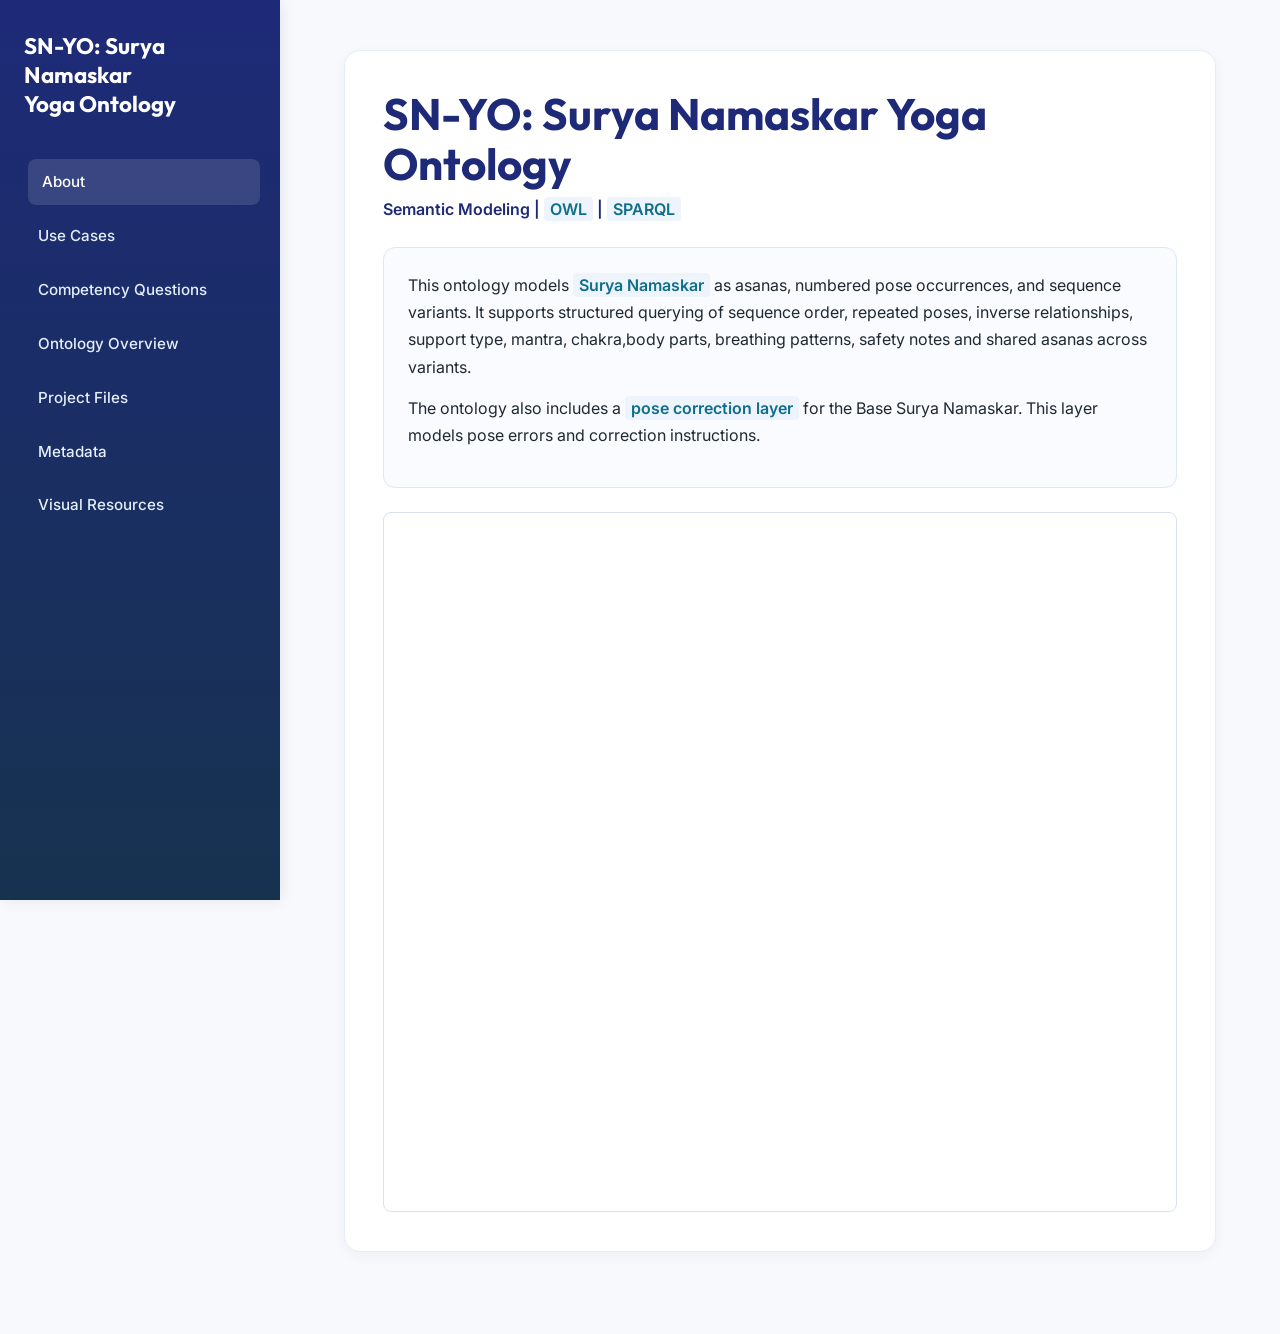
<file: index.html>
<!DOCTYPE html>
<html lang="en">
<head>
  <meta charset="UTF-8" />
  <meta name="viewport" content="width=device-width, initial-scale=1.0" />
  <title>SN-YO Surya Namaskar Yoga Ontology</title>
  <meta name="description" content="Semantic Modeling of Surya Namaskar Yoga Poses and Variants">
  <link rel="stylesheet" href="css/style.css" />
</head>
<body>
  
  <!-- Removed styling blobs -->

  <div class="container">
    <aside class="sidebar">
      <div class="sidebar-brand">
        <h2>SN-YO: Surya Namaskar<br/>Yoga Ontology</h2>
      </div>
      <nav id="nav">
        <a href="#about" class="active" data-tab="about">About</a>
        <a href="#usecases" data-tab="usecases">Use Cases</a>
        <a href="#sparql" data-tab="sparql">Competency Questions</a>
        <a href="#ontology" data-tab="ontology">Ontology Overview</a>
        <a href="#files" data-tab="files">Project Files</a>
        <a href="#metadata" data-tab="metadata">Metadata</a>
        <a href="#visuals" data-tab="visuals">Visual Resources</a>
      </nav>
    </aside>

    <main class="content">
      
      <!-- ABOUT -->
      <section id="about" class="visible tab-section active-tab">
        <h1>SN-YO: Surya Namaskar Yoga Ontology</h1>
        <p class="subtitle ontology-subtitle">Semantic Modeling | <span class="keyword-highlight">OWL</span> | <span class="keyword-highlight">SPARQL</span></p>
        <div class="glass-panel">
          <p>
            This ontology models <span class="keyword-highlight">Surya Namaskar</span> as asanas, numbered pose occurrences,
            and sequence variants. It supports structured querying of sequence order,
            repeated poses, inverse relationships, support type, mantra, chakra,body parts, breathing patterns, safety notes
            and shared asanas across variants.
          </p>
          <p>
            The ontology also includes a <span class="keyword-highlight">pose correction layer</span> for the Base Surya Namaskar.
            This layer models pose errors and correction instructions.
          </p>
        </div>
       <div style="
    width: 100%;
    height: 700px;
    border: 1px solid #d8e2ee;
    border-radius: var(--radius-sm);
    overflow: hidden;
    background: #ffffff;
">
  <iframe
    src="https://service.tib.eu/webvowl/#iri=https://purl.org/ai4s/yoga/sn-yo/ontology"
    width="100%"
    height="100%"
    style="border: 0;"
    loading="lazy"
    title="SN-YO WebVOWL Visualization">
  </iframe>
</div>
      </section>

      <!-- ONTOLOGY OVERVIEW -->
      <section id="ontology" class="tab-section">
        <h2>Ontology Overview</h2>
        
        <h3>Classes</h3>
        <div class="cards-grid">
          <div class="ontology-card border-blue">
            <h4>Pose</h4>
            <p>Represents one numbered occurrence of an asana within a variant sequence.</p>
          </div>
          <div class="ontology-card border-blue">
            <h4>Asana</h4>
            <p>Represents a yoga asana identity independent of sequence position.</p>
          </div>
          <div class="ontology-card border-blue">
            <h4>Variant</h4>
            <p>Represents a <span class="keyword-highlight">Surya Namaskar tradition</span> or sequence variant.</p>
          </div>
          <div class="ontology-card border-blue">
            <h4>BodyPart</h4>
            <p>Represents a body part involved in a pose.</p>
          </div>
          <div class="ontology-card border-blue">
            <h4>BreathingPattern</h4>
            <p>Represents the breathing pattern associated with a pose.</p>
          </div>
          <div class="ontology-card border-blue">
            <h4>PoseError</h4>
            <p>Represents a possible error while performing a pose.</p>
          </div>
          <div class="ontology-card border-blue">
            <h4>CorrectionInstruction</h4>
            <p>Represents a correction instruction linked to an error.</p>
          </div>
        </div>

        <h3>Object Properties</h3>
        <div class="cards-grid">

          <div class="ontology-card border-green">
            <h4>hasAsana</h4>
            <p>Links a pose occurrence to the asana performed.</p>
          </div>

          <div class="ontology-card border-green">
            <h4>belongsToVariant</h4>
            <p>Links a pose to its Surya Namaskar variant.</p>
          </div>

          <div class="ontology-card border-green">
            <h4>hasNextPose</h4>
            <p>Links a pose to the next pose in the sequence.</p>
          </div>

          <div class="ontology-card border-green">
            <h4>hasPreviousPose</h4>
            <p>Links a pose to the previous pose in the sequence.</p>
          </div>

          <div class="ontology-card border-green">
            <h4>repeatsPose</h4>
            <p>Links poses that are repeated within a sequence.</p>
          </div>

          <div class="ontology-card border-green">
            <h4>hasInversePose</h4>
            <p>Links poses that are inverse to each other.</p>
          </div>

          <div class="ontology-card border-green">
            <h4>sameAsanaAs</h4>
            <p>Links equivalent or normalized asana identities.</p>
          </div>

          <div class="ontology-card border-green">
            <h4>involvesBodyPart</h4>
            <p>Links a pose to the body parts involved.</p>
          </div>

          <div class="ontology-card border-green">
            <h4>hasBreathingPattern</h4>
            <p>Links a pose to its associated breathing pattern.</p>
          </div>

          <div class="ontology-card border-green">
            <h4>hasPossibleError</h4>
            <p>Links a pose to possible performance errors.</p>
          </div>

          <div class="ontology-card border-green">
            <h4>hasCorrection</h4>
            <p>Links a pose error to its correction instruction.</p>
          </div>
        </div>
        <h3>Datatype Properties</h3>
        <div class="cards-grid">
          <div class="ontology-card border-orange">
            <h4>Pose Attributes</h4>
            <p>poseNumber, hasMantra, hasChakra, hasSupportType, hasLaterality</p>
          </div>

        <div class="ontology-card border-orange">
          <h4>Error & Correction Descriptions</h4>
          <p>errorDescription, correctionText, hasSafetyNote</p>
        </div>
        </div>
      </section>

      <!-- FILES -->
      <section id="files" class="tab-section">
        <h2>Project Files</h2>
        <div class="files-grid">
          <div class="glass-panel file-card" style="margin-bottom:0;">
            <h3>Ontology Files</h3>
            <p>Download the current and previous versions of the SN-YO ontology.</p>

            <div style="display:flex; gap:10px; flex-wrap:wrap;">
            <a class="btn" href="https://purl.org/ai4s/yoga/sn-yo/ontology/v02">
                Latest (v2.0)
            </a>

            <a class="btn secondary-btn" href="https://purl.org/ai4s/yoga/sn-yo/ontology/v01">
              Previous (v1.0)
            </a>
          </div>
        </div>
          <div class="glass-panel file-card" style="margin-bottom:0;">
            <h3>pyLODE Documentation</h3>
            <p>Generated ontology documentation for classes, properties, and metadata.</p>
            <a class="btn btn-outline" href="docs/ontology-doc.html" target="_blank">View Docs</a>
          </div>
        </div>
      </section>

      <!-- METADATA -->
      <section id="metadata" class="tab-section">
        <h2>Ontology Metadata</h2>
        
        <div class="metadata-grid">
          <div class="meta-card">
            <span>Title</span>
            <strong>Surya Namaskar Ontology</strong>
          </div>
          <div class="meta-card">
            <span>Format</span>
            <strong>OWL (RDF/XML)</strong>
          </div>
        </div>

        <div class="namespace-list" style="margin-bottom: 24px;">
          <p>Registered Namespaces</p>
          <ul>
            <li><code>core:</code> https://purl.org/ai4s/yoga/sn-yo/core#</li>
            <li><code>base:</code> https://purl.org/ai4s/yoga/sn-yo/base-sn#</li>
            <li><code>v1:  </code> https://purl.org/ai4s/yoga/sn-yo/variant01#</li>
            <li><code>v2:  </code> https://purl.org/ai4s/yoga/sn-yo/variant02#</li>
            <li><code>v3:  </code> https://purl.org/ai4s/yoga/sn-yo/variant03#</li>
          </ul>
        </div>

        <div class="glass-panel variant-panel" style="padding: 24px;">
          <h3 style="margin-top: 0;">Variants Represented</h3>
          <div class="variant-tags">
            <span class="tag">BaseSN_SivanandaYogaVedantaCentre</span>
            <span class="tag">Variant01_KrishnamacharyaVinyasa</span>
            <span class="tag">Variant02_BiharSchoolOfYoga</span>
            <span class="tag">Variant03_SwamiVivekanandaKendra</span>
          </div>
        </div>
      </section>

     <!-- USE CASES -->
<section id="usecases" class="tab-section">
  <h2>Use Cases</h2>

  <div class="usecase-grid">
    <div class="usecase-card">
      <div class="usecase-icon">⚖️</div>
      <p>Compare <span class="keyword-highlight">Surya Namaskar variants</span> across traditions.</p>
    </div>

    <div class="usecase-card">
      <div class="usecase-icon">🔁</div>
      <p>Identify repeated poses and inverse pose relationships.</p>
    </div>

    <div class="usecase-card">
      <div class="usecase-icon">🔢</div>
      <p>Retrieve the ordered sequence of poses in <span class="keyword-highlight">Base Surya Namaskar</span>.</p>
    </div>

    <div class="usecase-card">
      <div class="usecase-icon">🧘</div>
      <p>Query poses based on standing posture and support types.</p>
    </div>

    <div class="usecase-card">
      <div class="usecase-icon">📿</div>
      <p>Retrieve mantra and chakra metadata for <span class="keyword-highlight">Base SN poses</span>.</p>
    </div>

    <div class="usecase-card">
      <div class="usecase-icon">🔗</div>
      <p>Identify primary asanas shared across multiple variants.</p>
    </div>

    <div class="usecase-card">
      <div class="usecase-icon">🔍</div>
      <p>Retrieve pose errors, body parts, breathing patterns, safety notes, and corrections.</p>
    </div>

    <div class="usecase-card">
      <div class="usecase-icon">📊</div>
      <p>Support competency-question based evaluation using SPARQL queries.</p>
    </div>
  </div>
</section>

      <!-- COMPETENCY QUESTIONS & SPARQL QUERIES -->
      <section id="sparql" class="tab-section">
        <h2>Competency Questions & SPARQL Queries</h2>
        <p>Interactive exploration of Competency Questions and their corresponding SPARQL queries. Click to expand and view the evaluated results.</p>

        <!-- CQ1 -->
        <div class="query-block">
          <div class="query-header">
            <h3>CQ1: What are the poses in Base Surya Namaskar?</h3>
            <span class="query-icon">▼</span>
          </div>
          <div class="query-content">
            <div class="code-box">
              <pre><code>PREFIX rdf: &lt;http://www.w3.org/1999/02/22-rdf-syntax-ns#&gt;
PREFIX rdfs: &lt;http://www.w3.org/2000/01/rdf-schema#&gt;
PREFIX core: &lt;https://purl.org/ai4s/yoga/sn-yo/core#&gt;
PREFIX base: &lt;https://purl.org/ai4s/yoga/sn-yo/base-sn#&gt;
PREFIX v1: &lt;https://purl.org/ai4s/yoga/sn-yo/variant01#&gt;
PREFIX v2: &lt;https://purl.org/ai4s/yoga/sn-yo/variant02#&gt;
PREFIX v3: &lt;https://purl.org/ai4s/yoga/sn-yo/variant03#&gt;
SELECT ?pose
WHERE {
  ?pose rdf:type core:Pose ;
        core:belongsToVariant base:BaseSN_SivanandaYogaVedantaCentre .
}
ORDER BY ?pose</code></pre>
            </div>
            <div class="data-box">
              <h4>Execution Result</h4>
              <table>
                <thead><tr><th>?pose (base-sn namespace)</th></tr></thead>
                <tbody>
                  <tr><td>BaseSN_Pose01</td></tr>
                  <tr><td>BaseSN_Pose02</td></tr>
                  <tr><td>BaseSN_Pose03</td></tr>
                  <tr><td>BaseSN_Pose04</td></tr>
                  <tr><td>BaseSN_Pose05</td></tr>
                  <tr><td>BaseSN_Pose06</td></tr>
                  <tr><td>BaseSN_Pose07</td></tr>
                  <tr><td>BaseSN_Pose08</td></tr>
                  <tr><td>BaseSN_Pose09</td></tr>
                  <tr><td>BaseSN_Pose10</td></tr>
                  <tr><td>BaseSN_Pose11</td></tr>
                  <tr><td>BaseSN_Pose12</td></tr>
                </tbody>
              </table>
            </div>
          </div>
        </div>

        <!-- CQ2 -->
        <div class="query-block">
          <div class="query-header">
            <h3>CQ2: How many poses are in Base Surya Namaskar?</h3>
            <span class="query-icon">▼</span>
          </div>
          <div class="query-content">
            <div class="code-box">
              <pre><code>PREFIX rdf: &lt;http://www.w3.org/1999/02/22-rdf-syntax-ns#&gt;
PREFIX rdfs: &lt;http://www.w3.org/2000/01/rdf-schema#&gt;
PREFIX core: &lt;https://purl.org/ai4s/yoga/sn-yo/core#&gt;
PREFIX base: &lt;https://purl.org/ai4s/yoga/sn-yo/base-sn#&gt;
PREFIX v1: &lt;https://purl.org/ai4s/yoga/sn-yo/variant01#&gt;
PREFIX v2: &lt;https://purl.org/ai4s/yoga/sn-yo/variant02#&gt;
PREFIX v3: &lt;https://purl.org/ai4s/yoga/sn-yo/variant03#&gt;

SELECT (COUNT(?pose) AS ?count)
WHERE {
  ?pose rdf:type core:Pose ;
        core:belongsToVariant base:BaseSN_SivanandaYogaVedantaCentre .
}</code></pre>
            </div>
            <div class="data-box">
              <h4>Execution Result</h4>
              <table>
                <thead><tr><th>?count</th></tr></thead>
                <tbody>
                  <tr><td>12</td></tr>
                </tbody>
              </table>
            </div>
          </div>
        </div>

        <!-- CQ3 -->
        <div class="query-block">
          <div class="query-header">
            <h3>CQ3: Which poses are performed standing on two feet in Base Surya Namaskar?</h3>
            <span class="query-icon">▼</span>
          </div>
          <div class="query-content">
            <div class="code-box">
              <pre><code>PREFIX rdf: &lt;http://www.w3.org/1999/02/22-rdf-syntax-ns#&gt;
PREFIX rdfs: &lt;http://www.w3.org/2000/01/rdf-schema#&gt;
PREFIX core: &lt;https://purl.org/ai4s/yoga/sn-yo/core#&gt;
PREFIX base: &lt;https://purl.org/ai4s/yoga/sn-yo/base-sn#&gt;
PREFIX v1: &lt;https://purl.org/ai4s/yoga/sn-yo/variant01#&gt;
PREFIX v2: &lt;https://purl.org/ai4s/yoga/sn-yo/variant02#&gt;
PREFIX v3: &lt;https://purl.org/ai4s/yoga/sn-yo/variant03#&gt;
SELECT ?pose
WHERE {
  ?pose rdf:type core:Pose ;
        core:belongsToVariant base:BaseSN_SivanandaYogaVedantaCentre ;
        core:hasSupportType "StandingTwoFeet" .
}
ORDER BY ?pose</code></pre>
            </div>
            <div class="data-box">
              <h4>Execution Result</h4>
              <table>
                <thead><tr><th>?pose</th></tr></thead>
                <tbody>
                  <tr><td>BaseSN_Pose01</td></tr>
                  <tr><td>BaseSN_Pose02</td></tr>
                  <tr><td>BaseSN_Pose11</td></tr>
                  <tr><td>BaseSN_Pose12</td></tr>
                </tbody>
              </table>
            </div>
          </div>
        </div>

        <!-- CQ4 -->
        <div class="query-block">
          <div class="query-header">
            <h3>CQ4: Which poses are repeated in Base Surya Namaskar?</h3>
            <span class="query-icon">▼</span>
          </div>
          <div class="query-content">
            <div class="code-box">
              <pre><code>PREFIX rdf: &lt;http://www.w3.org/1999/02/22-rdf-syntax-ns#&gt;
PREFIX rdfs: &lt;http://www.w3.org/2000/01/rdf-schema#&gt;
PREFIX core: &lt;https://purl.org/ai4s/yoga/sn-yo/core#&gt;
PREFIX base: &lt;https://purl.org/ai4s/yoga/sn-yo/base-sn#&gt;
PREFIX v1: &lt;https://purl.org/ai4s/yoga/sn-yo/variant01#&gt;
PREFIX v2: &lt;https://purl.org/ai4s/yoga/sn-yo/variant02#&gt;
PREFIX v3: &lt;https://purl.org/ai4s/yoga/sn-yo/variant03#&gt;
SELECT ?pose ?repeatedPose
WHERE {
  ?pose core:belongsToVariant base:BaseSN_SivanandaYogaVedantaCentre ;
        core:repeatsPose ?repeatedPose ;
        core:poseNumber ?poseNum .

  ?repeatedPose core:poseNumber ?repeatedNum .

  FILTER(?poseNum < ?repeatedNum)
}
ORDER BY ?poseNum</code></pre>
            </div>
            <div class="data-box">
              <h4>Execution Result</h4>
              <table>
                <thead><tr><th>?pose</th><th>?repeatedPose</th></tr></thead>
                <tbody>
                  <tr><td>BaseSN_Pose01</td><td>BaseSN_Pose12</td></tr>
                  <tr><td>BaseSN_Pose02</td><td>BaseSN_Pose11</td></tr>
                  <tr><td>BaseSN_Pose03</td><td>BaseSN_Pose10</td></tr>
                </tbody>
              </table>
            </div>
          </div>
        </div>

        <!-- CQ5 -->
        <div class="query-block">
          <div class="query-header">
            <h3>CQ5: Which poses have inverse relationships in Base Surya Namaskar?</h3>
            <span class="query-icon">▼</span>
          </div>
          <div class="query-content">
            <div class="code-box">
              <pre><code>PREFIX rdf: &lt;http://www.w3.org/1999/02/22-rdf-syntax-ns#&gt;
PREFIX rdfs: &lt;http://www.w3.org/2000/01/rdf-schema#&gt;
PREFIX core: &lt;https://purl.org/ai4s/yoga/sn-yo/core#&gt;
PREFIX base: &lt;https://purl.org/ai4s/yoga/sn-yo/base-sn#&gt;
PREFIX v1: &lt;https://purl.org/ai4s/yoga/sn-yo/variant01#&gt;
PREFIX v2: &lt;https://purl.org/ai4s/yoga/sn-yo/variant02#&gt;
PREFIX v3: &lt;https://purl.org/ai4s/yoga/sn-yo/variant03#&gt;

SELECT ?pose ?inversePose
WHERE {
?pose core:belongsToVariant base:BaseSN_SivanandaYogaVedantaCentre ;
core:hasInversePose ?inversePose ;
core:poseNumber ?poseNum .

?inversePose core:poseNumber ?inverseNum .

FILTER(?poseNum < ?inverseNum)
}
ORDER BY ?poseNum</code></pre>
            </div>
            <div class="data-box">
              <h4>Execution Result</h4>
              <table>
                <thead><tr><th>?pose</th><th>?inversePose</th></tr></thead>
                <tbody>
                  <tr><td>BaseSN_Pose04</td><td>BaseSN_Pose09</td></tr>
                </tbody>
              </table>
            </div>
          </div>
        </div>


        <!-- CQ6 -->
        <div class="query-block">
          <div class="query-header">
            <h3>CQ6: Which asanas are shared across multiple variants?</h3>
            <span class="query-icon">▼</span>
          </div>
          <div class="query-content">
            <div class="code-box">
              <pre><code>PREFIX rdf: &lt;http://www.w3.org/1999/02/22-rdf-syntax-ns#&gt;
PREFIX rdfs: &lt;http://www.w3.org/2000/01/rdf-schema#&gt;
PREFIX core: &lt;https://purl.org/ai4s/yoga/sn-yo/core#&gt;
PREFIX base: &lt;https://purl.org/ai4s/yoga/sn-yo/base-sn#&gt;
PREFIX v1: &lt;https://purl.org/ai4s/yoga/sn-yo/variant01#&gt;
PREFIX v2: &lt;https://purl.org/ai4s/yoga/sn-yo/variant02#&gt;
PREFIX v3: &lt;https://purl.org/ai4s/yoga/sn-yo/variant03#&gt;

SELECT ?asana (COUNT(DISTINCT ?variant) AS ?varCount)
WHERE {
  ?pose rdf:type core:Pose ;
        core:hasAsana ?asana ;
        core:belongsToVariant ?variant .
}
GROUP BY ?asana
HAVING (COUNT(DISTINCT ?variant) > 1)
ORDER BY DESC(?varCount) ?asana</code></pre>
            </div>
            <div class="data-box">
              <h4>Execution Result</h4>
              <table>
                <thead><tr><th>?asana</th><th>?varCount</th></tr></thead>
                <tbody>
                  <tr><td>Pranamasana</td><td>3</td></tr>
                  <tr><td>HastaUtthanasana</td><td>3</td></tr>
                  <tr><td>Padahastasana</td><td>3</td></tr>
                  <tr><td>AshwaSanchalanasana(left leg forward)</td><td>3</td></tr>
                  <tr><td>AshwaSanchalanasana(right leg forward)</td><td>3</td></tr>
                  <tr><td>Bhujangasana</td><td>3</td></tr>
                  <tr><td>Parvatasana</td><td>3</td></tr>
                  <tr><td>ChaturangaDandasana</td><td>2</td></tr>
                  <tr><td>AshtangaNamaskara</td><td>2</td></tr>
                </tbody>
              </table>
            </div>
          </div>
        </div>

        <!-- CQ7 -->
        <div class="query-block">
          <div class="query-header">
            <h3>CQ7: What is the sequence order of poses in Base Surya Namaskar?</h3>
            <span class="query-icon">▼</span>
          </div>
          <div class="query-content">
            <div class="code-box">
              <pre><code>PREFIX rdf: &lt;http://www.w3.org/1999/02/22-rdf-syntax-ns#&gt;
PREFIX rdfs: &lt;http://www.w3.org/2000/01/rdf-schema#&gt;
PREFIX core: &lt;https://purl.org/ai4s/yoga/sn-yo/core#&gt;
PREFIX base: &lt;https://purl.org/ai4s/yoga/sn-yo/base-sn#&gt;
PREFIX v1: &lt;https://purl.org/ai4s/yoga/sn-yo/variant01#&gt;
PREFIX v2: &lt;https://purl.org/ai4s/yoga/sn-yo/variant02#&gt;
PREFIX v3: &lt;https://purl.org/ai4s/yoga/sn-yo/variant03#&gt;
SELECT ?pose ?nextPose
WHERE {
  ?pose core:belongsToVariant base:BaseSN_SivanandaYogaVedantaCentre ;
        core:hasNextPose ?nextPose .
}
ORDER BY ?pose</code></pre>
            </div>
            <div class="data-box">
              <h4>Execution Result</h4>
              <table>
                <thead><tr><th>?pose</th><th>?nextPose</th></tr></thead>
                <tbody>
                  <tr><td>BaseSN_Pose01</td><td>BaseSN_Pose02</td></tr>
                  <tr><td>BaseSN_Pose02</td><td>BaseSN_Pose03</td></tr>
                  <tr><td>BaseSN_Pose03</td><td>BaseSN_Pose04</td></tr>
                  <tr><td>BaseSN_Pose04</td><td>BaseSN_Pose05</td></tr>
                  <tr><td>BaseSN_Pose05</td><td>BaseSN_Pose06</td></tr>
                  <tr><td>BaseSN_Pose06</td><td>BaseSN_Pose07</td></tr>
                  <tr><td>BaseSN_Pose07</td><td>BaseSN_Pose08</td></tr>
                  <tr><td>BaseSN_Pose08</td><td>BaseSN_Pose09</td></tr>
                  <tr><td>BaseSN_Pose09</td><td>BaseSN_Pose10</td></tr>
                  <tr><td>BaseSN_Pose10</td><td>BaseSN_Pose11</td></tr>
                  <tr><td>BaseSN_Pose11</td><td>BaseSN_Pose12</td></tr>
                </tbody>
              </table>
            </div>
          </div>
        </div>

       <!-- CQ8 -->
  <div class="query-block">
          <div class="query-header">
            <h3>CQ8: Which common errors can occur in each pose of Base Surya Namaskar, and how can they be corrected?</h3>
            <span class="query-icon">▼</span>
          </div>
          <div class="query-content">
            <div class="code-box">
              <pre><code>PREFIX rdf: &lt;http://www.w3.org/1999/02/22-rdf-syntax-ns#&gt;
PREFIX rdfs: &lt;http://www.w3.org/2000/01/rdf-schema#&gt;
PREFIX core: &lt;https://purl.org/ai4s/yoga/sn-yo/core#&gt;
PREFIX base: &lt;https://purl.org/ai4s/yoga/sn-yo/base-sn#&gt;
PREFIX v1: &lt;https://purl.org/ai4s/yoga/sn-yo/variant01#&gt;
PREFIX v2: &lt;https://purl.org/ai4s/yoga/sn-yo/variant02#&gt;
PREFIX v3: &lt;https://purl.org/ai4s/yoga/sn-yo/variant03#&gt;

SELECT ?pose ?asana ?error ?instruction
WHERE {
  ?pose core:belongsToVariant base:BaseSN_SivanandaYogaVedantaCentre ;
        core:hasAsana ?asana ;
        core:hasPossibleError ?error .

  ?error core:hasCorrection ?instruction .
}
ORDER BY ?pose ?error</code></pre>
            </div>
            <div class="data-box">
              <h4>Execution Result</h4>
              <table>
               <thead>
    <tr>
      <th>Pose</th>
      <th>Asana</th>
      <th>Error</th>
      <th>Instruction</th>
    </tr>
  </thead>
  <tbody>

    <!-- Pose 01 -->
    <tr><td>BaseSN_Pose01</td><td>Pranamasana</td><td>CollapsedChestError</td><td>LiftChestForwardUpwardInstruction</td></tr>
    <tr><td>BaseSN_Pose01</td><td>Pranamasana</td><td>CollapsedChestError</td><td>LiftChestInstruction</td></tr>
    <tr><td>BaseSN_Pose01</td><td>Pranamasana</td><td>CollapsedChestError</td><td>LiftChestForwardInstruction</td></tr>
    <tr><td>BaseSN_Pose01</td><td>Pranamasana</td><td>PalmsMisalignedError</td><td>AlignPalmsAtChestInstruction</td></tr>
    <tr><td>BaseSN_Pose01</td><td>Pranamasana</td><td>RoundedShouldersError</td><td>RelaxShouldersInstruction</td></tr>
    <tr><td>BaseSN_Pose01</td><td>Pranamasana</td><td>UnevenWeightError</td><td>BalanceWeightEvenlyInstruction</td></tr>

    <!-- Pose 02 -->
    <tr><td>BaseSN_Pose02</td><td>HastaUtthanasana</td><td>BentArmsError</td><td>KeepArmsStraightInstruction</td></tr>
    <tr><td>BaseSN_Pose02</td><td>HastaUtthanasana</td><td>LowerBackOverarchingError</td><td>LiftUpwardFirstInstruction</td></tr>
    <tr><td>BaseSN_Pose02</td><td>HastaUtthanasana</td><td>LowerBackOverarchingError</td><td>LengthenSpineInstruction</td></tr>
    <tr><td>BaseSN_Pose02</td><td>HastaUtthanasana</td><td>LowerBackOverarchingError</td><td>GentleBackbendInstruction</td></tr>
    <tr><td>BaseSN_Pose02</td><td>HastaUtthanasana</td><td>NeckStrainError</td><td>LengthenSpineInstruction</td></tr>
    <tr><td>BaseSN_Pose02</td><td>HastaUtthanasana</td><td>RaisedShouldersError</td><td>RelaxShouldersInstruction</td></tr>

    <!-- Pose 03 -->
    <tr><td>BaseSN_Pose03</td><td>Padahastasana</td><td>ExcessiveKneeBendError</td><td>SoftenKneesInstruction</td></tr>
    <tr><td>BaseSN_Pose03</td><td>Padahastasana</td><td>RoundedBackError</td><td>BendFromHipsInstruction</td></tr>
    <tr><td>BaseSN_Pose03</td><td>Padahastasana</td><td>RoundedBackError</td><td>LengthenSpineInstruction</td></tr>
    <tr><td>BaseSN_Pose03</td><td>Padahastasana</td><td>WeightOnHeelsOnlyError</td><td>DistributeWeightEvenlyInstruction</td></tr>

    <!-- Pose 04 -->
    <tr><td>BaseSN_Pose04</td><td>AshwaSanchalanasana_RightLegForward</td><td>CollapsedChestError</td><td>LiftChestForwardUpwardInstruction</td></tr>
    <tr><td>BaseSN_Pose04</td><td>AshwaSanchalanasana_RightLegForward</td><td>CollapsedChestError</td><td>LiftChestInstruction</td></tr>
    <tr><td>BaseSN_Pose04</td><td>AshwaSanchalanasana_RightLegForward</td><td>CollapsedChestError</td><td>LiftChestForwardInstruction</td></tr>
    <tr><td>BaseSN_Pose04</td><td>AshwaSanchalanasana_RightLegForward</td><td>KneeBeyondAnkleError</td><td>AlignFrontKneeInstruction</td></tr>
    <tr><td>BaseSN_Pose04</td><td>AshwaSanchalanasana_RightLegForward</td><td>WeakBackLegError</td><td>ExtendBackLegInstruction</td></tr>

    <!-- Pose 05 -->
    <tr><td>BaseSN_Pose05</td><td>ChaturangaDandasana</td><td>ElbowsFlaredError</td><td>TuckElbowsInstruction</td></tr>
    <tr><td>BaseSN_Pose05</td><td>ChaturangaDandasana</td><td>RaisedHipsError</td><td>KeepBodyAlignedInstruction</td></tr>
    <tr><td>BaseSN_Pose05</td><td>ChaturangaDandasana</td><td>SaggingHipsError</td><td>EngageCoreInstruction</td></tr>
    <tr><td>BaseSN_Pose05</td><td>ChaturangaDandasana</td><td>SaggingHipsError</td><td>KeepBodyAlignedInstruction</td></tr>

    <!-- Pose 06 -->
    <tr><td>BaseSN_Pose06</td><td>AshtangaNamaskara</td><td>ChestNotLoweredError</td><td>LowerChestProperlyInstruction</td></tr>
    <tr><td>BaseSN_Pose06</td><td>AshtangaNamaskara</td><td>ElbowsWideError</td><td>KeepElbowsCloseInstruction</td></tr>
    <tr><td>BaseSN_Pose06</td><td>AshtangaNamaskara</td><td>HipsDroppedFullyError</td><td>MaintainHipPositionInstruction</td></tr>

    <!-- Pose 07 -->
    <tr><td>BaseSN_Pose07</td><td>Bhujangasana</td><td>CompressedLowerBackError</td><td>LengthenSpineInstruction</td></tr>
    <tr><td>BaseSN_Pose07</td><td>Bhujangasana</td><td>OverextensionError</td><td>GentleBackbendInstruction</td></tr>
    <tr><td>BaseSN_Pose07</td><td>Bhujangasana</td><td>ShoulderTensionError</td><td>RelaxShouldersInstruction</td></tr>

    <!-- Pose 08 -->
    <tr><td>BaseSN_Pose08</td><td>Parvatasana</td><td>RoundedBackError</td><td>BendFromHipsInstruction</td></tr>
    <tr><td>BaseSN_Pose08</td><td>Parvatasana</td><td>RoundedBackError</td><td>LengthenSpineInstruction</td></tr>
    <tr><td>BaseSN_Pose08</td><td>Parvatasana</td><td>UnstableLegsError</td><td>StabilizeLegsInstruction</td></tr>
    <tr><td>BaseSN_Pose08</td><td>Parvatasana</td><td>WristOverloadError</td><td>PushHipsUpwardInstruction</td></tr>
    <tr><td>BaseSN_Pose08</td><td>Parvatasana</td><td>WristOverloadError</td><td>DistributeWeightEvenlyInstruction</td></tr>

    <!-- Pose 09 -->
    <tr><td>BaseSN_Pose09</td><td>AshwaSanchalanasana_LeftLegForward</td><td>CollapsedChestError</td><td>LiftChestForwardUpwardInstruction</td></tr>
    <tr><td>BaseSN_Pose09</td><td>AshwaSanchalanasana_LeftLegForward</td><td>CollapsedChestError</td><td>LiftChestInstruction</td></tr>
    <tr><td>BaseSN_Pose09</td><td>AshwaSanchalanasana_LeftLegForward</td><td>CollapsedChestError</td><td>LiftChestForwardInstruction</td></tr>
    <tr><td>BaseSN_Pose09</td><td>AshwaSanchalanasana_LeftLegForward</td><td>KneeBeyondAnkleError</td><td>AlignFrontKneeInstruction</td></tr>
    <tr><td>BaseSN_Pose09</td><td>AshwaSanchalanasana_LeftLegForward</td><td>WeakBackLegError</td><td>ExtendBackLegInstruction</td></tr>

    <!-- Pose 10 -->
    <tr><td>BaseSN_Pose10</td><td>Padahastasana</td><td>ExcessiveKneeBendError</td><td>SoftenKneesInstruction</td></tr>
    <tr><td>BaseSN_Pose10</td><td>Padahastasana</td><td>RoundedBackError</td><td>BendFromHipsInstruction</td></tr>
    <tr><td>BaseSN_Pose10</td><td>Padahastasana</td><td>RoundedBackError</td><td>LengthenSpineInstruction</td></tr>

    <!-- Pose 11 -->
    <tr><td>BaseSN_Pose11</td><td>HastaUtthanasana</td><td>CompressedLowerBackError</td><td>LengthenSpineInstruction</td></tr>
    <tr><td>BaseSN_Pose11</td><td>HastaUtthanasana</td><td>ShoulderTensionError</td><td>RelaxShouldersInstruction</td></tr>

    <!-- Pose 12 -->
    <tr><td>BaseSN_Pose12</td><td>Pranamasana</td><td>CollapsedPostureError</td><td>CenterBodyInstruction</td></tr>
    <tr><td>BaseSN_Pose12</td><td>Pranamasana</td><td>CollapsedPostureError</td><td>LiftChestInstruction</td></tr>
    <tr><td>BaseSN_Pose12</td><td>Pranamasana</td><td>PoorBalanceError</td><td>CenterBodyInstruction</td></tr>

  </tbody>
              </table>
            </div>
          </div>
        </div>

 <!-- CQ9 -->
        <div class="query-block">
          <div class="query-header">
            <h3>CQ9: What are the poses in the Base Surya Namaskar sequence, along with their associated asanas, breathing patterns, and safety notes?</h3>
            <span class="query-icon">▼</span>
          </div>
          <div class="query-content">
            <div class="code-box">
              <pre><code>PREFIX rdf: &lt;http://www.w3.org/1999/02/22-rdf-syntax-ns#&gt;
PREFIX rdfs: &lt;http://www.w3.org/2000/01/rdf-schema#&gt;
PREFIX core: &lt;https://purl.org/ai4s/yoga/sn-yo/core#&gt;
PREFIX base: &lt;https://purl.org/ai4s/yoga/sn-yo/base-sn#&gt;
PREFIX v1: &lt;https://purl.org/ai4s/yoga/sn-yo/variant01#&gt;
PREFIX v2: &lt;https://purl.org/ai4s/yoga/sn-yo/variant02#&gt;
PREFIX v3: &lt;https://purl.org/ai4s/yoga/sn-yo/variant03#&gt;

SELECT ?poseNumber ?pose ?asana ?breathing ?safetyNote
WHERE {
  ?pose rdf:type core:Pose ;
        core:belongsToVariant base:BaseSN_SivanandaYogaVedantaCentre ;
        core:poseNumber ?poseNumber ;
        core:hasAsana ?asana ;
        core:hasBreathingPattern ?breathing ;
        core:hasSafetyNote ?safetyNote .
}
ORDER BY ?poseNumber
</code></pre>
               </div>
            <div class="data-box">
              <h4>Execution Result</h4>
              <table>
  <thead>
    <tr>
      <th>Pose Number</th>
      <th>Pose</th>
      <th>Asana</th>
      <th>Breathing</th>
      <th>Safety Note</th>
    </tr>
  </thead>
  <tbody>
    <tr>
      <td>1</td>
      <td>BaseSN_Pose01</td>
      <td>Pranamasana</td>
      <td>Exhale</td>
      <td>Stand upright with balanced weight and avoid locking the knees.</td>
    </tr>
    <tr>
      <td>2</td>
      <td>BaseSN_Pose02</td>
      <td>Hasta Utthanasana</td>
      <td>Inhale</td>
      <td>Lift the chest upward with control and avoid compressing the lower back during the backbend.</td>
    </tr>
    <tr>
      <td>3</td>
      <td>BaseSN_Pose03</td>
      <td>Padahastasana</td>
      <td>Exhale</td>
      <td>Avoid deep forward bending in case of back pain or tight hamstrings; keep the knees slightly bent and spine long.</td>
    </tr>
    <tr>
      <td>4</td>
      <td>BaseSN_Pose04</td>
      <td>Ashwa Sanchalanasana(right leg forward)</td>
      <td>Inhale</td>
      <td>Keep the front knee aligned over the ankle and place the back knee gently on the floor.</td>
    </tr>
    <tr>
      <td>5</td>
      <td>BaseSN_Pose05</td>
      <td>Chaturanga Dandasana</td>
      <td>Hold</td>
      <td>Maintain a straight body line from head to heels and avoid sagging or lifting the hips excessively.</td>
    </tr>
    <tr>
      <td>6</td>
      <td>BaseSN_Pose06</td>
      <td>Ashtanga Namaskara</td>
      <td>Exhale</td>
      <td>Lower the body gradually with control and distribute weight evenly across the eight contact points.</td>
    </tr>
    <tr>
      <td>7</td>
      <td>BaseSN_Pose07</td>
      <td>Bhujangasana</td>
      <td>Inhale</td>
      <td>Lift the chest gently without forcing the backbend and keep the shoulders relaxed.</td>
    </tr>
    <tr>
      <td>8</td>
      <td>BaseSN_Pose08</td>
      <td>Parvatasana</td>
      <td>Exhale</td>
      <td>Lengthen the spine and avoid rounding the back; press the heels down gently without forcing.</td>
    </tr>
    <tr>
      <td>9</td>
      <td>BaseSN_Pose09</td>
      <td>Ashwa Sanchalanasana(left leg forward)</td>
      <td>Inhale</td>
      <td>Step forward smoothly and ensure proper alignment of the front knee over the ankle.</td>
    </tr>
    <tr>
      <td>10</td>
      <td>BaseSN_Pose10</td>
      <td>Padahastasana</td>
      <td>Exhale</td>
      <td>Move into the forward bend with control and avoid overstretching the hamstrings.</td>
    </tr>
    <tr>
      <td>11</td>
      <td>BaseSN_Pose11</td>
      <td>Hasta Utthanasana</td>
      <td>Inhale</td>
      <td>Rise upward with control and extend the chest without collapsing into the lower back.</td>
    </tr>
    <tr>
      <td>12</td>
      <td>BaseSN_Pose12</td>
      <td>Pranamasana</td>
      <td>Exhale</td>
      <td>Return to a steady standing posture and maintain relaxed, even breathing.</td>
    </tr>
  </tbody>
</table>
            </div>
          </div>
        </div>

        <!-- CQ10 -->
<div class="query-block">
  <div class="query-header">
    <h3>CQ10: Do the same asanas appear at different pose numbers in different Surya Namaskar variants?</h3>
    <span class="query-icon">▼</span>
  </div>
  <div class="query-content">
    <div class="code-box">
      <pre><code>PREFIX rdf: &lt;http://www.w3.org/1999/02/22-rdf-syntax-ns#&gt;
PREFIX rdfs: &lt;http://www.w3.org/2000/01/rdf-schema#&gt;
PREFIX core: &lt;https://purl.org/ai4s/yoga/sn-yo/core#&gt;
PREFIX base: &lt;https://purl.org/ai4s/yoga/sn-yo/base-sn#&gt;
PREFIX v1: &lt;https://purl.org/ai4s/yoga/sn-yo/variant01#&gt;
PREFIX v2: &lt;https://purl.org/ai4s/yoga/sn-yo/variant02#&gt;
PREFIX v3: &lt;https://purl.org/ai4s/yoga/sn-yo/variant03#&gt;

SELECT ?asana ?variant
       (GROUP_CONCAT(DISTINCT STR(?poseNumber); separator=", ") AS ?poseNumbers)
WHERE {
  ?pose rdf:type core:Pose ;
        core:hasAsana ?asana ;
        core:belongsToVariant ?variant ;
        core:poseNumber ?poseNumber .
}
GROUP BY ?asana ?variant
ORDER BY ?asana ?variant</code></pre>
    </div>

    <div class="data-box">
      <h4>Execution Result</h4>
      <table>
        <thead>
          <tr>
            <th>?asana</th>
            <th>?variant</th>
            <th>?poseNumbers</th>
          </tr>
        </thead>
        <tbody>
          <tr><td>Adho Mukha Svanasana</td><td>Variant01_KrishnamacharyaVinyasa</td><td>9</td></tr>
          <tr><td>Ashtanga Namaskara</td><td>BaseSN_SivanandaYogaVedantaCentre</td><td>6</td></tr>
          <tr><td>Ashtanga Namaskara</td><td>Variant02_BiharSchoolOfYoga</td><td>6</td></tr>
          <tr><td>Ashwa Sanchalanasana(right leg forward)</td><td>BaseSN_SivanandaYogaVedantaCentre</td><td>4</td></tr>
          <tr><td>Ashwa Sanchalanasana(right leg forward)</td><td>Variant02_BiharSchoolOfYoga</td><td>4</td></tr>
          <tr><td>Ashwa Sanchalanasana(right leg forward)</td><td>Variant03_SwamiVivekanandaKendra</td><td>3</td></tr>
          <tr><td>Ashwa Sanchalanasana(left leg forward)</td><td>BaseSN_SivanandaYogaVedantaCentre</td><td>9</td></tr>
          <tr><td>Ashwa Sanchalanasana(left leg forward)</td><td>Variant02_BiharSchoolOfYoga</td><td>9</td></tr>
          <tr><td>Ashwa Sanchalanasana(left leg forward)</td><td>Variant03_SwamiVivekanandaKendra</td><td>10</td></tr>
          <tr><td>Bhujangasana</td><td>BaseSN_SivanandaYogaVedantaCentre</td><td>7</td></tr>
          <tr><td>Bhujangasana</td><td>Variant02_BiharSchoolOfYoga</td><td>7</td></tr>
          <tr><td>Bhujangasana</td><td>Variant03_SwamiVivekanandaKendra</td><td>7</td></tr>
          <tr><td>Chaturanga Dandasana</td><td>BaseSN_SivanandaYogaVedantaCentre</td><td>5</td></tr>
          <tr><td>Chaturanga Dandasana</td><td>Variant01_KrishnamacharyaVinyasa</td><td>5, 7</td></tr>
          <tr><td>Danda Samarpana</td><td>Variant01_KrishnamacharyaVinyasa</td><td>6</td></tr>
          <tr><td>Hasta Utthanasana</td><td>BaseSN_SivanandaYogaVedantaCentre</td><td>2, 11</td></tr>
          <tr><td>Hasta Utthanasana</td><td>Variant02_BiharSchoolOfYoga</td><td>2, 11</td></tr>
          <tr><td>Hasta Utthanasana</td><td>Variant03_SwamiVivekanandaKendra</td><td>1</td></tr>
          <tr><td>Padahastasana</td><td>BaseSN_SivanandaYogaVedantaCentre</td><td>10, 3</td></tr>
          <tr><td>Padahastasana</td><td>Variant02_BiharSchoolOfYoga</td><td>10, 3</td></tr>
          <tr><td>Padahastasana</td><td>Variant03_SwamiVivekanandaKendra</td><td>2, 11</td></tr>
          <tr><td>Parvatasana</td><td>BaseSN_SivanandaYogaVedantaCentre</td><td>8</td></tr>
          <tr><td>Parvatasana</td><td>Variant02_BiharSchoolOfYoga</td><td>8, 5</td></tr>
          <tr><td>Parvatasana</td><td>Variant03_SwamiVivekanandaKendra</td><td>8</td></tr>
          <tr><td>Phalakasana</td><td>Variant03_SwamiVivekanandaKendra</td><td>4</td></tr>
          <tr><td>Pranamasana</td><td>BaseSN_SivanandaYogaVedantaCentre</td><td>1, 12</td></tr>
          <tr><td>Pranamasana</td><td>Variant02_BiharSchoolOfYoga</td><td>1, 12</td></tr>
          <tr><td>Pranamasana</td><td>Variant03_SwamiVivekanandaKendra</td><td>12</td></tr>
          <tr><td>Samasthiti</td><td>Variant01_KrishnamacharyaVinyasa</td><td>1, 13</td></tr>
          <tr><td>Shashankasana</td><td>Variant03_SwamiVivekanandaKendra</td><td>9, 5</td></tr>
          <tr><td>Shashtanga Namaskara</td><td>Variant03_SwamiVivekanandaKendra</td><td>6</td></tr>
          <tr><td>Tadasana</td><td>Variant01_KrishnamacharyaVinyasa</td><td>2, 12</td></tr>
          <tr><td>Urdhva Mukha Svanasana</td><td>Variant01_KrishnamacharyaVinyasa</td><td>8</td></tr>
          <tr><td>Utkatasana</td><td>Variant01_KrishnamacharyaVinyasa</td><td>10, 4</td></tr>
          <tr><td>Uttanasana</td><td>Variant01_KrishnamacharyaVinyasa</td><td>3, 11</td></tr>
        </tbody>
      </table>
    </div>
  </div>
</div>

        <!-- CQ11 -->
<div class="query-block">
  <div class="query-header">
    <h3>CQ11: How do Surya Namaskar variants differ in terms of pose composition?</h3>
    <span class="query-icon">▼</span>
  </div>

  <div class="query-content">
    <div class="code-box">
      <pre><code>PREFIX rdf: &lt;http://www.w3.org/1999/02/22-rdf-syntax-ns#&gt;
PREFIX rdfs: &lt;http://www.w3.org/2000/01/rdf-schema#&gt;
PREFIX core: &lt;https://purl.org/ai4s/yoga/sn-yo/core#&gt;
PREFIX base: &lt;https://purl.org/ai4s/yoga/sn-yo/base-sn#&gt;
PREFIX v1: &lt;https://purl.org/ai4s/yoga/sn-yo/variant01#&gt;
PREFIX v2: &lt;https://purl.org/ai4s/yoga/sn-yo/variant02#&gt;
PREFIX v3: &lt;https://purl.org/ai4s/yoga/sn-yo/variant03#&gt;

SELECT ?variant
       (COUNT(DISTINCT ?pose) AS ?poseCount)
       (COUNT(DISTINCT ?asana) AS ?distinctAsanaCount)
       (GROUP_CONCAT(DISTINCT STR(?asana); separator=", ") AS ?asanas)
WHERE {
  ?variant rdf:type core:Variant .

  OPTIONAL {
    ?pose rdf:type core:Pose ;
          core:belongsToVariant ?variant ;
          core:hasAsana ?asana .
  }
}
GROUP BY ?variant
ORDER BY ?variant</code></pre>
    </div>

    <div class="data-box">
      <h4>Execution Result</h4>
      <table>
        <thead>
          <tr>
            <th>?variant</th>
            <th>?poseCount</th>
            <th>?distinctAsanaCount</th>
            <th>?asanas</th>
          </tr>
        </thead>
        <tbody>
          <tr>
            <td>BaseSN_SivanandaYogaVedantaCentre</td>
            <td>12</td>
            <td>9</td>
            <td>Padahastasana, Bhujangasana, Pranamasana, AshwaSanchalanasana(right leg forward), AshwaSanchalanasana(left leg forward), Parvatasana, ChaturangaDandasana, HastaUtthanasana, AshtangaNamaskara</td>
          </tr>
          <tr>
            <td>Variant01_KrishnamacharyaVinyasa</td>
            <td>13</td>
            <td>8</td>
            <td>Uttanasana, DandaSamarpana, Tadasana, Utkatasana, AdhoMukhaSvanasana, Samasthiti, ChaturangaDandasana, UrdhwaMukhaSvanasana</td>
          </tr>
          <tr>
            <td>Variant02_BiharSchoolOfYoga</td>
            <td>12</td>
            <td>8</td>
            <td>Parvatasana, AshwaSanchalanasana(right leg forward), AshwaSanchalanasana(left leg forward), Pranamasana, AshtangaNamaskara, HastaUtthanasana, Padahastasana, Bhujangasana</td>
          </tr>
          <tr>
            <td>Variant03_SwamiVivekanandaKendra</td>
            <td>12</td>
            <td>10</td>
            <td>Pranamasana, Phalakasana, Bhujangasana, AshwaSanchalanasana(right leg forward), AshwaSanchalanasana(left leg forward), ShashtangaNamaskara, Padahastasana, Shashankasana, HastaUtthanasana, Parvatasana</td>
          </tr>
        </tbody>
      </table>
    </div>
  </div>
</div>

        <!-- CQ12 -->
<div class="query-block">
  <div class="query-header">
    <h3>CQ12: Which body parts are most frequently involved across poses in the Base Surya Namaskar sequence?</h3>
    <span class="query-icon">▼</span>
  </div>

  <div class="query-content">
    <div class="code-box">
      <pre><code>PREFIX rdf: &lt;http://www.w3.org/1999/02/22-rdf-syntax-ns#&gt;
PREFIX rdfs: &lt;http://www.w3.org/2000/01/rdf-schema#&gt;
PREFIX core: &lt;https://purl.org/ai4s/yoga/sn-yo/core#&gt;
PREFIX base: &lt;https://purl.org/ai4s/yoga/sn-yo/base-sn#&gt;
PREFIX v1: &lt;https://purl.org/ai4s/yoga/sn-yo/variant01#&gt;
PREFIX v2: &lt;https://purl.org/ai4s/yoga/sn-yo/variant02#&gt;
PREFIX v3: &lt;https://purl.org/ai4s/yoga/sn-yo/variant03#&gt;

SELECT ?bodyPart
       (COUNT(DISTINCT ?pose) AS ?poseCount)
       (GROUP_CONCAT(DISTINCT STR(?pose); separator=", ") AS ?poses)
WHERE {
  ?pose rdf:type core:Pose ;
        core:belongsToVariant base:BaseSN_SivanandaYogaVedantaCentre ;
        core:involvesBodyPart ?bodyPart .
}
GROUP BY ?bodyPart
ORDER BY DESC(?poseCount) ?bodyPart</code></pre>
    </div>

    <div class="data-box">
      <h4>Execution Result</h4>
      <table>
        <thead>
          <tr>
            <th>?bodyPart</th>
            <th>?poseCount</th>
            <th>?poses</th>
          </tr>
        </thead>
        <tbody>
          <tr><td>Spine</td><td>11</td><td>BaseSN_Pose03, BaseSN_Pose07, BaseSN_Pose12, BaseSN_Pose04, BaseSN_Pose08, BaseSN_Pose01, BaseSN_Pose05, BaseSN_Pose09, BaseSN_Pose10, BaseSN_Pose02, BaseSN_Pose11</td></tr>
          <tr><td>Chest</td><td>8</td><td>BaseSN_Pose07, BaseSN_Pose12, BaseSN_Pose04, BaseSN_Pose01, BaseSN_Pose09, BaseSN_Pose02, BaseSN_Pose06, BaseSN_Pose11</td></tr>
          <tr><td>Hip</td><td>6</td><td>BaseSN_Pose03, BaseSN_Pose04, BaseSN_Pose08, BaseSN_Pose09, BaseSN_Pose10, BaseSN_Pose02</td></tr>
          <tr><td>Knee</td><td>6</td><td>BaseSN_Pose03, BaseSN_Pose04, BaseSN_Pose08, BaseSN_Pose09, BaseSN_Pose10, BaseSN_Pose06</td></tr>
          <tr><td>Shoulder</td><td>6</td><td>BaseSN_Pose07, BaseSN_Pose12, BaseSN_Pose08, BaseSN_Pose01, BaseSN_Pose05, BaseSN_Pose02</td></tr>
          <tr><td>Feet</td><td>5</td><td>BaseSN_Pose03, BaseSN_Pose12, BaseSN_Pose01, BaseSN_Pose10, BaseSN_Pose06</td></tr>
          <tr><td>Neck</td><td>5</td><td>BaseSN_Pose03, BaseSN_Pose07, BaseSN_Pose01, BaseSN_Pose02, BaseSN_Pose11</td></tr>
          <tr><td>Ankle</td><td>4</td><td>BaseSN_Pose03, BaseSN_Pose04, BaseSN_Pose08, BaseSN_Pose09</td></tr>
          <tr><td>Arms</td><td>4</td><td>BaseSN_Pose07, BaseSN_Pose08, BaseSN_Pose02, BaseSN_Pose11</td></tr>
          <tr><td>Hands</td><td>3</td><td>BaseSN_Pose04, BaseSN_Pose09, BaseSN_Pose06</td></tr>
          <tr><td>Elbow</td><td>2</td><td>BaseSN_Pose05, BaseSN_Pose06</td></tr>
          <tr><td>Chin</td><td>1</td><td>BaseSN_Pose06</td></tr>
          <tr><td>Core</td><td>1</td><td>BaseSN_Pose05</td></tr>
          <tr><td>Legs</td><td>1</td><td>BaseSN_Pose05</td></tr>
          <tr><td>Palms</td><td>1</td><td>BaseSN_Pose01</td></tr>
          <tr><td>Wrist</td><td>1</td><td>BaseSN_Pose05</td></tr>
        </tbody>
      </table>
    </div>
  </div>
</div>

        <!-- CQ13 -->
<div class="query-block">
  <div class="query-header">
    <h3>CQ13: How are poses grouped by chakra, along with their associated asanas, in the Base Surya Namaskar sequence?</h3>
    <span class="query-icon">▼</span>
  </div>

  <div class="query-content">
    <div class="code-box">
      <pre><code>PREFIX rdf: &lt;http://www.w3.org/1999/02/22-rdf-syntax-ns#&gt;
PREFIX rdfs: &lt;http://www.w3.org/2000/01/rdf-schema#&gt;
PREFIX core: &lt;https://purl.org/ai4s/yoga/sn-yo/core#&gt;
PREFIX base: &lt;https://purl.org/ai4s/yoga/sn-yo/base-sn#&gt;
PREFIX v1: &lt;https://purl.org/ai4s/yoga/sn-yo/variant01#&gt;
PREFIX v2: &lt;https://purl.org/ai4s/yoga/sn-yo/variant02#&gt;
PREFIX v3: &lt;https://purl.org/ai4s/yoga/sn-yo/variant03#&gt;

SELECT ?chakra
       (COUNT(DISTINCT ?pose) AS ?poseCount)
       (GROUP_CONCAT(DISTINCT STR(?pose); separator=", ") AS ?poses)
       (GROUP_CONCAT(DISTINCT STR(?asana); separator=", ") AS ?asanas)
WHERE {
  ?pose rdf:type core:Pose ;
        core:belongsToVariant base:BaseSN_SivanandaYogaVedantaCentre ;
        core:hasChakra ?chakra ;
        core:hasAsana ?asana .
}
GROUP BY ?chakra
ORDER BY ?chakra</code></pre>
    </div>

    <div class="data-box">
      <h4>Execution Result</h4>
      <table>
        <thead>
          <tr>
            <th>?chakra</th>
            <th>?poseCount</th>
            <th>?poses</th>
            <th>?asanas</th>
          </tr>
        </thead>
        <tbody>
          <tr>
            <td>Ajna</td>
            <td>2</td>
            <td>BaseSN_Pose04, BaseSN_Pose09</td>
            <td>AshwaSanchalanasana</td>
          </tr>
          <tr>
            <td>Anahata</td>
            <td>2</td>
            <td>BaseSN_Pose12, BaseSN_Pose01</td>
            <td>Pranamasana</td>
          </tr>
          <tr>
            <td>Manipura</td>
            <td>1</td>
            <td>BaseSN_Pose06</td>
            <td>AshtangaNamaskara</td>
          </tr>
          <tr>
            <td>Swadhisthana</td>
            <td>3</td>
            <td>BaseSN_Pose03, BaseSN_Pose07, BaseSN_Pose10</td>
            <td>Padahastasana, Bhujangasana</td>
          </tr>
          <tr>
            <td>Vishuddhi</td>
            <td>4</td>
            <td>BaseSN_Pose08, BaseSN_Pose05, BaseSN_Pose02, BaseSN_Pose11</td>
            <td>Parvatasana, ChaturangaDandasana, HastaUtthanasana</td>
          </tr>
        </tbody>
      </table>
    </div>
  </div>
</div>

        <!-- CQ14 -->
<div class="query-block">
  <div class="query-header">
    <h3>CQ14: What are the poses in the Base Surya Namaskar sequence along with their associated asanas and mantra values?</h3>
    <span class="query-icon">▼</span>
  </div>

  <div class="query-content">
    <div class="code-box">
      <pre><code>PREFIX rdf: &lt;http://www.w3.org/1999/02/22-rdf-syntax-ns#&gt;
PREFIX rdfs: &lt;http://www.w3.org/2000/01/rdf-schema#&gt;
PREFIX core: &lt;https://purl.org/ai4s/yoga/sn-yo/core#&gt;
PREFIX base: &lt;https://purl.org/ai4s/yoga/sn-yo/base-sn#&gt;
PREFIX v1: &lt;https://purl.org/ai4s/yoga/sn-yo/variant01#&gt;
PREFIX v2: &lt;https://purl.org/ai4s/yoga/sn-yo/variant02#&gt;
PREFIX v3: &lt;https://purl.org/ai4s/yoga/sn-yo/variant03#&gt;

SELECT ?pose ?poseNumber ?asana ?mantra
WHERE {
  ?pose rdf:type core:Pose ;
        core:belongsToVariant base:BaseSN_SivanandaYogaVedantaCentre ;
        core:poseNumber ?poseNumber ;
        core:hasAsana ?asana ;
        core:hasMantra ?mantra .
}
ORDER BY ?poseNumber</code></pre>
    </div>

    <div class="data-box">
      <h4>Execution Result</h4>
      <table>
        <thead>
          <tr>
            <th>?pose</th>
            <th>?poseNumber</th>
            <th>?asana</th>
            <th>?mantra</th>
          </tr>
        </thead>
        <tbody>
          <tr><td>BaseSN_Pose01</td><td>1</td><td>Pranamasana</td><td>Om Hraam/Om Mitraya Namah</td></tr>
          <tr><td>BaseSN_Pose02</td><td>2</td><td>HastaUtthanasana</td><td>Om Hreem/Om Ravaye Namah</td></tr>
          <tr><td>BaseSN_Pose03</td><td>3</td><td>Padahastasana</td><td>Om Hroom/Om Suryaya Namah</td></tr>
          <tr><td>BaseSN_Pose04</td><td>4</td><td>AshwaSanchalanasana(right leg forward)</td><td>Om Hraim/Om Bhanave Namah</td></tr>
          <tr><td>BaseSN_Pose05</td><td>5</td><td>ChaturangaDandasana</td><td>Om Hraum/Om Khagaya Namah</td></tr>
          <tr><td>BaseSN_Pose06</td><td>6</td><td>AshtangaNamaskara</td><td>Om Hrah/Om Pushne Namah</td></tr>
          <tr><td>BaseSN_Pose07</td><td>7</td><td>Bhujangasana</td><td>Om Hraam/Om Hiranyagarbhaya Namah</td></tr>
          <tr><td>BaseSN_Pose08</td><td>8</td><td>Parvatasana</td><td>Om Hreem/Om Marichaye Namah</td></tr>
          <tr><td>BaseSN_Pose09</td><td>9</td><td>AshwaSanchalanasana(left leg forward)</td><td>Om Hroom/Om Adityaya Namah</td></tr>
          <tr><td>BaseSN_Pose10</td><td>10</td><td>Padahastasana</td><td>Om Hraim/Om Savitre Namah</td></tr>
          <tr><td>BaseSN_Pose11</td><td>11</td><td>HastaUtthanasana</td><td>Om Hraum/Om Arkaya Namah</td></tr>
          <tr><td>BaseSN_Pose12</td><td>12</td><td>Pranamasana</td><td>Om Hrah/Om Bhaskaraya Namah</td></tr>
        </tbody>
      </table>
    </div>
  </div>
</div>
        <!-- CQ15 -->
<div class="query-block">
  <div class="query-header">
    <h3>CQ15: Which asanas are unique to each Surya Namaskar variant?</h3>
    <span class="query-icon">▼</span>
  </div>

  <div class="query-content">
    <div class="code-box">
      <pre><code>PREFIX rdf: &lt;http://www.w3.org/1999/02/22-rdf-syntax-ns#&gt;
PREFIX rdfs: &lt;http://www.w3.org/2000/01/rdf-schema#&gt;
PREFIX core: &lt;https://purl.org/ai4s/yoga/sn-yo/core#&gt;
PREFIX base: &lt;https://purl.org/ai4s/yoga/sn-yo/base-sn#&gt;
PREFIX v1: &lt;https://purl.org/ai4s/yoga/sn-yo/variant01#&gt;
PREFIX v2: &lt;https://purl.org/ai4s/yoga/sn-yo/variant02#&gt;
PREFIX v3: &lt;https://purl.org/ai4s/yoga/sn-yo/variant03#&gt;

SELECT DISTINCT ?variant ?asana
WHERE {
  ?variant rdf:type core:Variant .

  ?pose rdf:type core:Pose ;
        core:belongsToVariant ?variant ;
        core:hasAsana ?asana .

  FILTER NOT EXISTS {
    ?otherVariant rdf:type core:Variant .
    FILTER(?otherVariant != ?variant)

    ?otherPose rdf:type core:Pose ;
               core:belongsToVariant ?otherVariant ;
               core:hasAsana ?asana .
  }
}
ORDER BY ?variant ?asana</code></pre>
    </div>

    <div class="data-box">
      <h4>Execution Result</h4>
      <table>
        <thead>
          <tr>
            <th>?variant</th>
            <th>?asana</th>
          </tr>
        </thead>
        <tbody>
          <tr><td>Variant01_KrishnamacharyaVinyasa</td><td>AdhoMukhaSvanasana</td></tr>
          <tr><td>Variant01_KrishnamacharyaVinyasa</td><td>DandaSamarpana</td></tr>
          <tr><td>Variant01_KrishnamacharyaVinyasa</td><td>Samasthiti</td></tr>
          <tr><td>Variant01_KrishnamacharyaVinyasa</td><td>Tadasana</td></tr>
          <tr><td>Variant01_KrishnamacharyaVinyasa</td><td>UrdhwaMukhaSvanasana</td></tr>
          <tr><td>Variant01_KrishnamacharyaVinyasa</td><td>Utkatasana</td></tr>
          <tr><td>Variant01_KrishnamacharyaVinyasa</td><td>Uttanasana</td></tr>
          <tr><td>Variant03_SwamiVivekanandaKendra</td><td>Phalakasana</td></tr>
          <tr><td>Variant03_SwamiVivekanandaKendra</td><td>Shashankasana</td></tr>
          <tr><td>Variant03_SwamiVivekanandaKendra</td><td>ShashtangaNamaskara</td></tr>
        </tbody>
      </table>
    </div>
  </div>
</div>
      </section>



      <!-- VISUAL RESOURCES -->
      <section id="visuals" class="tab-section">
        <h2>Visual Resources</h2>
        
        <div class="visuals-grid">
          <div class="visual-block" style="text-align: center;">
            <h3 class="visual-block-title" style="text-align: center;">Ontology Diagram</h3>
            <p class="visual-block-copy" style="text-align: center;">High-level mapping of the core ontology concepts and their relationships. Click to expand.</p>
            <img src="images/ontology_diagram.png" alt="Ontology Diagram" class="expandable-img visual-image" style="border-radius: var(--radius-sm); border: 1px solid #d8e2ee; padding: 10px; background: white;">
          </div>
          
          <div class="visual-block" style="text-align: center;">
            <h3 class="visual-block-title" style="text-align: center;">Interactive Visualization</h3>
            <p class="visual-block-copy" style="text-align: center;">Dynamic web-based visualization of the ontology mapping. Click the image to expand the high-resolution view.</p>
            <a href="https://service.tib.eu/webvowl/#iri=https://purl.org/ai4s/yoga/sn-yo/ontology" target="_blank" class="btn btn-sm visual-link" style="margin-bottom: 16px;">
              Open WebVOWL Tool ↗
            </a>
            <img src="images/sn-ontology-view.png" alt="Ontology Visualization" class="expandable-img visual-image" style="background: #ffffff; border-radius: var(--radius-sm); border: 1px solid #d8e2ee;">
          </div>
        </div>
      </section>

    </main>
  </div>

  <!-- Lightbox Modal -->
  <div id="lightbox" class="lightbox">
    <span class="lightbox-close">&times;</span>
    <img class="lightbox-content" id="lightbox-img">
  </div>

  <script src="js/script.js"></script>
</body>
</html>
</file>
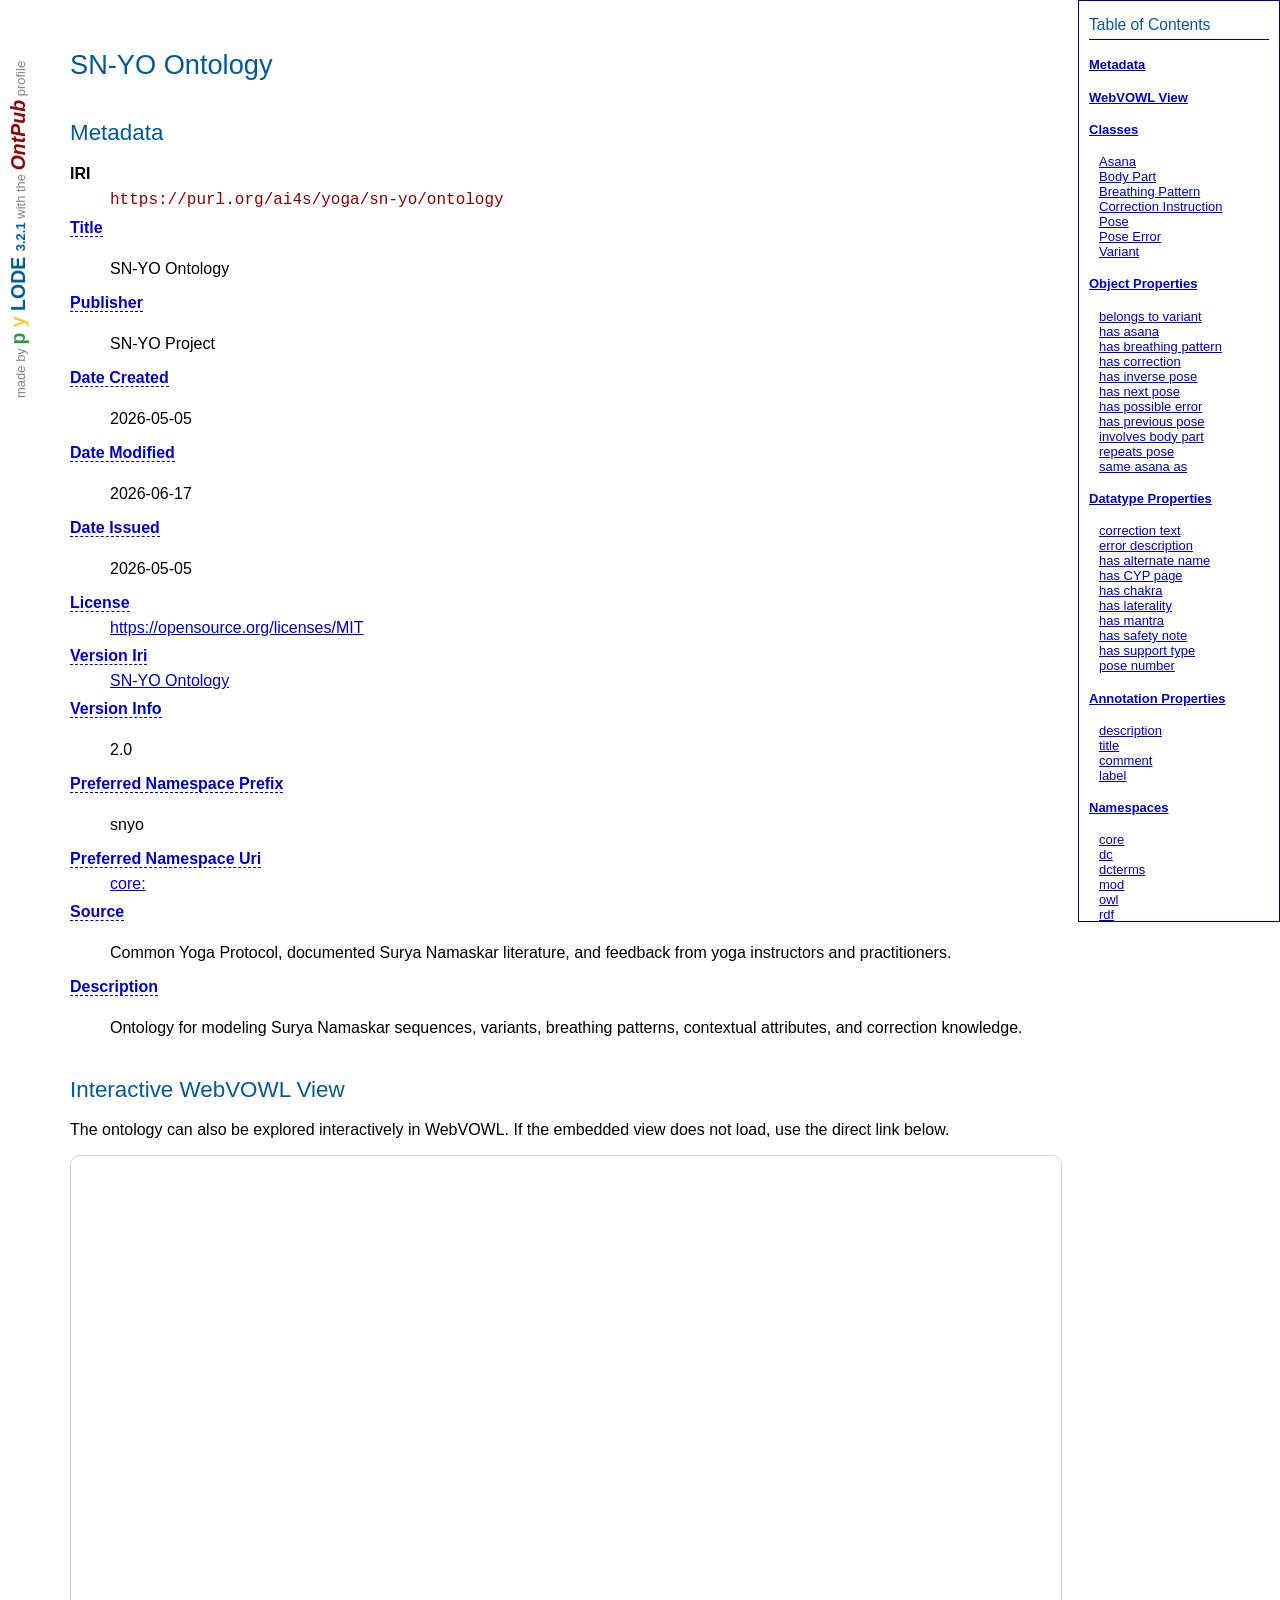
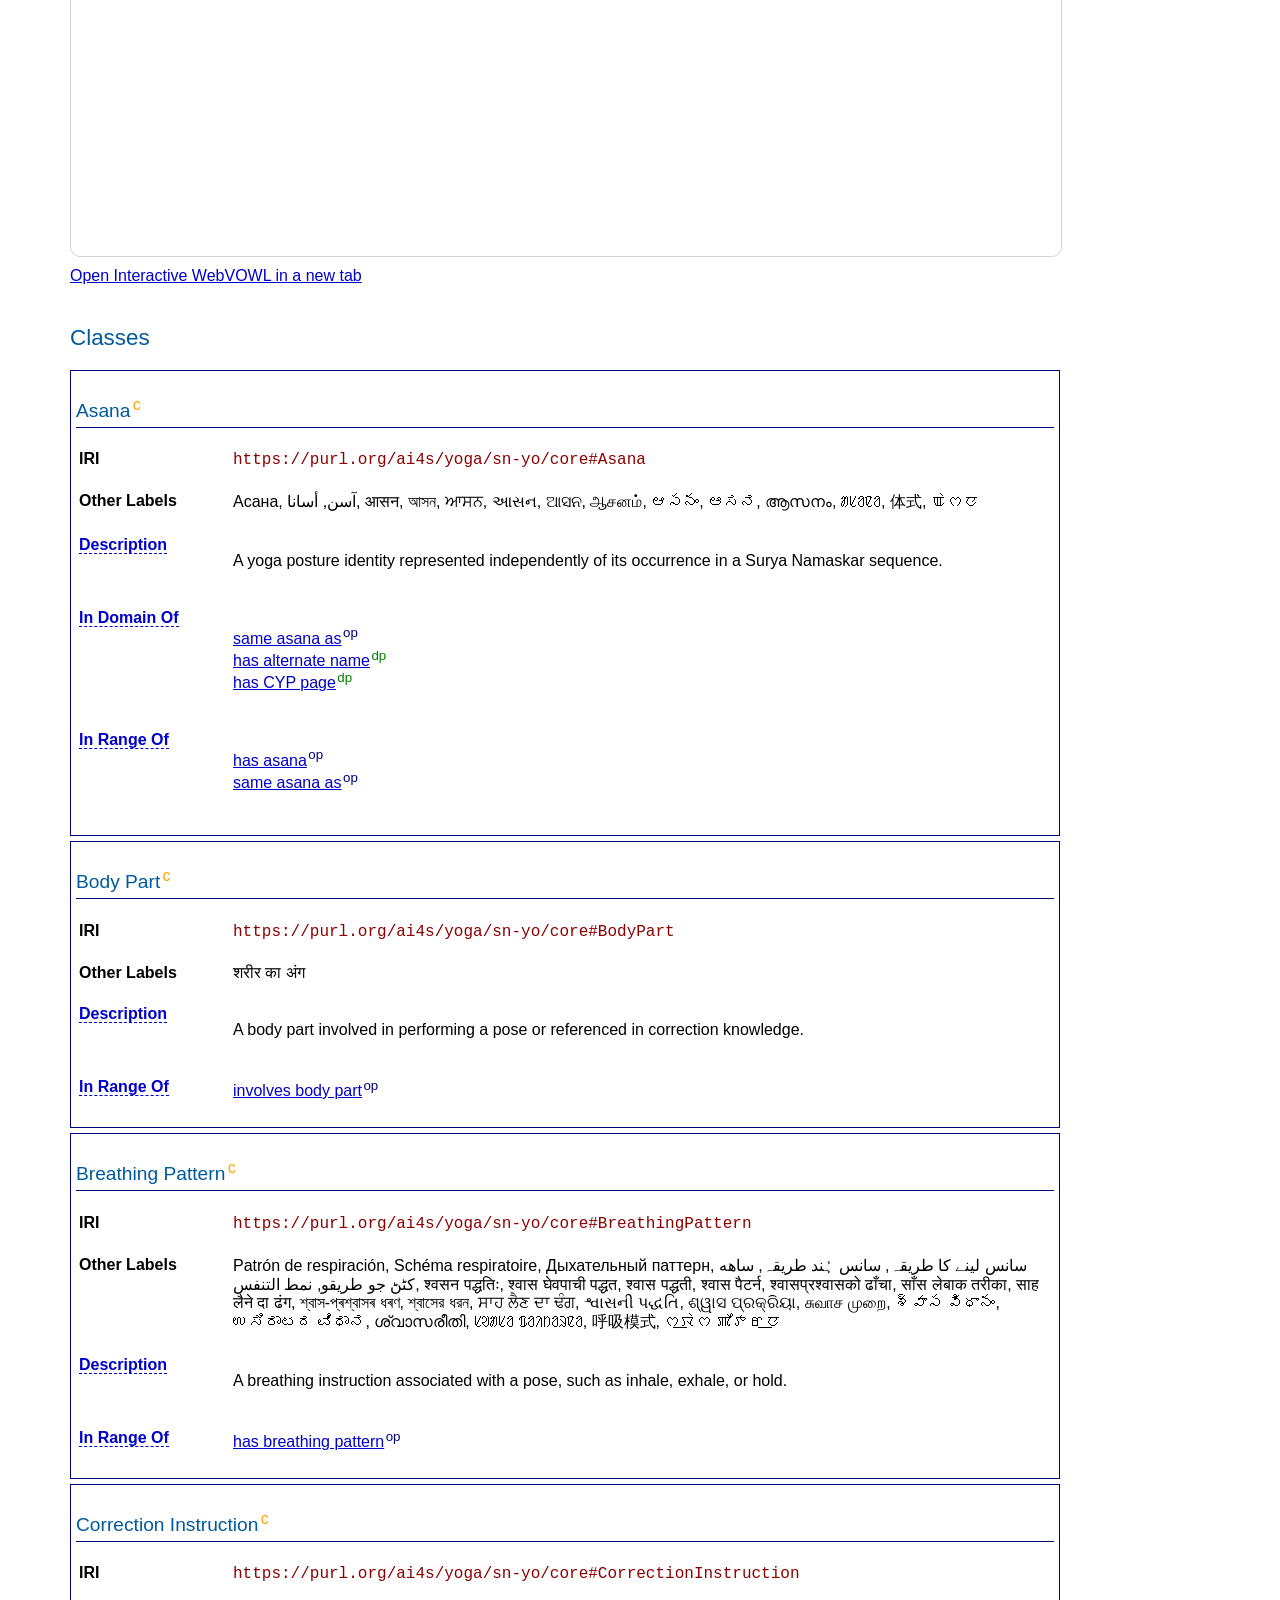
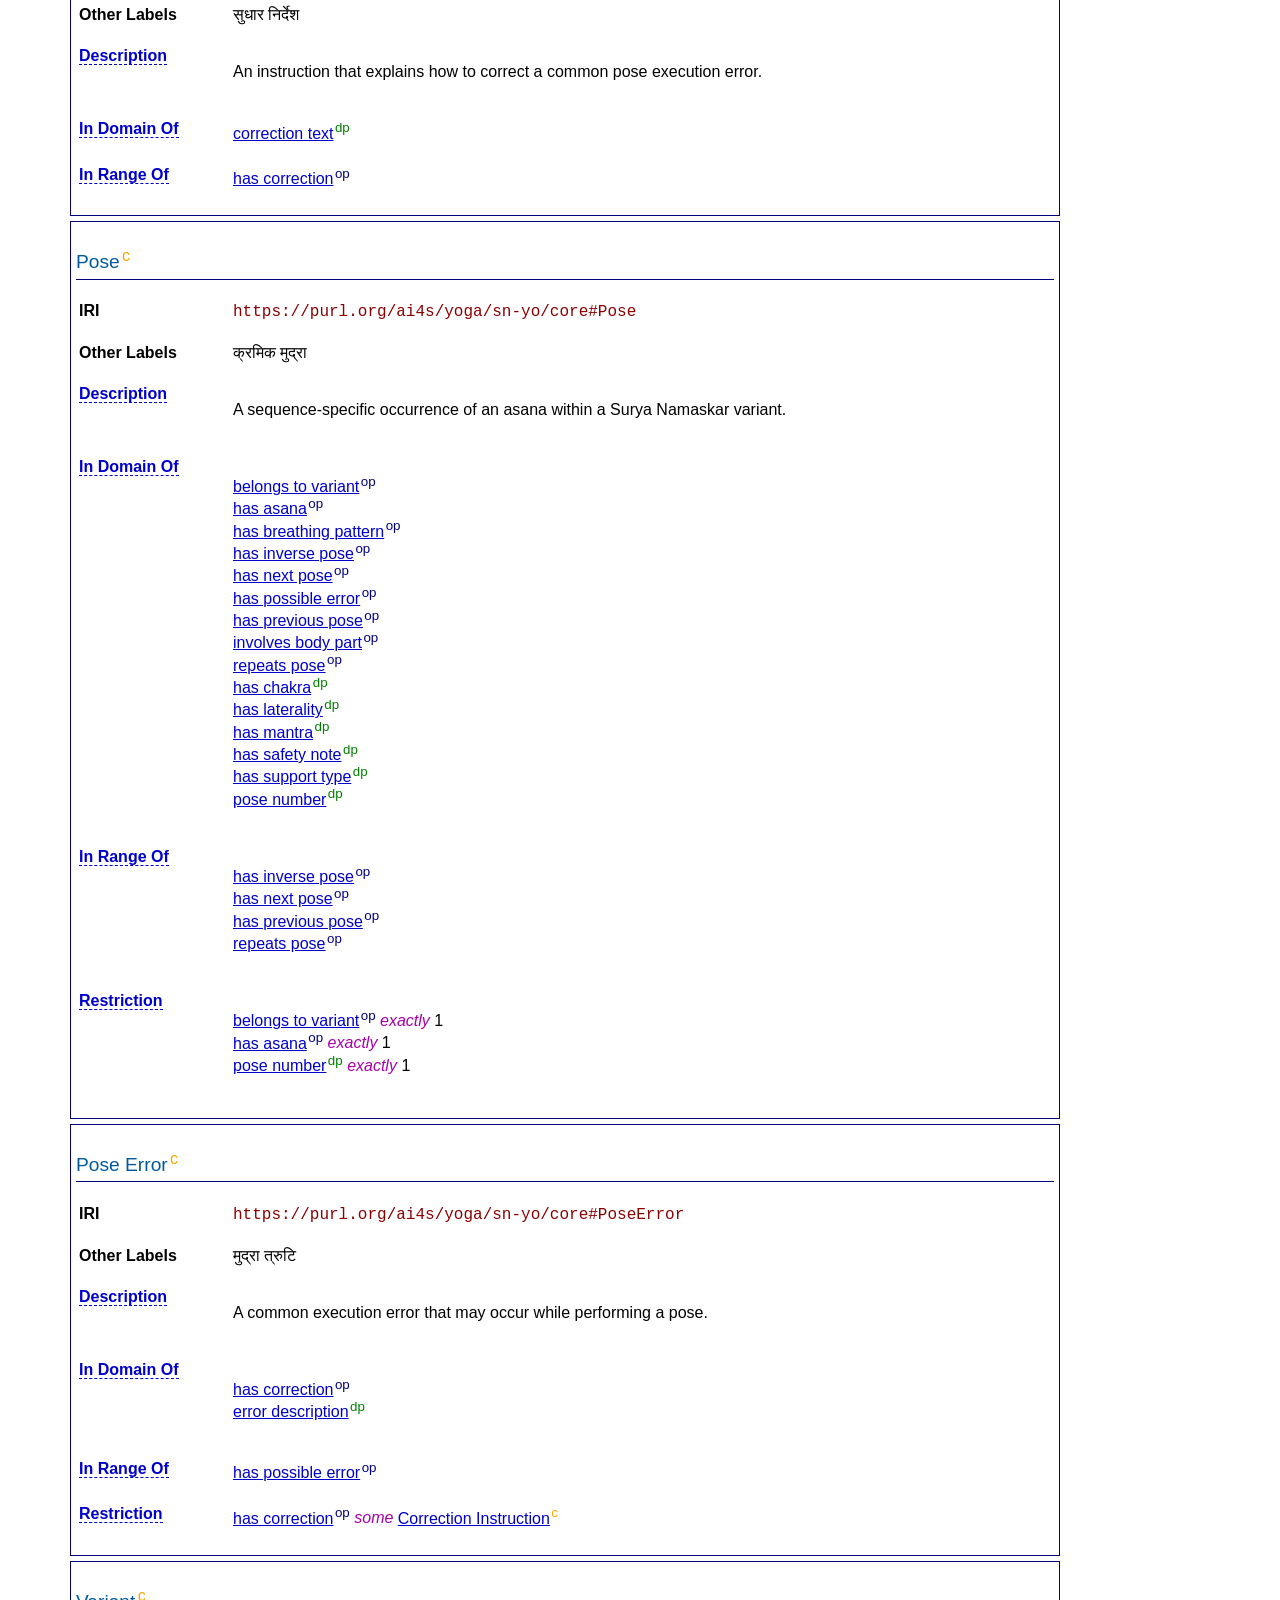
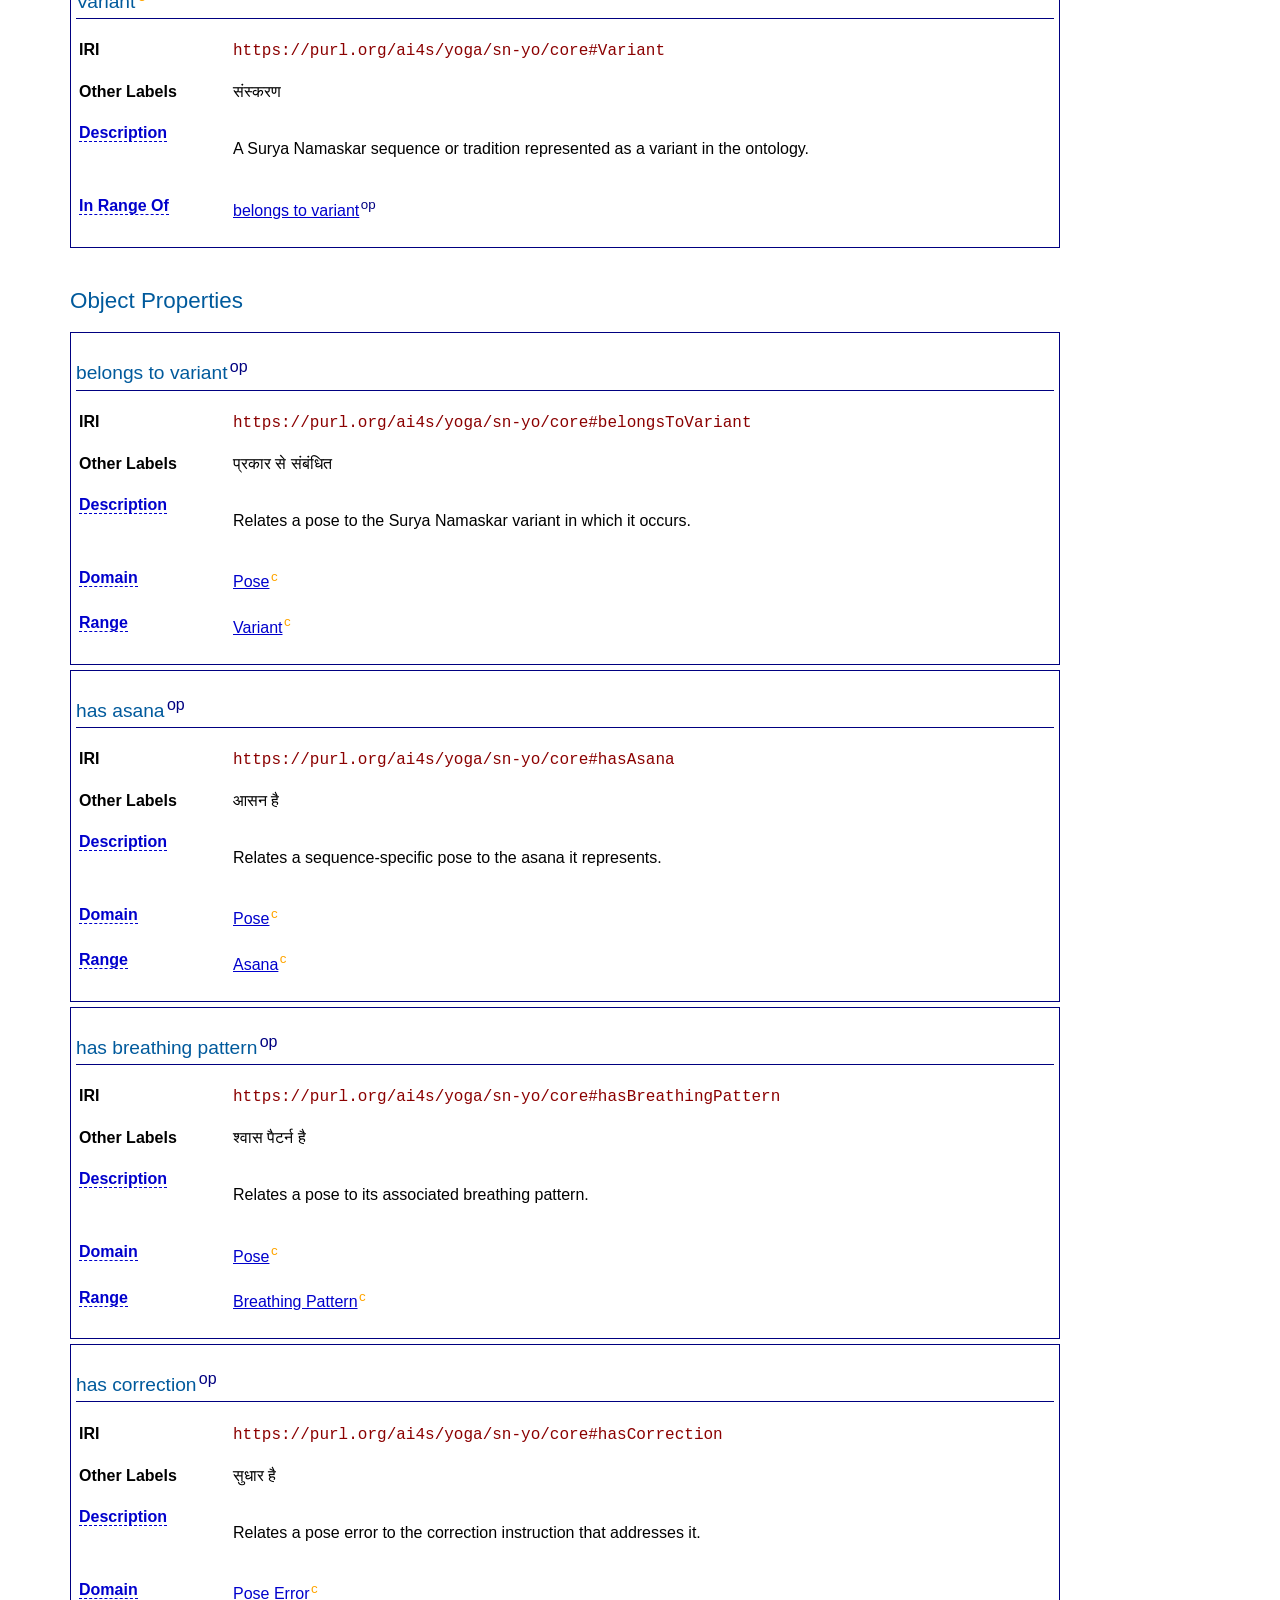
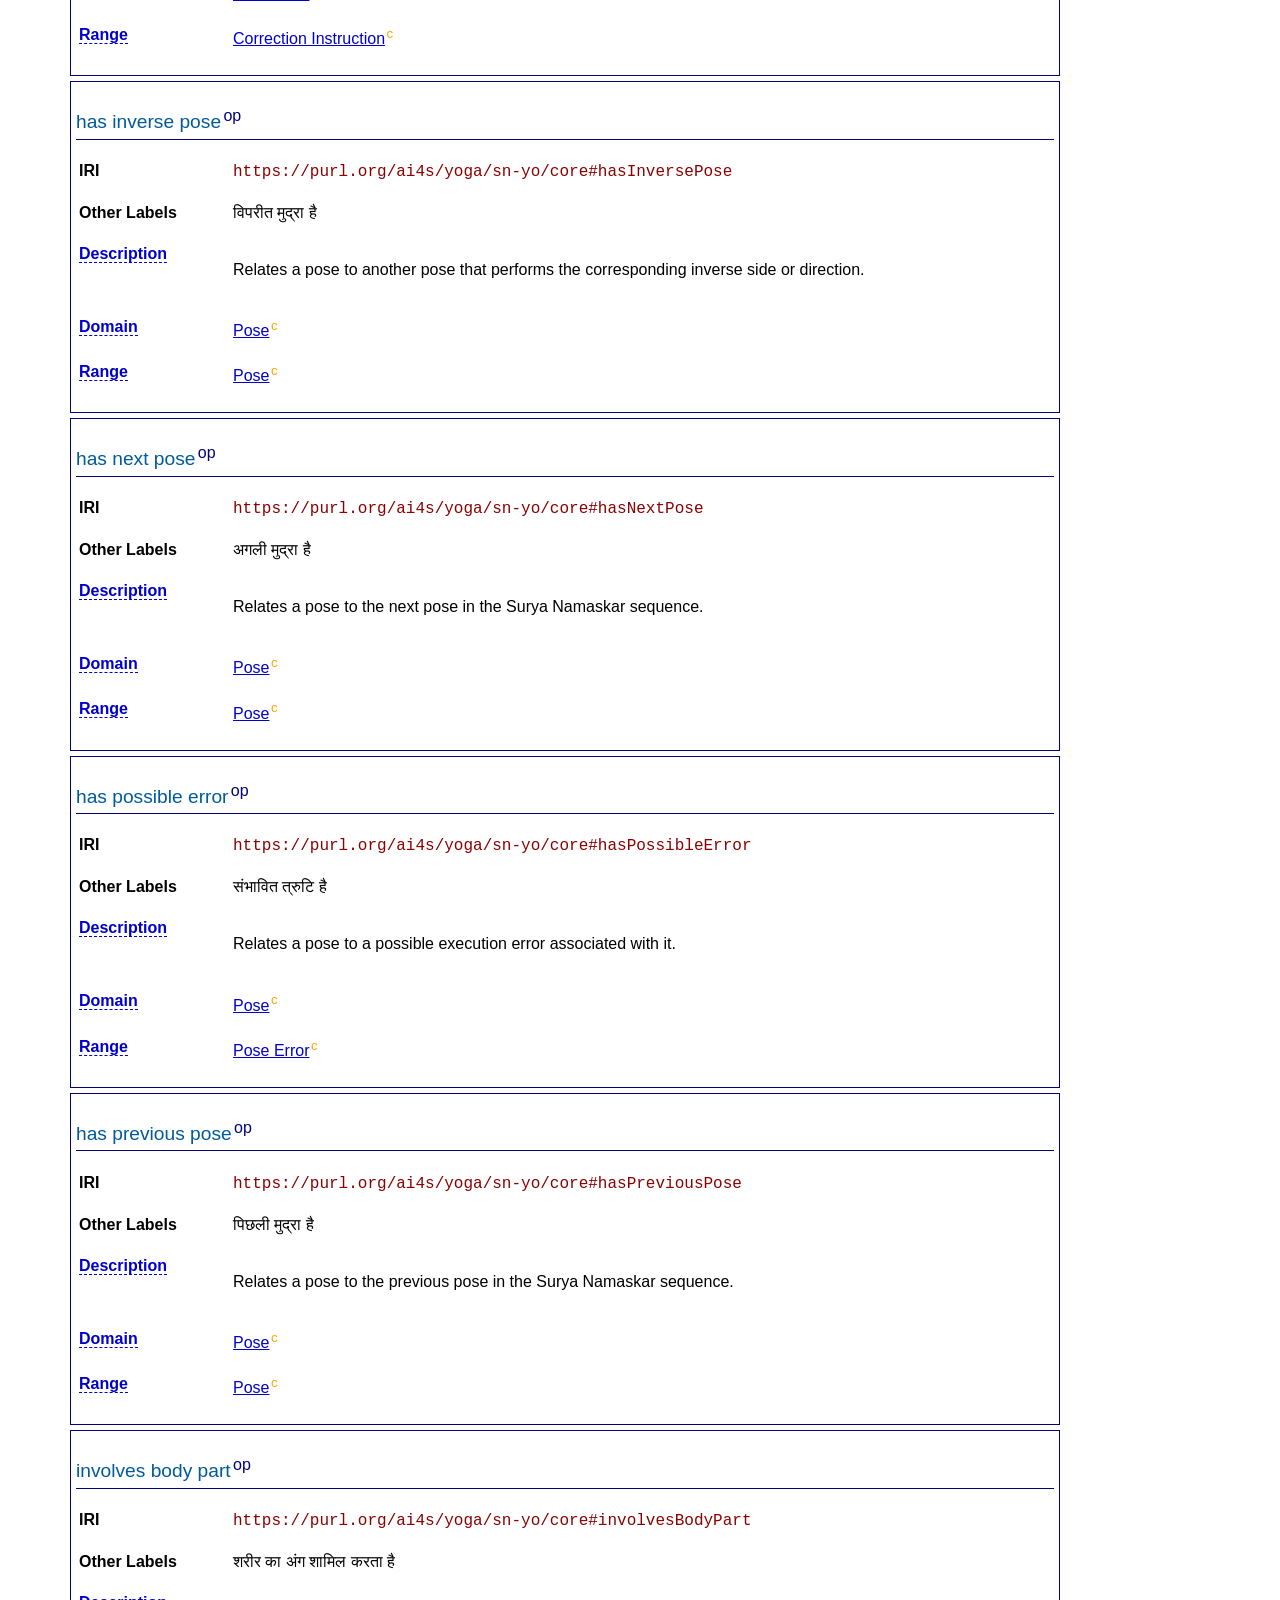
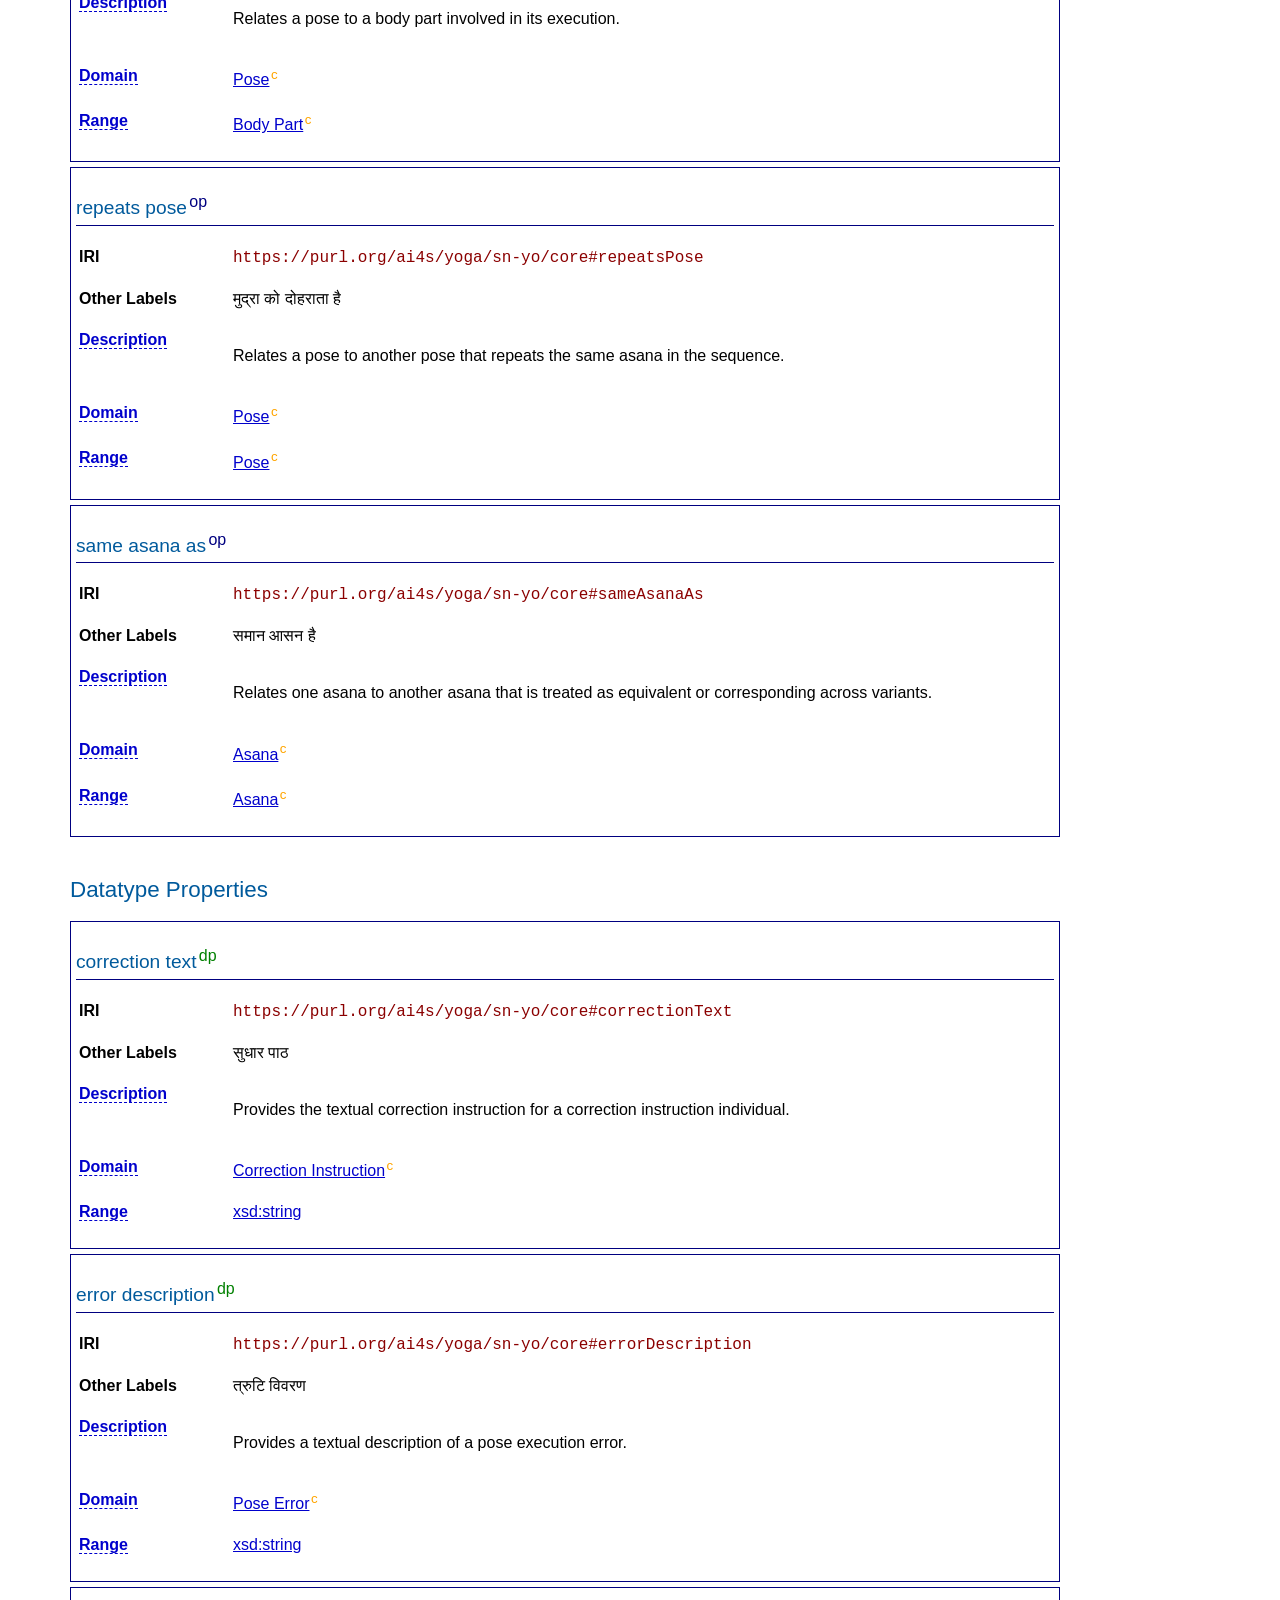
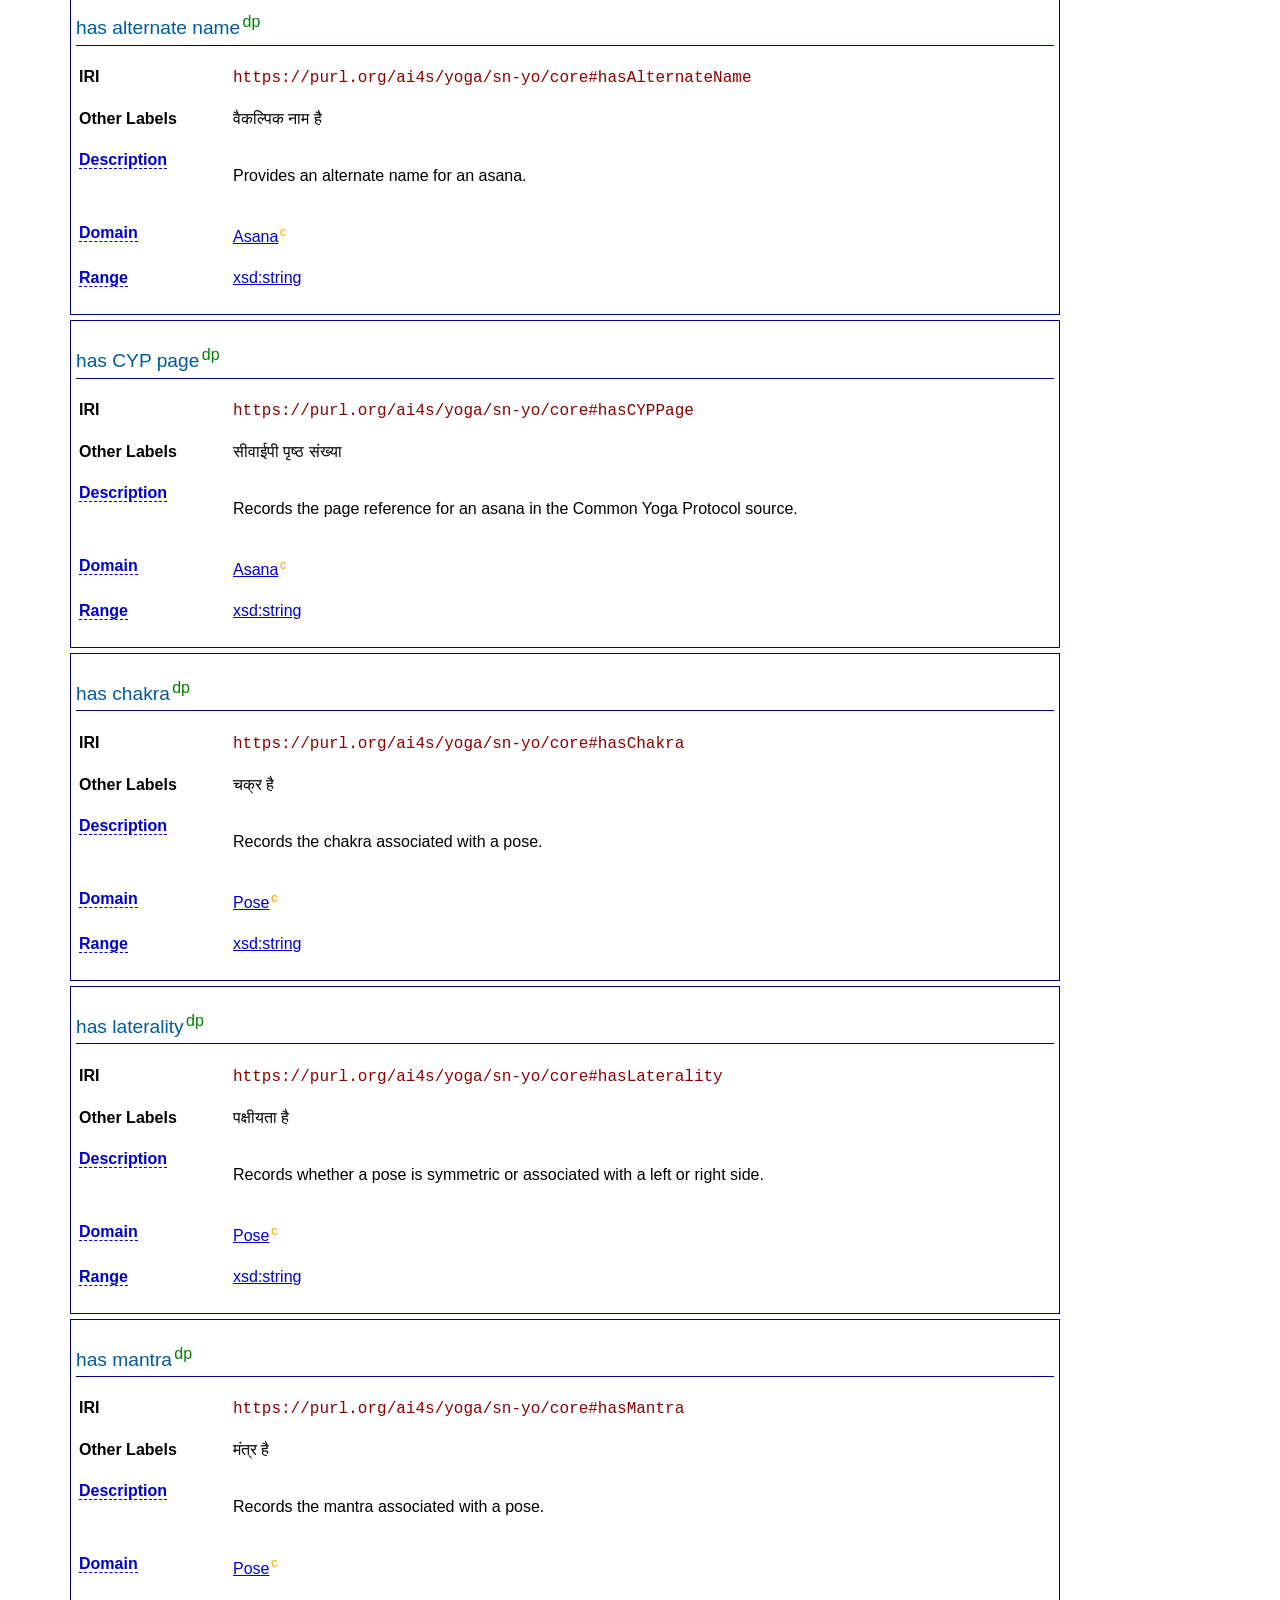
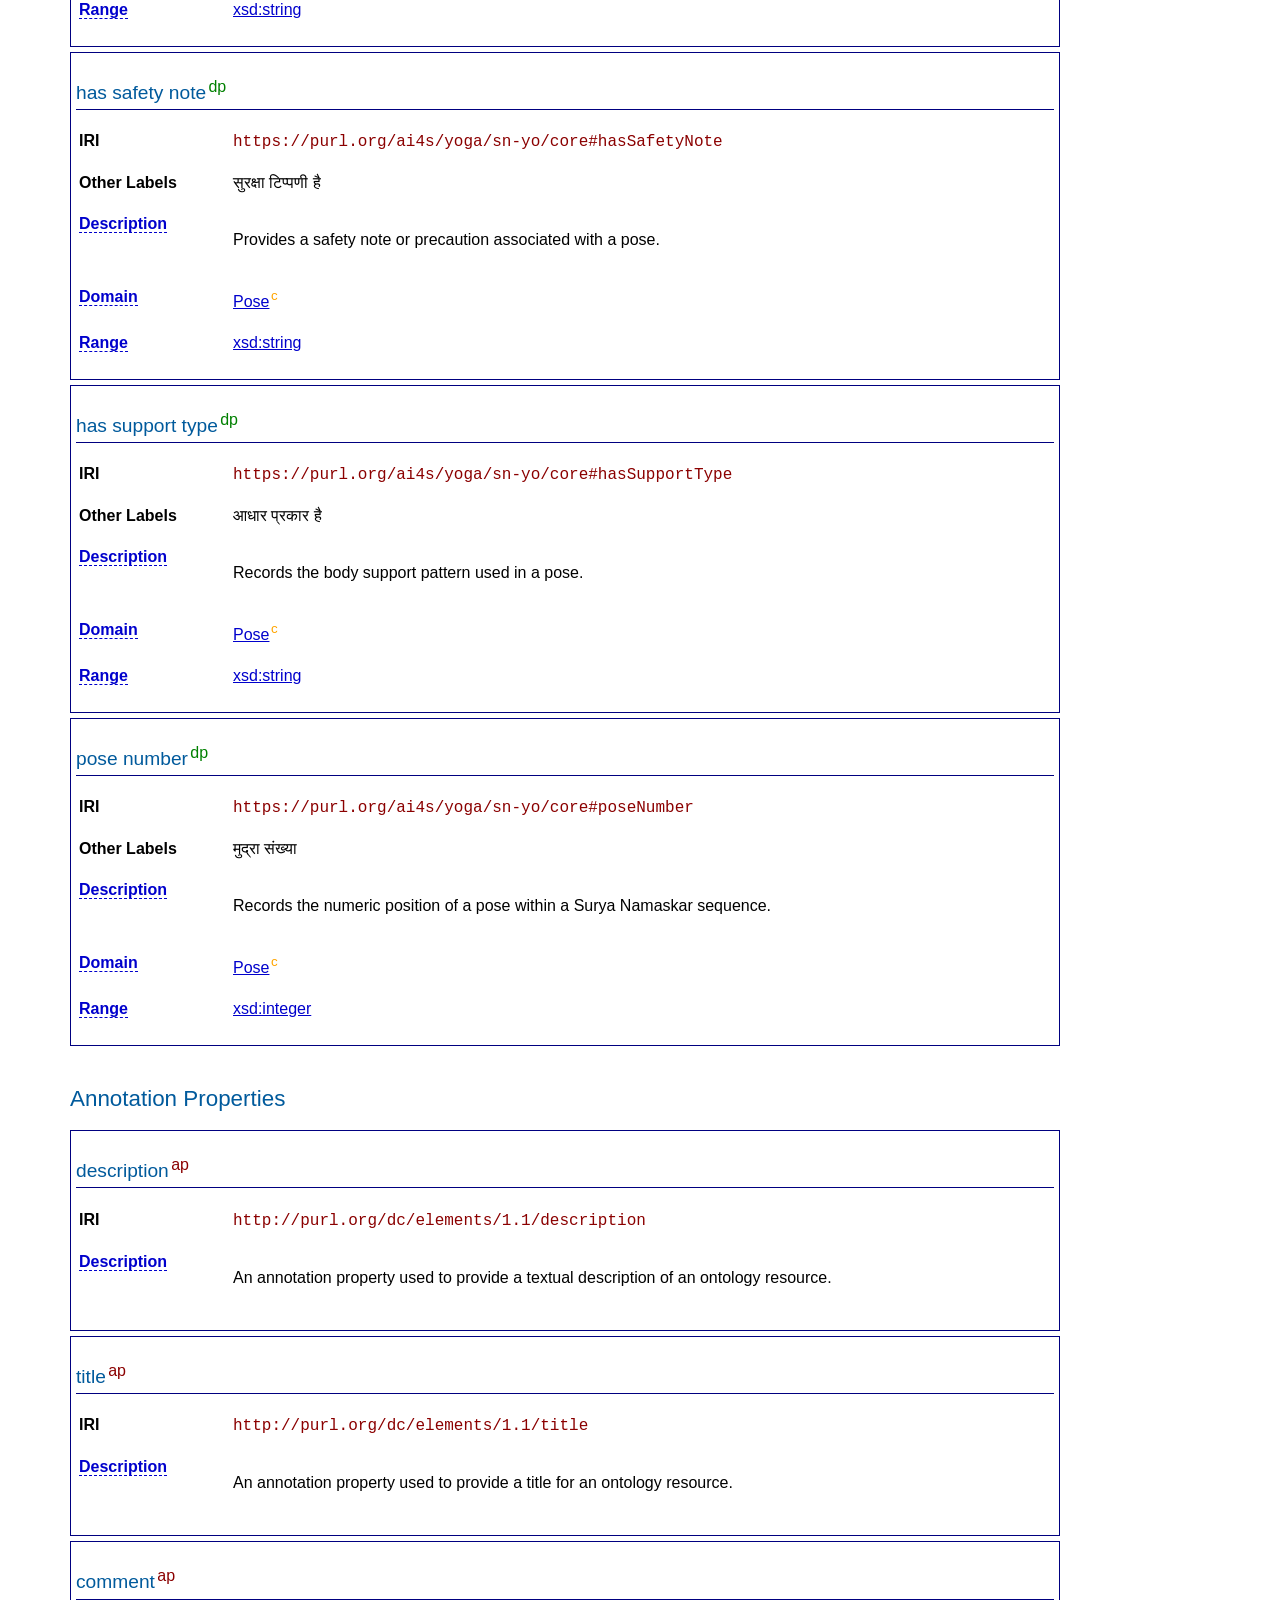
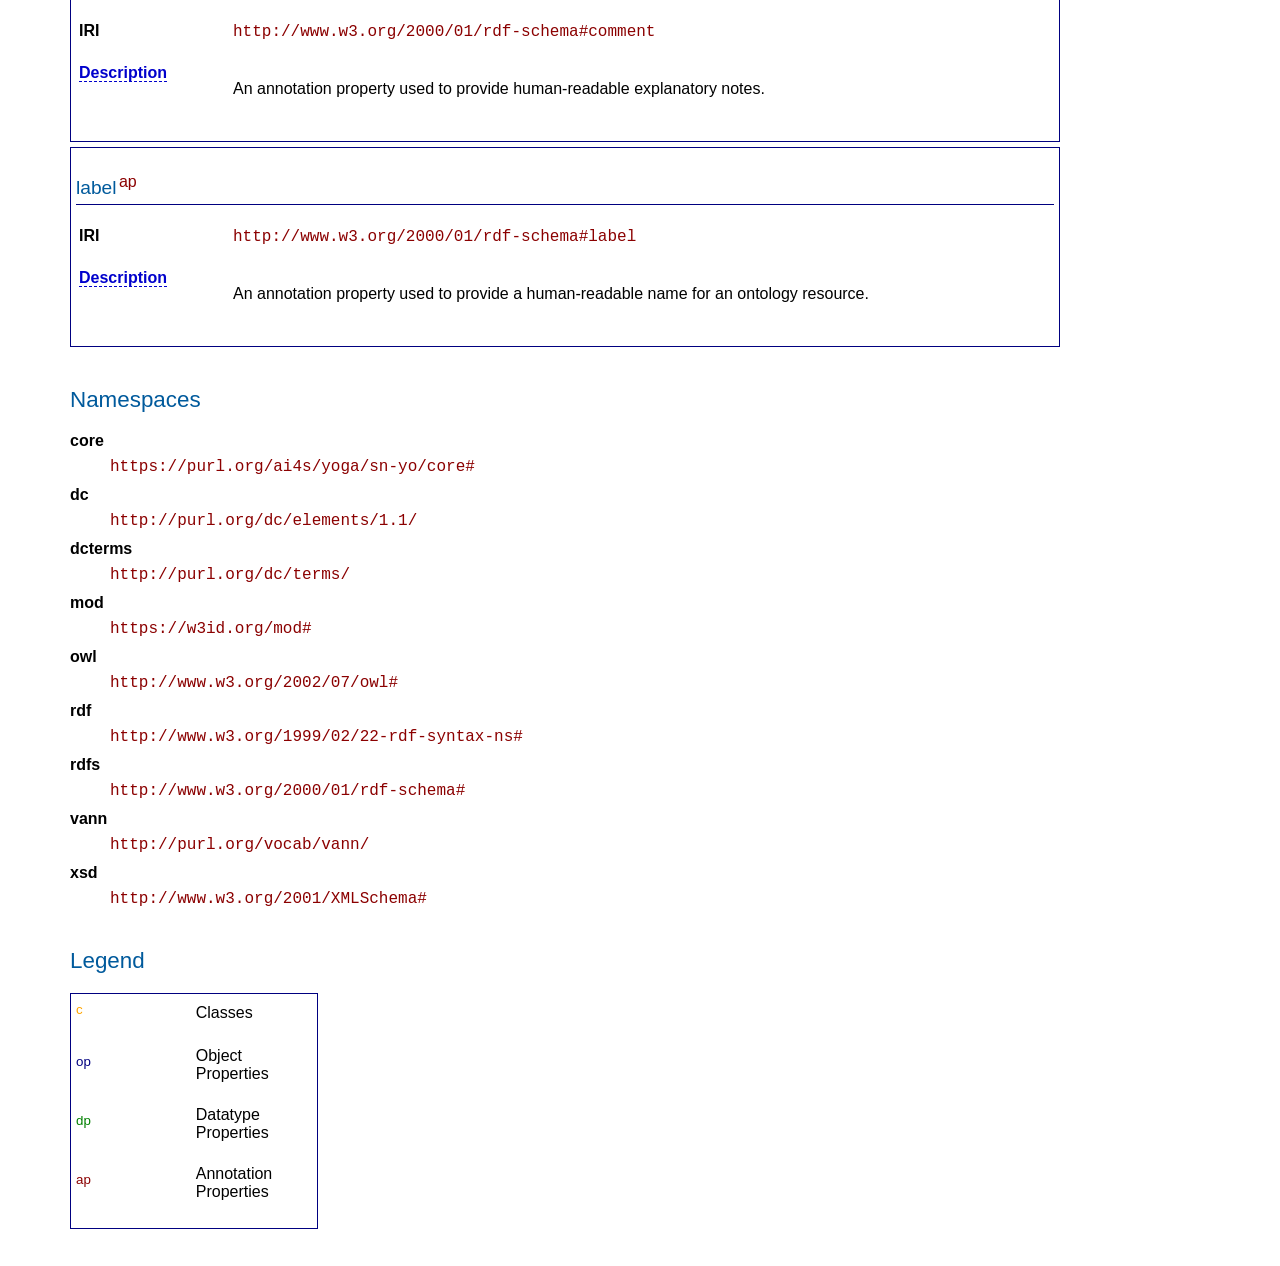
<file: docs/ontology-doc.html>
<!DOCTYPE html>

<html>
<head>
<title>SN-YO Ontology</title>
<style>
        #pylode {
            position: fixed;
            top: 205px;
            left: -150px;
            font-size: small;
            transform: rotate(-90deg);
            color: grey;
        }
        #pylode a {
            font-size: 1.5em;
            font-weight: bold;
            text-decoration: none;
            color: #005A9C;
        }
        #pylode a:hover {
            color: #333;
        }
        #pylode #p {
            color: #329545;
        }
        #pylode #y {
            color: #f9cb33;
        }
        #pylode #version {
            font-size: 1.0em;
        }

        #profile {
            font-style: italic;
            font-size: 1.25em;
            color: darkred!important;
        }

        .cardinality {
            font-style: italic;
            color: #aa00aa;
        }

        dl {
            /*border: 1px solid navy;*/
            /*padding:5px;*/
        }

        dt {
            font-weight: bold;
            padding: 0;
        }

        dd {
            margin-bottom: 10px;
            padding-top: 7px;
        }

        #metadata ul,
        #classes ul {
            list-style-type: none;
        }

        #metadata ul li,
        #classes ul li {
            margin-left: -40px;
        }

        ul.hlist {
            list-style-type: none;
            border: 1px solid navy;
            padding:5px;
            background-color: #F4FFFF;
        }

        ul.hierarchy {
            border: 1px solid navy;
            padding: 5px 25px 5px 25px;
            background-color: #F4FFFF;
        }


        ul.hlist li {
            display: inline;
            margin-right: 10px;
        }

        .entity {
            border: 1px solid navy;
            margin:5px 0 5px 0;
            padding: 5px;
        }

        .entity th {
            width: 150px;
            vertical-align: top;
        }

        .entity th,
        .entity td {
            padding-bottom: 20px;
        }

        .entity table th {
            text-align: left;
        }

        section#overview img {
            max-width: 1000px;
        }

        h1, h2, h3, h4, h5, h6 {
            text-align: left
        }
        h1, h2, h3 {
            color: #005A9C; background: white
        }
        h1 {
            font: 170% sans-serif;
            line-height: 110%;
        }
        h2 {
            font: 140% sans-serif;
            margin-top:40px;
        }
        h3 {
            font: 120% sans-serif;
            margin-top: 20px;
            padding-bottom: 5px;
            border-bottom: 1px solid navy;
        }
        h4 { font: bold 100% sans-serif }
        h5 { font: italic 100% sans-serif }
        h6 { font: small-caps 100% sans-serif }

        body {
            padding: 2em 70px 2em 70px;
            margin: 0;
            font-family: sans-serif;
            color: black;
            background: white;
            background-position: top left;
            background-attachment: fixed;
            background-repeat: no-repeat;
            text-align: left;
        }

        section {
            max-width: 1500px;
        }

        .figure {
            margin-bottom: 20px;
        }

        :link { color: #00C; background: transparent }
        :visited { color: #609; background: transparent }
        a:active { color: #C00; background: transparent }

        .sup-c,
        .sup-op,
        .sup-fp,
        .sup-dp,
        .sup-ap,
        .sup-p,
        .sup-ni,
        .sup-con,
        .sup-col {
            cursor:help;
        }

        .sup-c {
            color:orange;
        }

        .sup-op {
            color:navy;
        }

        .sup-fp {
            color:lightskyblue;
        }

        .sup-dp {
            color:green;
        }

        .sup-ap {
            color:darkred;
        }

        .sup-p {
            color:black;
        }

        .sup-ni {
            color:brown;
        }

        .sup-con {
            color:orange;
        }

        .sup-col {
            color:darkred;
        }

        sup {
            margin-left: -3px;
        }
        code {
            font-size: large;
            color: darkred;
        }

        /* less prominent links for properties */
        .proplink {
            color: #336;
            text-decoration: none;
        }

#toc {
    position: fixed;
    top: 0;
    right: 0;
    z-index: 2;
    height: 100%;
    overflow-y: auto;
    padding: 10px;
    border: solid 1px navy;
    font-size: small;
    width: 180px;
}
#toc h3 {
    margin-top: 5px;
}

#toc ul {
    list-style: none;
    padding-left: 0;
}

#toc .first > li {
    margin-top: 5px;
}

#toc .second,
#toc .third {
    padding-left: 10px;
}

#content {
    width: calc(100% - 150px);
}

.hover_property {
    cursor: help;
    text-decoration: none;
    border-bottom: dashed 1px;
}

.setclass {
    list-style-type: none;
}

code{
    word-wrap: break-word;
  }
table {
    table-layout: fixed;
    width: 100%;
}
td {
    word-wrap: break-word;
}
#legend table.entity {
    width: 25%;
}
.webvowl-box {
    margin-top: 15px;
    width: 100%;
    height: 700px;
    border: 1px solid #d1d5db;
    border-radius: 10px;
    overflow: hidden;
    background: #fff;
}

.webvowl-box iframe {
    width: 100%;
    height: 100%;
    border: 0;
}

.webvowl-note {
    margin-top: 10px;
}
	</style>
<link href="[data-uri]" rel="icon" sizes="16x16" type="image/png"/>
<link href="[data-uri]" rel="icon" sizes="32x32" type="image/png"/>
<meta content="text/html; charset=utf-8" http-equiv="Content-Type"/>
<script id="schema.org" type="application/ld+json">
[
  {
    "@id": "https://purl.org/ai4s/yoga/sn-yo/ontology",
    "@type": [
      "https://schema.org/DefinedTermSet"
    ],
    "https://schema.org/dateCreated": [
      {
        "@type": "http://www.w3.org/2001/XMLSchema#date",
        "@value": "2026-05-05"
      }
    ],
    "https://schema.org/dateIssued": [
      {
        "@type": "http://www.w3.org/2001/XMLSchema#date",
        "@value": "2026-05-05"
      }
    ],
    "https://schema.org/dateModified": [
      {
        "@type": "http://www.w3.org/2001/XMLSchema#date",
        "@value": "2026-06-17"
      }
    ],
    "https://schema.org/description": [
      {
        "@value": "Ontology for modeling Surya Namaskar sequences, variants, breathing patterns, contextual attributes, and correction knowledge."
      }
    ],
    "https://schema.org/license": [
      {
        "@id": "https://opensource.org/licenses/MIT"
      }
    ],
    "https://schema.org/name": [
      {
        "@value": "SN-YO Ontology"
      }
    ],
    "https://schema.org/publisher": [
      {
        "@value": "SN-YO Project"
      }
    ]
  }
]
	</script>
</head>
<body>
<div id="content">
<div class="section" id="metadata">
<h1>SN-YO Ontology</h1>
<h2>Metadata</h2>
<dl>
<div>
<dt>
<strong>IRI</strong>
</dt>
<dd>
<code>https://purl.org/ai4s/yoga/sn-yo/ontology</code>
</dd>
</div>
<div>
<dt>
<a class="hover_property" href="http://purl.org/dc/terms/title" title="A name given to the resource. Defined in DCMI Metadata Terms">Title</a>
</dt>
<dd><p>SN-YO Ontology</p></dd>
</div>
<div>
<dt>
<a class="hover_property" href="http://purl.org/dc/terms/publisher" title="An entity responsible for making the resource available. Defined in DCMI Metadata Terms">Publisher</a>
</dt>
<dd><p>SN-YO Project</p></dd>
</div>
<div>
<dt>
<a class="hover_property" href="http://purl.org/dc/terms/created" title="Date of creation of the resource. Defined in DCMI Metadata Terms">Date Created</a>
</dt>
<dd><p>2026-05-05</p></dd>
</div>
<div>
<dt>
<a class="hover_property" href="http://purl.org/dc/terms/modified" title="Date on which the resource was changed. Defined in DCMI Metadata Terms">Date Modified</a>
</dt>
<dd><p>2026-06-17</p></dd>
</div>
<div>
<dt>
<a class="hover_property" href="http://purl.org/dc/terms/issued" title="Date of formal issuance of the resource. Defined in DCMI Metadata Terms">Date Issued</a>
</dt>
<dd><p>2026-05-05</p></dd>
</div>
<div>
<dt>
<a class="hover_property" href="http://purl.org/dc/terms/license" title="A legal document giving official permission to do something with the resource. Defined in DCMI Metadata Terms">License</a>
</dt>
<dd>
<a href="https://opensource.org/licenses/MIT">https://opensource.org/licenses/MIT</a>
</dd>
</div>
<div>
<dt>
<a class="hover_property" href="http://www.w3.org/2002/07/owl#versionIRI" title="The property that identifies the version IRI of an ontology. Defined in The OWL 2 Schema vocabulary (OWL 2)">Version Iri</a>
</dt>
<dd>
<a href="https://purl.org/ai4s/yoga/sn-yo/ontology">SN-YO Ontology</a>
</dd>
</div>
<div>
<dt>
<a class="hover_property" href="http://www.w3.org/2002/07/owl#versionInfo" title="The annotation property that provides version information for an ontology or another OWL construct. Defined in The OWL 2 Schema vocabulary (OWL 2)">Version Info</a>
</dt>
<dd><p>2.0</p></dd>
</div>
<div>
<dt>
<a class="hover_property" href="http://purl.org/vocab/vann/preferredNamespacePrefix" title="None. Defined in None">Preferred Namespace Prefix</a>
</dt>
<dd><p>snyo</p></dd>
</div>
<div>
<dt>
<a class="hover_property" href="http://purl.org/vocab/vann/preferredNamespaceUri" title="None. Defined in None">Preferred Namespace Uri</a>
</dt>
<dd>
<a href="https://purl.org/ai4s/yoga/sn-yo/core#">core:</a>
</dd>
</div>
<div>
<dt>
<a class="hover_property" href="http://purl.org/dc/terms/source" title="A related resource from which the described resource is derived. Defined in DCMI Metadata Terms">Source</a>
</dt>
<dd><p>Common Yoga Protocol, documented Surya Namaskar literature, and feedback from yoga instructors and practitioners.</p></dd>
</div>
<div>
<dt>
<a class="hover_property" href="http://purl.org/dc/terms/description" title="An account of the resource. Defined in DCMI Metadata Terms">Description</a>
</dt>
<dd><p>Ontology for modeling Surya Namaskar sequences, variants, breathing patterns, contextual attributes, and correction knowledge.</p></dd>
</div>
</dl>
</div>
<div class="section" id="webvowl">
        <h2>Interactive WebVOWL View</h2>
        <p>
            The ontology can also be explored interactively in WebVOWL.
            If the embedded view does not load, use the direct link below.
        </p>
        <div class="webvowl-box">
        <iframe
          src="https://service.tib.eu/webvowl/#iri=https://purl.org/ai4s/yoga/sn-yo/ontology"
          title="WebVOWL Ontology Visualization">
        </iframe>
        </div>
      <p class="webvowl-note">
      <a href="https://service.tib.eu/webvowl/#iri=https://purl.org/ai4s/yoga/sn-yo/ontology" target="_blank">
        Open Interactive WebVOWL in a new tab
      </a>
      </p>
<div class="section" id="classes">
<h2>Classes</h2>
<div class="property entity" id="Asana">
<h3>Asana <sup class="sup-c" title="OWL/RDFS Class">c</sup></h3>
<table>
<tr>
<th>IRI</th>
<td>
<code>https://purl.org/ai4s/yoga/sn-yo/core#Asana</code>
</td>
</tr><tr><th>Other Labels</th><td>Асана, آسن, أسانا, आसन, আসন, ਆਸਨ, આસન, ଆସନ, ஆசனம், ఆసనం, ಆಸನ, ആസനം, ᱟᱥᱚᱱᱚ, 体式, ꯑꯥꯁꯅ</td></tr>
<tr>
<th>
<a class="hover_property" href="http://purl.org/dc/terms/description" title="An account of the resource. Defined in DCMI Metadata Terms">Description</a>
</th>
<td><p>A yoga posture identity represented independently of its occurrence in a Surya Namaskar sequence.</p></td>
</tr>
<tr>
<th>
<a class="hover_property" href="https://w3id.org/profile/ontdoc/inDomainOf" title="Inverse of rdfs:domain. Defined in Ontology Documentation Profile">In Domain Of</a>
</th>
<td>
<ul>
<li>
<span>
<a href="#sameAsanaAs">same asana as</a>
<sup class="sup-op" title="OWL Object Property">op</sup>
</span>
</li>
<li>
<span>
<a href="#hasAlternateName">has alternate name</a>
<sup class="sup-dp" title="OWL Datatype Property">dp</sup>
</span>
</li>
<li>
<span>
<a href="#hasCYPPage">has CYP page</a>
<sup class="sup-dp" title="OWL Datatype Property">dp</sup>
</span>
</li>
</ul>
</td>
</tr>
<tr>
<th>
<a class="hover_property" href="https://w3id.org/profile/ontdoc/inRangeOf" title="Inverse of rdfs:range. Defined in Ontology Documentation Profile">In Range Of</a>
</th>
<td>
<ul>
<li>
<span>
<a href="#hasAsana">has asana</a>
<sup class="sup-op" title="OWL Object Property">op</sup>
</span>
</li>
<li>
<span>
<a href="#sameAsanaAs">same asana as</a>
<sup class="sup-op" title="OWL Object Property">op</sup>
</span>
</li>
</ul>
</td>
</tr>
</table>
</div>
<div class="property entity" id="BodyPart">
<h3>Body Part <sup class="sup-c" title="OWL/RDFS Class">c</sup></h3>
<table>
<tr>
<th>IRI</th>
<td>
<code>https://purl.org/ai4s/yoga/sn-yo/core#BodyPart</code>
</td>
</tr><tr><th>Other Labels</th><td>शरीर का अंग</td></tr>
<tr>
<th>
<a class="hover_property" href="http://purl.org/dc/terms/description" title="An account of the resource. Defined in DCMI Metadata Terms">Description</a>
</th>
<td><p>A body part involved in performing a pose or referenced in correction knowledge.</p></td>
</tr>
<tr>
<th>
<a class="hover_property" href="https://w3id.org/profile/ontdoc/inRangeOf" title="Inverse of rdfs:range. Defined in Ontology Documentation Profile">In Range Of</a>
</th>
<td>
<span>
<a href="#involvesBodyPart">involves body part</a>
<sup class="sup-op" title="OWL Object Property">op</sup>
</span>
</td>
</tr>
</table>
</div>
<div class="property entity" id="BreathingPattern">
<h3>Breathing Pattern <sup class="sup-c" title="OWL/RDFS Class">c</sup></h3>
<table>
<tr>
<th>IRI</th>
<td>
<code>https://purl.org/ai4s/yoga/sn-yo/core#BreathingPattern</code>
</td>
</tr><tr><th>Other Labels</th><td>Patrón de respiración, Schéma respiratoire, Дыхательный паттерн, سانس لینے کا طریقہ, سانس ہُند طریقہ, ساهه کڻڻ جو طريقو, نمط التنفس, श्वसन पद्धतिः, श्वास घेवपाची पद्धत, श्वास पद्धती, श्वास पैटर्न, श्वासप्रश्वासको ढाँचा, साँस लेबाक तरीका, साह लैने दा ढंग, শ্বাস-প্ৰশ্বাসৰ ধৰণ, শ্বাসের ধরন, ਸਾਹ ਲੈਣ ਦਾ ਢੰਗ, શ્વાસની પદ્ધતિ, ଶ୍ୱାସ ପ୍ରକ୍ରିୟା, சுவாச முறை, శ్వాస విధానం, ಉಸಿರಾಟದ ವಿಧಾನ, ശ്വാസരീതി, ᱥᱣᱟᱥᱚ ᱯᱚᱤᱴᱚᱨᱱᱚ, 呼吸模式, ꯁ꯭ꯋꯥꯁ ꯄꯩꯇꯔ꯭ꯅ</td></tr>
<tr>
<th>
<a class="hover_property" href="http://purl.org/dc/terms/description" title="An account of the resource. Defined in DCMI Metadata Terms">Description</a>
</th>
<td><p>A breathing instruction associated with a pose, such as inhale, exhale, or hold.</p></td>
</tr>
<tr>
<th>
<a class="hover_property" href="https://w3id.org/profile/ontdoc/inRangeOf" title="Inverse of rdfs:range. Defined in Ontology Documentation Profile">In Range Of</a>
</th>
<td>
<span>
<a href="#hasBreathingPattern">has breathing pattern</a>
<sup class="sup-op" title="OWL Object Property">op</sup>
</span>
</td>
</tr>
</table>
</div>
<div class="property entity" id="CorrectionInstruction">
<h3>Correction Instruction <sup class="sup-c" title="OWL/RDFS Class">c</sup></h3>
<table>
<tr>
<th>IRI</th>
<td>
<code>https://purl.org/ai4s/yoga/sn-yo/core#CorrectionInstruction</code>
</td>
</tr><tr><th>Other Labels</th><td>सुधार निर्देश</td></tr>
<tr>
<th>
<a class="hover_property" href="http://purl.org/dc/terms/description" title="An account of the resource. Defined in DCMI Metadata Terms">Description</a>
</th>
<td><p>An instruction that explains how to correct a common pose execution error.</p></td>
</tr>
<tr>
<th>
<a class="hover_property" href="https://w3id.org/profile/ontdoc/inDomainOf" title="Inverse of rdfs:domain. Defined in Ontology Documentation Profile">In Domain Of</a>
</th>
<td>
<span>
<a href="#correctionText">correction text</a>
<sup class="sup-dp" title="OWL Datatype Property">dp</sup>
</span>
</td>
</tr>
<tr>
<th>
<a class="hover_property" href="https://w3id.org/profile/ontdoc/inRangeOf" title="Inverse of rdfs:range. Defined in Ontology Documentation Profile">In Range Of</a>
</th>
<td>
<span>
<a href="#hasCorrection">has correction</a>
<sup class="sup-op" title="OWL Object Property">op</sup>
</span>
</td>
</tr>
</table>
</div>
<div class="property entity" id="Pose">
<h3>Pose <sup class="sup-c" title="OWL/RDFS Class">c</sup></h3>
<table>
<tr>
<th>IRI</th>
<td>
<code>https://purl.org/ai4s/yoga/sn-yo/core#Pose</code>
</td>
</tr><tr><th>Other Labels</th><td>क्रमिक मुद्रा</td></tr>
<tr>
<th>
<a class="hover_property" href="http://purl.org/dc/terms/description" title="An account of the resource. Defined in DCMI Metadata Terms">Description</a>
</th>
<td><p>A sequence-specific occurrence of an asana within a Surya Namaskar variant.</p></td>
</tr>
<tr>
<th>
<a class="hover_property" href="https://w3id.org/profile/ontdoc/inDomainOf" title="Inverse of rdfs:domain. Defined in Ontology Documentation Profile">In Domain Of</a>
</th>
<td>
<ul>
<li>
<span>
<a href="#belongsToVariant">belongs to variant</a>
<sup class="sup-op" title="OWL Object Property">op</sup>
</span>
</li>
<li>
<span>
<a href="#hasAsana">has asana</a>
<sup class="sup-op" title="OWL Object Property">op</sup>
</span>
</li>
<li>
<span>
<a href="#hasBreathingPattern">has breathing pattern</a>
<sup class="sup-op" title="OWL Object Property">op</sup>
</span>
</li>
<li>
<span>
<a href="#hasInversePose">has inverse pose</a>
<sup class="sup-op" title="OWL Object Property">op</sup>
</span>
</li>
<li>
<span>
<a href="#hasNextPose">has next pose</a>
<sup class="sup-op" title="OWL Object Property">op</sup>
</span>
</li>
<li>
<span>
<a href="#hasPossibleError">has possible error</a>
<sup class="sup-op" title="OWL Object Property">op</sup>
</span>
</li>
<li>
<span>
<a href="#hasPreviousPose">has previous pose</a>
<sup class="sup-op" title="OWL Object Property">op</sup>
</span>
</li>
<li>
<span>
<a href="#involvesBodyPart">involves body part</a>
<sup class="sup-op" title="OWL Object Property">op</sup>
</span>
</li>
<li>
<span>
<a href="#repeatsPose">repeats pose</a>
<sup class="sup-op" title="OWL Object Property">op</sup>
</span>
</li>
<li>
<span>
<a href="#hasChakra">has chakra</a>
<sup class="sup-dp" title="OWL Datatype Property">dp</sup>
</span>
</li>
<li>
<span>
<a href="#hasLaterality">has laterality</a>
<sup class="sup-dp" title="OWL Datatype Property">dp</sup>
</span>
</li>
<li>
<span>
<a href="#hasMantra">has mantra</a>
<sup class="sup-dp" title="OWL Datatype Property">dp</sup>
</span>
</li>
<li>
<span>
<a href="#hasSafetyNote">has safety note</a>
<sup class="sup-dp" title="OWL Datatype Property">dp</sup>
</span>
</li>
<li>
<span>
<a href="#hasSupportType">has support type</a>
<sup class="sup-dp" title="OWL Datatype Property">dp</sup>
</span>
</li>
<li>
<span>
<a href="#poseNumber">pose number</a>
<sup class="sup-dp" title="OWL Datatype Property">dp</sup>
</span>
</li>
</ul>
</td>
</tr>
<tr>
<th>
<a class="hover_property" href="https://w3id.org/profile/ontdoc/inRangeOf" title="Inverse of rdfs:range. Defined in Ontology Documentation Profile">In Range Of</a>
</th>
<td>
<ul>
<li>
<span>
<a href="#hasInversePose">has inverse pose</a>
<sup class="sup-op" title="OWL Object Property">op</sup>
</span>
</li>
<li>
<span>
<a href="#hasNextPose">has next pose</a>
<sup class="sup-op" title="OWL Object Property">op</sup>
</span>
</li>
<li>
<span>
<a href="#hasPreviousPose">has previous pose</a>
<sup class="sup-op" title="OWL Object Property">op</sup>
</span>
</li>
<li>
<span>
<a href="#repeatsPose">repeats pose</a>
<sup class="sup-op" title="OWL Object Property">op</sup>
</span>
</li>
</ul>
</td>
</tr>
<tr>
<th>
<a class="hover_property" href="https://w3id.org/profile/ontdoc/restriction" title="Convenience property for things that subclass owl:Restriction. Defined in Ontology Documentation Profile">Restriction</a>
</th>
<td>
<ul>
<li>
<span>
<span>
<span>
<a href="#belongsToVariant">belongs to variant</a>
<sup class="sup-op" title="OWL Object Property">op</sup>
</span>
<span>
<span class="cardinality">exactly</span>
<span>1</span>
</span><br/>
</span>
</span>
</li>
<li>
<span>
<span>
<span>
<a href="#hasAsana">has asana</a>
<sup class="sup-op" title="OWL Object Property">op</sup>
</span>
<span>
<span class="cardinality">exactly</span>
<span>1</span>
</span><br/>
</span>
</span>
</li>
<li>
<span>
<span>
<span>
<a href="#poseNumber">pose number</a>
<sup class="sup-dp" title="OWL Datatype Property">dp</sup>
</span>
<span>
<span class="cardinality">exactly</span>
<span>1</span>
</span><br/>
</span>
</span>
</li>
</ul>
</td>
</tr>
</table>
</div>
<div class="property entity" id="PoseError">
<h3>Pose Error <sup class="sup-c" title="OWL/RDFS Class">c</sup></h3>
<table>
<tr>
<th>IRI</th>
<td>
<code>https://purl.org/ai4s/yoga/sn-yo/core#PoseError</code>
</td>
</tr><tr><th>Other Labels</th><td>मुद्रा त्रुटि</td></tr>
<tr>
<th>
<a class="hover_property" href="http://purl.org/dc/terms/description" title="An account of the resource. Defined in DCMI Metadata Terms">Description</a>
</th>
<td><p>A common execution error that may occur while performing a pose.</p></td>
</tr>
<tr>
<th>
<a class="hover_property" href="https://w3id.org/profile/ontdoc/inDomainOf" title="Inverse of rdfs:domain. Defined in Ontology Documentation Profile">In Domain Of</a>
</th>
<td>
<ul>
<li>
<span>
<a href="#hasCorrection">has correction</a>
<sup class="sup-op" title="OWL Object Property">op</sup>
</span>
</li>
<li>
<span>
<a href="#errorDescription">error description</a>
<sup class="sup-dp" title="OWL Datatype Property">dp</sup>
</span>
</li>
</ul>
</td>
</tr>
<tr>
<th>
<a class="hover_property" href="https://w3id.org/profile/ontdoc/inRangeOf" title="Inverse of rdfs:range. Defined in Ontology Documentation Profile">In Range Of</a>
</th>
<td>
<span>
<a href="#hasPossibleError">has possible error</a>
<sup class="sup-op" title="OWL Object Property">op</sup>
</span>
</td>
</tr>
<tr>
<th>
<a class="hover_property" href="https://w3id.org/profile/ontdoc/restriction" title="Convenience property for things that subclass owl:Restriction. Defined in Ontology Documentation Profile">Restriction</a>
</th>
<td>
<span>
<span>
<span>
<a href="#hasCorrection">has correction</a>
<sup class="sup-op" title="OWL Object Property">op</sup>
</span>
<span>
<span class="cardinality">some</span>
<span>
<span>
<a href="#CorrectionInstruction">Correction Instruction</a>
<sup class="sup-c" title="OWL/RDFS Class">c</sup>
</span>
</span>
</span><br/>
</span>
</span>
</td>
</tr>
</table>
</div>
<div class="property entity" id="Variant">
<h3>Variant <sup class="sup-c" title="OWL/RDFS Class">c</sup></h3>
<table>
<tr>
<th>IRI</th>
<td>
<code>https://purl.org/ai4s/yoga/sn-yo/core#Variant</code>
</td>
</tr><tr><th>Other Labels</th><td>संस्करण</td></tr>
<tr>
<th>
<a class="hover_property" href="http://purl.org/dc/terms/description" title="An account of the resource. Defined in DCMI Metadata Terms">Description</a>
</th>
<td><p>A Surya Namaskar sequence or tradition represented as a variant in the ontology.</p></td>
</tr>
<tr>
<th>
<a class="hover_property" href="https://w3id.org/profile/ontdoc/inRangeOf" title="Inverse of rdfs:range. Defined in Ontology Documentation Profile">In Range Of</a>
</th>
<td>
<span>
<a href="#belongsToVariant">belongs to variant</a>
<sup class="sup-op" title="OWL Object Property">op</sup>
</span>
</td>
</tr>
</table>
</div>
</div>
<div class="section" id="objectproperties">
<h2>Object Properties</h2>
<div class="property entity" id="belongsToVariant">
<h3>belongs to variant <sup class="sup-op" title="OWL Object Property">op</sup></h3>
<table>
<tr>
<th>IRI</th>
<td>
<code>https://purl.org/ai4s/yoga/sn-yo/core#belongsToVariant</code>
</td>
</tr><tr><th>Other Labels</th><td>प्रकार से संबंधित</td></tr>
<tr>
<th>
<a class="hover_property" href="http://purl.org/dc/terms/description" title="An account of the resource. Defined in DCMI Metadata Terms">Description</a>
</th>
<td><p>Relates a pose to the Surya Namaskar variant in which it occurs.</p></td>
</tr>
<tr>
<th>
<a class="hover_property" href="http://www.w3.org/2000/01/rdf-schema#domain" title="A domain of the subject property. Defined in The RDF Schema vocabulary (RDFS)">Domain</a>
</th>
<td>
<span>
<a href="#Pose">Pose</a>
<sup class="sup-c" title="OWL/RDFS Class">c</sup>
</span>
</td>
</tr>
<tr>
<th>
<a class="hover_property" href="http://www.w3.org/2000/01/rdf-schema#range" title="A range of the subject property. Defined in The RDF Schema vocabulary (RDFS)">Range</a>
</th>
<td>
<span>
<a href="#Variant">Variant</a>
<sup class="sup-c" title="OWL/RDFS Class">c</sup>
</span>
</td>
</tr>
</table>
</div>
<div class="property entity" id="hasAsana">
<h3>has asana <sup class="sup-op" title="OWL Object Property">op</sup></h3>
<table>
<tr>
<th>IRI</th>
<td>
<code>https://purl.org/ai4s/yoga/sn-yo/core#hasAsana</code>
</td>
</tr><tr><th>Other Labels</th><td>आसन है</td></tr>
<tr>
<th>
<a class="hover_property" href="http://purl.org/dc/terms/description" title="An account of the resource. Defined in DCMI Metadata Terms">Description</a>
</th>
<td><p>Relates a sequence-specific pose to the asana it represents.</p></td>
</tr>
<tr>
<th>
<a class="hover_property" href="http://www.w3.org/2000/01/rdf-schema#domain" title="A domain of the subject property. Defined in The RDF Schema vocabulary (RDFS)">Domain</a>
</th>
<td>
<span>
<a href="#Pose">Pose</a>
<sup class="sup-c" title="OWL/RDFS Class">c</sup>
</span>
</td>
</tr>
<tr>
<th>
<a class="hover_property" href="http://www.w3.org/2000/01/rdf-schema#range" title="A range of the subject property. Defined in The RDF Schema vocabulary (RDFS)">Range</a>
</th>
<td>
<span>
<a href="#Asana">Asana</a>
<sup class="sup-c" title="OWL/RDFS Class">c</sup>
</span>
</td>
</tr>
</table>
</div>
<div class="property entity" id="hasBreathingPattern">
<h3>has breathing pattern <sup class="sup-op" title="OWL Object Property">op</sup></h3>
<table>
<tr>
<th>IRI</th>
<td>
<code>https://purl.org/ai4s/yoga/sn-yo/core#hasBreathingPattern</code>
</td>
</tr><tr><th>Other Labels</th><td>श्वास पैटर्न है</td></tr>
<tr>
<th>
<a class="hover_property" href="http://purl.org/dc/terms/description" title="An account of the resource. Defined in DCMI Metadata Terms">Description</a>
</th>
<td><p>Relates a pose to its associated breathing pattern.</p></td>
</tr>
<tr>
<th>
<a class="hover_property" href="http://www.w3.org/2000/01/rdf-schema#domain" title="A domain of the subject property. Defined in The RDF Schema vocabulary (RDFS)">Domain</a>
</th>
<td>
<span>
<a href="#Pose">Pose</a>
<sup class="sup-c" title="OWL/RDFS Class">c</sup>
</span>
</td>
</tr>
<tr>
<th>
<a class="hover_property" href="http://www.w3.org/2000/01/rdf-schema#range" title="A range of the subject property. Defined in The RDF Schema vocabulary (RDFS)">Range</a>
</th>
<td>
<span>
<a href="#BreathingPattern">Breathing Pattern</a>
<sup class="sup-c" title="OWL/RDFS Class">c</sup>
</span>
</td>
</tr>
</table>
</div>
<div class="property entity" id="hasCorrection">
<h3>has correction <sup class="sup-op" title="OWL Object Property">op</sup></h3>
<table>
<tr>
<th>IRI</th>
<td>
<code>https://purl.org/ai4s/yoga/sn-yo/core#hasCorrection</code>
</td>
</tr><tr><th>Other Labels</th><td>सुधार है</td></tr>
<tr>
<th>
<a class="hover_property" href="http://purl.org/dc/terms/description" title="An account of the resource. Defined in DCMI Metadata Terms">Description</a>
</th>
<td><p>Relates a pose error to the correction instruction that addresses it.</p></td>
</tr>
<tr>
<th>
<a class="hover_property" href="http://www.w3.org/2000/01/rdf-schema#domain" title="A domain of the subject property. Defined in The RDF Schema vocabulary (RDFS)">Domain</a>
</th>
<td>
<span>
<a href="#PoseError">Pose Error</a>
<sup class="sup-c" title="OWL/RDFS Class">c</sup>
</span>
</td>
</tr>
<tr>
<th>
<a class="hover_property" href="http://www.w3.org/2000/01/rdf-schema#range" title="A range of the subject property. Defined in The RDF Schema vocabulary (RDFS)">Range</a>
</th>
<td>
<span>
<a href="#CorrectionInstruction">Correction Instruction</a>
<sup class="sup-c" title="OWL/RDFS Class">c</sup>
</span>
</td>
</tr>
</table>
</div>
<div class="property entity" id="hasInversePose">
<h3>has inverse pose <sup class="sup-op" title="OWL Object Property">op</sup></h3>
<table>
<tr>
<th>IRI</th>
<td>
<code>https://purl.org/ai4s/yoga/sn-yo/core#hasInversePose</code>
</td>
</tr><tr><th>Other Labels</th><td>विपरीत मुद्रा है</td></tr>
<tr>
<th>
<a class="hover_property" href="http://purl.org/dc/terms/description" title="An account of the resource. Defined in DCMI Metadata Terms">Description</a>
</th>
<td><p>Relates a pose to another pose that performs the corresponding inverse side or direction.</p></td>
</tr>
<tr>
<th>
<a class="hover_property" href="http://www.w3.org/2000/01/rdf-schema#domain" title="A domain of the subject property. Defined in The RDF Schema vocabulary (RDFS)">Domain</a>
</th>
<td>
<span>
<a href="#Pose">Pose</a>
<sup class="sup-c" title="OWL/RDFS Class">c</sup>
</span>
</td>
</tr>
<tr>
<th>
<a class="hover_property" href="http://www.w3.org/2000/01/rdf-schema#range" title="A range of the subject property. Defined in The RDF Schema vocabulary (RDFS)">Range</a>
</th>
<td>
<span>
<a href="#Pose">Pose</a>
<sup class="sup-c" title="OWL/RDFS Class">c</sup>
</span>
</td>
</tr>
</table>
</div>
<div class="property entity" id="hasNextPose">
<h3>has next pose <sup class="sup-op" title="OWL Object Property">op</sup></h3>
<table>
<tr>
<th>IRI</th>
<td>
<code>https://purl.org/ai4s/yoga/sn-yo/core#hasNextPose</code>
</td>
</tr><tr><th>Other Labels</th><td>अगली मुद्रा है</td></tr>
<tr>
<th>
<a class="hover_property" href="http://purl.org/dc/terms/description" title="An account of the resource. Defined in DCMI Metadata Terms">Description</a>
</th>
<td><p>Relates a pose to the next pose in the Surya Namaskar sequence.</p></td>
</tr>
<tr>
<th>
<a class="hover_property" href="http://www.w3.org/2000/01/rdf-schema#domain" title="A domain of the subject property. Defined in The RDF Schema vocabulary (RDFS)">Domain</a>
</th>
<td>
<span>
<a href="#Pose">Pose</a>
<sup class="sup-c" title="OWL/RDFS Class">c</sup>
</span>
</td>
</tr>
<tr>
<th>
<a class="hover_property" href="http://www.w3.org/2000/01/rdf-schema#range" title="A range of the subject property. Defined in The RDF Schema vocabulary (RDFS)">Range</a>
</th>
<td>
<span>
<a href="#Pose">Pose</a>
<sup class="sup-c" title="OWL/RDFS Class">c</sup>
</span>
</td>
</tr>
</table>
</div>
<div class="property entity" id="hasPossibleError">
<h3>has possible error <sup class="sup-op" title="OWL Object Property">op</sup></h3>
<table>
<tr>
<th>IRI</th>
<td>
<code>https://purl.org/ai4s/yoga/sn-yo/core#hasPossibleError</code>
</td>
</tr><tr><th>Other Labels</th><td>संभावित त्रुटि है</td></tr>
<tr>
<th>
<a class="hover_property" href="http://purl.org/dc/terms/description" title="An account of the resource. Defined in DCMI Metadata Terms">Description</a>
</th>
<td><p>Relates a pose to a possible execution error associated with it.</p></td>
</tr>
<tr>
<th>
<a class="hover_property" href="http://www.w3.org/2000/01/rdf-schema#domain" title="A domain of the subject property. Defined in The RDF Schema vocabulary (RDFS)">Domain</a>
</th>
<td>
<span>
<a href="#Pose">Pose</a>
<sup class="sup-c" title="OWL/RDFS Class">c</sup>
</span>
</td>
</tr>
<tr>
<th>
<a class="hover_property" href="http://www.w3.org/2000/01/rdf-schema#range" title="A range of the subject property. Defined in The RDF Schema vocabulary (RDFS)">Range</a>
</th>
<td>
<span>
<a href="#PoseError">Pose Error</a>
<sup class="sup-c" title="OWL/RDFS Class">c</sup>
</span>
</td>
</tr>
</table>
</div>
<div class="property entity" id="hasPreviousPose">
<h3>has previous pose <sup class="sup-op" title="OWL Object Property">op</sup></h3>
<table>
<tr>
<th>IRI</th>
<td>
<code>https://purl.org/ai4s/yoga/sn-yo/core#hasPreviousPose</code>
</td>
</tr><tr><th>Other Labels</th><td>पिछली मुद्रा है</td></tr>
<tr>
<th>
<a class="hover_property" href="http://purl.org/dc/terms/description" title="An account of the resource. Defined in DCMI Metadata Terms">Description</a>
</th>
<td><p>Relates a pose to the previous pose in the Surya Namaskar sequence.</p></td>
</tr>
<tr>
<th>
<a class="hover_property" href="http://www.w3.org/2000/01/rdf-schema#domain" title="A domain of the subject property. Defined in The RDF Schema vocabulary (RDFS)">Domain</a>
</th>
<td>
<span>
<a href="#Pose">Pose</a>
<sup class="sup-c" title="OWL/RDFS Class">c</sup>
</span>
</td>
</tr>
<tr>
<th>
<a class="hover_property" href="http://www.w3.org/2000/01/rdf-schema#range" title="A range of the subject property. Defined in The RDF Schema vocabulary (RDFS)">Range</a>
</th>
<td>
<span>
<a href="#Pose">Pose</a>
<sup class="sup-c" title="OWL/RDFS Class">c</sup>
</span>
</td>
</tr>
</table>
</div>
<div class="property entity" id="involvesBodyPart">
<h3>involves body part <sup class="sup-op" title="OWL Object Property">op</sup></h3>
<table>
<tr>
<th>IRI</th>
<td>
<code>https://purl.org/ai4s/yoga/sn-yo/core#involvesBodyPart</code>
</td>
</tr><tr><th>Other Labels</th><td>शरीर का अंग शामिल करता है</td></tr>
<tr>
<th>
<a class="hover_property" href="http://purl.org/dc/terms/description" title="An account of the resource. Defined in DCMI Metadata Terms">Description</a>
</th>
<td><p>Relates a pose to a body part involved in its execution.</p></td>
</tr>
<tr>
<th>
<a class="hover_property" href="http://www.w3.org/2000/01/rdf-schema#domain" title="A domain of the subject property. Defined in The RDF Schema vocabulary (RDFS)">Domain</a>
</th>
<td>
<span>
<a href="#Pose">Pose</a>
<sup class="sup-c" title="OWL/RDFS Class">c</sup>
</span>
</td>
</tr>
<tr>
<th>
<a class="hover_property" href="http://www.w3.org/2000/01/rdf-schema#range" title="A range of the subject property. Defined in The RDF Schema vocabulary (RDFS)">Range</a>
</th>
<td>
<span>
<a href="#BodyPart">Body Part</a>
<sup class="sup-c" title="OWL/RDFS Class">c</sup>
</span>
</td>
</tr>
</table>
</div>
<div class="property entity" id="repeatsPose">
<h3>repeats pose <sup class="sup-op" title="OWL Object Property">op</sup></h3>
<table>
<tr>
<th>IRI</th>
<td>
<code>https://purl.org/ai4s/yoga/sn-yo/core#repeatsPose</code>
</td>
</tr><tr><th>Other Labels</th><td>मुद्रा को दोहराता है</td></tr>
<tr>
<th>
<a class="hover_property" href="http://purl.org/dc/terms/description" title="An account of the resource. Defined in DCMI Metadata Terms">Description</a>
</th>
<td><p>Relates a pose to another pose that repeats the same asana in the sequence.</p></td>
</tr>
<tr>
<th>
<a class="hover_property" href="http://www.w3.org/2000/01/rdf-schema#domain" title="A domain of the subject property. Defined in The RDF Schema vocabulary (RDFS)">Domain</a>
</th>
<td>
<span>
<a href="#Pose">Pose</a>
<sup class="sup-c" title="OWL/RDFS Class">c</sup>
</span>
</td>
</tr>
<tr>
<th>
<a class="hover_property" href="http://www.w3.org/2000/01/rdf-schema#range" title="A range of the subject property. Defined in The RDF Schema vocabulary (RDFS)">Range</a>
</th>
<td>
<span>
<a href="#Pose">Pose</a>
<sup class="sup-c" title="OWL/RDFS Class">c</sup>
</span>
</td>
</tr>
</table>
</div>
<div class="property entity" id="sameAsanaAs">
<h3>same asana as <sup class="sup-op" title="OWL Object Property">op</sup></h3>
<table>
<tr>
<th>IRI</th>
<td>
<code>https://purl.org/ai4s/yoga/sn-yo/core#sameAsanaAs</code>
</td>
</tr><tr><th>Other Labels</th><td>समान आसन है</td></tr>
<tr>
<th>
<a class="hover_property" href="http://purl.org/dc/terms/description" title="An account of the resource. Defined in DCMI Metadata Terms">Description</a>
</th>
<td><p>Relates one asana to another asana that is treated as equivalent or corresponding across variants.</p></td>
</tr>
<tr>
<th>
<a class="hover_property" href="http://www.w3.org/2000/01/rdf-schema#domain" title="A domain of the subject property. Defined in The RDF Schema vocabulary (RDFS)">Domain</a>
</th>
<td>
<span>
<a href="#Asana">Asana</a>
<sup class="sup-c" title="OWL/RDFS Class">c</sup>
</span>
</td>
</tr>
<tr>
<th>
<a class="hover_property" href="http://www.w3.org/2000/01/rdf-schema#range" title="A range of the subject property. Defined in The RDF Schema vocabulary (RDFS)">Range</a>
</th>
<td>
<span>
<a href="#Asana">Asana</a>
<sup class="sup-c" title="OWL/RDFS Class">c</sup>
</span>
</td>
</tr>
</table>
</div>
</div>
<div class="section" id="datatypeproperties">
<h2>Datatype Properties</h2>
<div class="property entity" id="correctionText">
<h3>correction text <sup class="sup-dp" title="OWL Datatype Property">dp</sup></h3>
<table>
<tr>
<th>IRI</th>
<td>
<code>https://purl.org/ai4s/yoga/sn-yo/core#correctionText</code>
</td>
</tr><tr><th>Other Labels</th><td>सुधार पाठ</td></tr>
<tr>
<th>
<a class="hover_property" href="http://purl.org/dc/terms/description" title="An account of the resource. Defined in DCMI Metadata Terms">Description</a>
</th>
<td><p>Provides the textual correction instruction for a correction instruction individual.</p></td>
</tr>
<tr>
<th>
<a class="hover_property" href="http://www.w3.org/2000/01/rdf-schema#domain" title="A domain of the subject property. Defined in The RDF Schema vocabulary (RDFS)">Domain</a>
</th>
<td>
<span>
<a href="#CorrectionInstruction">Correction Instruction</a>
<sup class="sup-c" title="OWL/RDFS Class">c</sup>
</span>
</td>
</tr>
<tr>
<th>
<a class="hover_property" href="http://www.w3.org/2000/01/rdf-schema#range" title="A range of the subject property. Defined in The RDF Schema vocabulary (RDFS)">Range</a>
</th>
<td>
<a href="http://www.w3.org/2001/XMLSchema#string">xsd:string</a>
</td>
</tr>
</table>
</div>
<div class="property entity" id="errorDescription">
<h3>error description <sup class="sup-dp" title="OWL Datatype Property">dp</sup></h3>
<table>
<tr>
<th>IRI</th>
<td>
<code>https://purl.org/ai4s/yoga/sn-yo/core#errorDescription</code>
</td>
</tr><tr><th>Other Labels</th><td>त्रुटि विवरण</td></tr>
<tr>
<th>
<a class="hover_property" href="http://purl.org/dc/terms/description" title="An account of the resource. Defined in DCMI Metadata Terms">Description</a>
</th>
<td><p>Provides a textual description of a pose execution error.</p></td>
</tr>
<tr>
<th>
<a class="hover_property" href="http://www.w3.org/2000/01/rdf-schema#domain" title="A domain of the subject property. Defined in The RDF Schema vocabulary (RDFS)">Domain</a>
</th>
<td>
<span>
<a href="#PoseError">Pose Error</a>
<sup class="sup-c" title="OWL/RDFS Class">c</sup>
</span>
</td>
</tr>
<tr>
<th>
<a class="hover_property" href="http://www.w3.org/2000/01/rdf-schema#range" title="A range of the subject property. Defined in The RDF Schema vocabulary (RDFS)">Range</a>
</th>
<td>
<a href="http://www.w3.org/2001/XMLSchema#string">xsd:string</a>
</td>
</tr>
</table>
</div>
<div class="property entity" id="hasAlternateName">
<h3>has alternate name <sup class="sup-dp" title="OWL Datatype Property">dp</sup></h3>
<table>
<tr>
<th>IRI</th>
<td>
<code>https://purl.org/ai4s/yoga/sn-yo/core#hasAlternateName</code>
</td>
</tr><tr><th>Other Labels</th><td>वैकल्पिक नाम है</td></tr>
<tr>
<th>
<a class="hover_property" href="http://purl.org/dc/terms/description" title="An account of the resource. Defined in DCMI Metadata Terms">Description</a>
</th>
<td><p>Provides an alternate name for an asana.</p></td>
</tr>
<tr>
<th>
<a class="hover_property" href="http://www.w3.org/2000/01/rdf-schema#domain" title="A domain of the subject property. Defined in The RDF Schema vocabulary (RDFS)">Domain</a>
</th>
<td>
<span>
<a href="#Asana">Asana</a>
<sup class="sup-c" title="OWL/RDFS Class">c</sup>
</span>
</td>
</tr>
<tr>
<th>
<a class="hover_property" href="http://www.w3.org/2000/01/rdf-schema#range" title="A range of the subject property. Defined in The RDF Schema vocabulary (RDFS)">Range</a>
</th>
<td>
<a href="http://www.w3.org/2001/XMLSchema#string">xsd:string</a>
</td>
</tr>
</table>
</div>
<div class="property entity" id="hasCYPPage">
<h3>has CYP page <sup class="sup-dp" title="OWL Datatype Property">dp</sup></h3>
<table>
<tr>
<th>IRI</th>
<td>
<code>https://purl.org/ai4s/yoga/sn-yo/core#hasCYPPage</code>
</td>
</tr><tr><th>Other Labels</th><td>सीवाईपी पृष्ठ संख्या</td></tr>
<tr>
<th>
<a class="hover_property" href="http://purl.org/dc/terms/description" title="An account of the resource. Defined in DCMI Metadata Terms">Description</a>
</th>
<td><p>Records the page reference for an asana in the Common Yoga Protocol source.</p></td>
</tr>
<tr>
<th>
<a class="hover_property" href="http://www.w3.org/2000/01/rdf-schema#domain" title="A domain of the subject property. Defined in The RDF Schema vocabulary (RDFS)">Domain</a>
</th>
<td>
<span>
<a href="#Asana">Asana</a>
<sup class="sup-c" title="OWL/RDFS Class">c</sup>
</span>
</td>
</tr>
<tr>
<th>
<a class="hover_property" href="http://www.w3.org/2000/01/rdf-schema#range" title="A range of the subject property. Defined in The RDF Schema vocabulary (RDFS)">Range</a>
</th>
<td>
<a href="http://www.w3.org/2001/XMLSchema#string">xsd:string</a>
</td>
</tr>
</table>
</div>
<div class="property entity" id="hasChakra">
<h3>has chakra <sup class="sup-dp" title="OWL Datatype Property">dp</sup></h3>
<table>
<tr>
<th>IRI</th>
<td>
<code>https://purl.org/ai4s/yoga/sn-yo/core#hasChakra</code>
</td>
</tr><tr><th>Other Labels</th><td>चक्र है</td></tr>
<tr>
<th>
<a class="hover_property" href="http://purl.org/dc/terms/description" title="An account of the resource. Defined in DCMI Metadata Terms">Description</a>
</th>
<td><p>Records the chakra associated with a pose.</p></td>
</tr>
<tr>
<th>
<a class="hover_property" href="http://www.w3.org/2000/01/rdf-schema#domain" title="A domain of the subject property. Defined in The RDF Schema vocabulary (RDFS)">Domain</a>
</th>
<td>
<span>
<a href="#Pose">Pose</a>
<sup class="sup-c" title="OWL/RDFS Class">c</sup>
</span>
</td>
</tr>
<tr>
<th>
<a class="hover_property" href="http://www.w3.org/2000/01/rdf-schema#range" title="A range of the subject property. Defined in The RDF Schema vocabulary (RDFS)">Range</a>
</th>
<td>
<a href="http://www.w3.org/2001/XMLSchema#string">xsd:string</a>
</td>
</tr>
</table>
</div>
<div class="property entity" id="hasLaterality">
<h3>has laterality <sup class="sup-dp" title="OWL Datatype Property">dp</sup></h3>
<table>
<tr>
<th>IRI</th>
<td>
<code>https://purl.org/ai4s/yoga/sn-yo/core#hasLaterality</code>
</td>
</tr><tr><th>Other Labels</th><td>पक्षीयता है</td></tr>
<tr>
<th>
<a class="hover_property" href="http://purl.org/dc/terms/description" title="An account of the resource. Defined in DCMI Metadata Terms">Description</a>
</th>
<td><p>Records whether a pose is symmetric or associated with a left or right side.</p></td>
</tr>
<tr>
<th>
<a class="hover_property" href="http://www.w3.org/2000/01/rdf-schema#domain" title="A domain of the subject property. Defined in The RDF Schema vocabulary (RDFS)">Domain</a>
</th>
<td>
<span>
<a href="#Pose">Pose</a>
<sup class="sup-c" title="OWL/RDFS Class">c</sup>
</span>
</td>
</tr>
<tr>
<th>
<a class="hover_property" href="http://www.w3.org/2000/01/rdf-schema#range" title="A range of the subject property. Defined in The RDF Schema vocabulary (RDFS)">Range</a>
</th>
<td>
<a href="http://www.w3.org/2001/XMLSchema#string">xsd:string</a>
</td>
</tr>
</table>
</div>
<div class="property entity" id="hasMantra">
<h3>has mantra <sup class="sup-dp" title="OWL Datatype Property">dp</sup></h3>
<table>
<tr>
<th>IRI</th>
<td>
<code>https://purl.org/ai4s/yoga/sn-yo/core#hasMantra</code>
</td>
</tr><tr><th>Other Labels</th><td>मंत्र है</td></tr>
<tr>
<th>
<a class="hover_property" href="http://purl.org/dc/terms/description" title="An account of the resource. Defined in DCMI Metadata Terms">Description</a>
</th>
<td><p>Records the mantra associated with a pose.</p></td>
</tr>
<tr>
<th>
<a class="hover_property" href="http://www.w3.org/2000/01/rdf-schema#domain" title="A domain of the subject property. Defined in The RDF Schema vocabulary (RDFS)">Domain</a>
</th>
<td>
<span>
<a href="#Pose">Pose</a>
<sup class="sup-c" title="OWL/RDFS Class">c</sup>
</span>
</td>
</tr>
<tr>
<th>
<a class="hover_property" href="http://www.w3.org/2000/01/rdf-schema#range" title="A range of the subject property. Defined in The RDF Schema vocabulary (RDFS)">Range</a>
</th>
<td>
<a href="http://www.w3.org/2001/XMLSchema#string">xsd:string</a>
</td>
</tr>
</table>
</div>
<div class="property entity" id="hasSafetyNote">
<h3>has safety note <sup class="sup-dp" title="OWL Datatype Property">dp</sup></h3>
<table>
<tr>
<th>IRI</th>
<td>
<code>https://purl.org/ai4s/yoga/sn-yo/core#hasSafetyNote</code>
</td>
</tr><tr><th>Other Labels</th><td>सुरक्षा टिप्पणी है</td></tr>
<tr>
<th>
<a class="hover_property" href="http://purl.org/dc/terms/description" title="An account of the resource. Defined in DCMI Metadata Terms">Description</a>
</th>
<td><p>Provides a safety note or precaution associated with a pose.</p></td>
</tr>
<tr>
<th>
<a class="hover_property" href="http://www.w3.org/2000/01/rdf-schema#domain" title="A domain of the subject property. Defined in The RDF Schema vocabulary (RDFS)">Domain</a>
</th>
<td>
<span>
<a href="#Pose">Pose</a>
<sup class="sup-c" title="OWL/RDFS Class">c</sup>
</span>
</td>
</tr>
<tr>
<th>
<a class="hover_property" href="http://www.w3.org/2000/01/rdf-schema#range" title="A range of the subject property. Defined in The RDF Schema vocabulary (RDFS)">Range</a>
</th>
<td>
<a href="http://www.w3.org/2001/XMLSchema#string">xsd:string</a>
</td>
</tr>
</table>
</div>
<div class="property entity" id="hasSupportType">
<h3>has support type <sup class="sup-dp" title="OWL Datatype Property">dp</sup></h3>
<table>
<tr>
<th>IRI</th>
<td>
<code>https://purl.org/ai4s/yoga/sn-yo/core#hasSupportType</code>
</td>
</tr><tr><th>Other Labels</th><td>आधार प्रकार है</td></tr>
<tr>
<th>
<a class="hover_property" href="http://purl.org/dc/terms/description" title="An account of the resource. Defined in DCMI Metadata Terms">Description</a>
</th>
<td><p>Records the body support pattern used in a pose.</p></td>
</tr>
<tr>
<th>
<a class="hover_property" href="http://www.w3.org/2000/01/rdf-schema#domain" title="A domain of the subject property. Defined in The RDF Schema vocabulary (RDFS)">Domain</a>
</th>
<td>
<span>
<a href="#Pose">Pose</a>
<sup class="sup-c" title="OWL/RDFS Class">c</sup>
</span>
</td>
</tr>
<tr>
<th>
<a class="hover_property" href="http://www.w3.org/2000/01/rdf-schema#range" title="A range of the subject property. Defined in The RDF Schema vocabulary (RDFS)">Range</a>
</th>
<td>
<a href="http://www.w3.org/2001/XMLSchema#string">xsd:string</a>
</td>
</tr>
</table>
</div>
<div class="property entity" id="poseNumber">
<h3>pose number <sup class="sup-dp" title="OWL Datatype Property">dp</sup></h3>
<table>
<tr>
<th>IRI</th>
<td>
<code>https://purl.org/ai4s/yoga/sn-yo/core#poseNumber</code>
</td>
</tr><tr><th>Other Labels</th><td>मुद्रा संख्या</td></tr>
<tr>
<th>
<a class="hover_property" href="http://purl.org/dc/terms/description" title="An account of the resource. Defined in DCMI Metadata Terms">Description</a>
</th>
<td><p>Records the numeric position of a pose within a Surya Namaskar sequence.</p></td>
</tr>
<tr>
<th>
<a class="hover_property" href="http://www.w3.org/2000/01/rdf-schema#domain" title="A domain of the subject property. Defined in The RDF Schema vocabulary (RDFS)">Domain</a>
</th>
<td>
<span>
<a href="#Pose">Pose</a>
<sup class="sup-c" title="OWL/RDFS Class">c</sup>
</span>
</td>
</tr>
<tr>
<th>
<a class="hover_property" href="http://www.w3.org/2000/01/rdf-schema#range" title="A range of the subject property. Defined in The RDF Schema vocabulary (RDFS)">Range</a>
</th>
<td>
<a href="http://www.w3.org/2001/XMLSchema#integer">xsd:integer</a>
</td>
</tr>
</table>
</div>
</div>
<div class="section" id="annotationproperties">
<h2>Annotation Properties</h2>
<div class="property entity" id="description">
<h3>description <sup class="sup-ap" title="OWL Annotation Property">ap</sup></h3>
<table>
<tr>
<th>IRI</th>
<td>
<code>http://purl.org/dc/elements/1.1/description</code>
</td>
</tr>
<tr>
<th>
<a class="hover_property" href="http://purl.org/dc/terms/description" title="An account of the resource. Defined in DCMI Metadata Terms">Description</a>
</th>
<td><p>An annotation property used to provide a textual description of an ontology resource.</p></td>
</tr>
</table>
</div>
<div class="property entity" id="title">
<h3>title <sup class="sup-ap" title="OWL Annotation Property">ap</sup></h3>
<table>
<tr>
<th>IRI</th>
<td>
<code>http://purl.org/dc/elements/1.1/title</code>
</td>
</tr>
<tr>
<th>
<a class="hover_property" href="http://purl.org/dc/terms/description" title="An account of the resource. Defined in DCMI Metadata Terms">Description</a>
</th>
<td><p>An annotation property used to provide a title for an ontology resource.</p></td>
</tr>
</table>
</div>
<div class="property entity" id="comment">
<h3>comment <sup class="sup-ap" title="OWL Annotation Property">ap</sup></h3>
<table>
<tr>
<th>IRI</th>
<td>
<code>http://www.w3.org/2000/01/rdf-schema#comment</code>
</td>
</tr>
<tr>
<th>
<a class="hover_property" href="http://purl.org/dc/terms/description" title="An account of the resource. Defined in DCMI Metadata Terms">Description</a>
</th>
<td><p>An annotation property used to provide human-readable explanatory notes.</p></td>
</tr>
</table>
</div>
<div class="property entity" id="label">
<h3>label <sup class="sup-ap" title="OWL Annotation Property">ap</sup></h3>
<table>
<tr>
<th>IRI</th>
<td>
<code>http://www.w3.org/2000/01/rdf-schema#label</code>
</td>
</tr>
<tr>
<th>
<a class="hover_property" href="http://purl.org/dc/terms/description" title="An account of the resource. Defined in DCMI Metadata Terms">Description</a>
</th>
<td><p>An annotation property used to provide a human-readable name for an ontology resource.</p></td>
</tr>
</table>
</div>
</div>
<div id="namespaces">
<h2>Namespaces</h2>
<dl>
<dt id="core">core</dt>
<dd>
<code>https://purl.org/ai4s/yoga/sn-yo/core#</code>
</dd>
<dt id="dc">dc</dt>
<dd>
<code>http://purl.org/dc/elements/1.1/</code>
</dd>
<dt id="dcterms">dcterms</dt>
<dd>
<code>http://purl.org/dc/terms/</code>
</dd>
<dt id="mod">mod</dt>
<dd>
<code>https://w3id.org/mod#</code>
</dd>
<dt id="owl">owl</dt>
<dd>
<code>http://www.w3.org/2002/07/owl#</code>
</dd>
<dt id="rdf">rdf</dt>
<dd>
<code>http://www.w3.org/1999/02/22-rdf-syntax-ns#</code>
</dd>
<dt id="rdfs">rdfs</dt>
<dd>
<code>http://www.w3.org/2000/01/rdf-schema#</code>
</dd>
<dt id="vann">vann</dt>
<dd>
<code>http://purl.org/vocab/vann/</code>
</dd>
<dt id="xsd">xsd</dt>
<dd>
<code>http://www.w3.org/2001/XMLSchema#</code>
</dd>
</dl>
</div>
<div id="legend">
<h2>Legend</h2>
<table class="entity">
<tr>
<td>
<sup class="sup-c" title="OWL/RDFS Class">c</sup>
</td>
<td>Classes</td>
</tr>
<tr>
<td>
<sup class="sup-op" title="OWL Object Property">op</sup>
</td>
<td>Object Properties</td>
</tr>
<tr>
<td>
<sup class="sup-dp" title="OWL Datatype Property">dp</sup>
</td>
<td>Datatype Properties</td>
</tr>
<tr>
<td>
<sup class="sup-ap" title="OWL Annotation Property">ap</sup>
</td>
<td>Annotation Properties</td>
</tr>
</table>
</div>
</div>
<div id="pylode">
<p>made by 
        <a href="https://github.com/rdflib/pyLODE">
<span id="p">p</span>
<span id="y">y</span>
<span>LODE</span>
</a>
<a href="https://github.com/rdflib/pyLODE/release/3.2.1" id="version">3.2.1</a>
<span> with the </span>
<a href="https://w3id.org/profile/ontpub" id="profile">OntPub</a>
<span>profile</span>
</p>
</div>
<div id="toc">
<h3>Table of Contents</h3>
<ul class="first">
<li>
<h4>
<a href="#metadata">Metadata</a>
</h4>
</li>
<li>
<h4>
<a href="#webvowl">WebVOWL View</a>
</h4>
</li>
<li>
<h4>
<a href="#classes">Classes</a>
</h4>
<ul class="second">
<li>
<a href="#Asana">Asana</a>
</li>
<li>
<a href="#BodyPart">Body Part</a>
</li>
<li>
<a href="#BreathingPattern">Breathing Pattern</a>
</li>
<li>
<a href="#CorrectionInstruction">Correction Instruction</a>
</li>
<li>
<a href="#Pose">Pose</a>
</li>
<li>
<a href="#PoseError">Pose Error</a>
</li>
<li>
<a href="#Variant">Variant</a>
</li>
</ul>
</li>
<li>
<h4>
<a href="#objectproperties">Object Properties</a>
</h4>
<ul class="second">
<li>
<a href="#belongsToVariant">belongs to variant</a>
</li>
<li>
<a href="#hasAsana">has asana</a>
</li>
<li>
<a href="#hasBreathingPattern">has breathing pattern</a>
</li>
<li>
<a href="#hasCorrection">has correction</a>
</li>
<li>
<a href="#hasInversePose">has inverse pose</a>
</li>
<li>
<a href="#hasNextPose">has next pose</a>
</li>
<li>
<a href="#hasPossibleError">has possible error</a>
</li>
<li>
<a href="#hasPreviousPose">has previous pose</a>
</li>
<li>
<a href="#involvesBodyPart">involves body part</a>
</li>
<li>
<a href="#repeatsPose">repeats pose</a>
</li>
<li>
<a href="#sameAsanaAs">same asana as</a>
</li>
</ul>
</li>
<li>
<h4>
<a href="#datatypeproperties">Datatype Properties</a>
</h4>
<ul class="second">
<li>
<a href="#correctionText">correction text</a>
</li>
<li>
<a href="#errorDescription">error description</a>
</li>
<li>
<a href="#hasAlternateName">has alternate name</a>
</li>
<li>
<a href="#hasCYPPage">has CYP page</a>
</li>
<li>
<a href="#hasChakra">has chakra</a>
</li>
<li>
<a href="#hasLaterality">has laterality</a>
</li>
<li>
<a href="#hasMantra">has mantra</a>
</li>
<li>
<a href="#hasSafetyNote">has safety note</a>
</li>
<li>
<a href="#hasSupportType">has support type</a>
</li>
<li>
<a href="#poseNumber">pose number</a>
</li>
</ul>
</li>
<li>
<h4>
<a href="#annotationproperties">Annotation Properties</a>
</h4>
<ul class="second">
<li>
<a href="#description">description</a>
</li>
<li>
<a href="#title">title</a>
</li>
<li>
<a href="#comment">comment</a>
</li>
<li>
<a href="#label">label</a>
</li>
</ul>
</li>
<li>
<h4>
<a href="#namespaces">Namespaces</a>
</h4>
<ul class="second">
<li>
<a href="#core">core</a>
</li>
<li>
<a href="#dc">dc</a>
</li>
<li>
<a href="#dcterms">dcterms</a>
</li>
<li>
<a href="#mod">mod</a>
</li>
<li>
<a href="#owl">owl</a>
</li>
<li>
<a href="#rdf">rdf</a>
</li>
<li>
<a href="#rdfs">rdfs</a>
</li>
<li>
<a href="#vann">vann</a>
</li>
<li>
<a href="#xsd">xsd</a>
</li>
</ul>
</li>
<li>
<h4>
<a href="#legend">Legend</a>
</h4>
<ul class="second"></ul>
</li>
</ul>
</div>
</body>
</html>
</file>
<file: css/style.css>
@import url('https://fonts.googleapis.com/css2?family=Inter:wght@300;400;500;600;700&family=Outfit:wght@400;600;800&display=swap');

:root {
  --bg-color: #f7f9fc;
  --panel-bg: #ffffff;
  --panel-border: #e7edf5;
  --text-primary: #1f2933;
  --text-secondary: #4c5d73;
  --accent-color: #1e2a78;
  --accent-secondary: #0f6e8c;
  --mobile-sidebar-offset: 0px;
  
  --font-main: 'Inter', "Segoe UI", Arial, sans-serif;
  --font-heading: 'Outfit', "Segoe UI", Arial, sans-serif;
  
  --transition-smooth: all 0.3s ease;
  --radius-lg: 16px;
  --radius-md: 12px;
  --radius-sm: 8px;
}

* {
  margin: 0;
  padding: 0;
  box-sizing: border-box;
}

body {
  font-family: var(--font-main);
  background-color: var(--bg-color);
  color: var(--text-primary);
  line-height: 1.7;
  overflow-x: hidden;
  min-width: 320px;
}

img {
  max-width: 100%;
  height: auto;
}

.bg-blobs {
  display: none;
}

/* Layout */
.container {
  display: flex;
  min-height: 100vh;
  margin: 0;
  width: 100%;
  align-items: flex-start;
}

/* Sidebar */
.sidebar {
  flex: 0 0 280px;
  width: 280px;
  position: fixed;
  height: 100vh;
  padding: 32px 24px;
  background: linear-gradient(180deg, #1e2a78 0%, #16324f 100%);
  color: #ffffff;
  display: flex;
  flex-direction: column;
  z-index: 100;
  box-shadow: 2px 0 14px rgba(0, 0, 0, 0.08);
  overflow-y: auto;
}

.sidebar-brand {
  margin-bottom: 40px;
}

.sidebar h2 {
  font-family: var(--font-heading);
  font-size: 1.4rem;
  font-weight: 700;
  color: #ffffff;
  line-height: 1.3;
  border-bottom: none;
  padding-bottom: 0;
  margin-bottom: 0;
}

.sidebar nav {
  display: flex;
  flex-direction: column;
  gap: 8px;
  min-width: 0;
}

.sidebar nav a {
  color: #e5eefc;
  text-decoration: none;
  font-size: 0.95rem;
  font-weight: 500;
  padding: 10px 14px;
  border-radius: var(--radius-sm);
  transition: var(--transition-smooth);
  display: flex;
  align-items: center;
}

.sidebar nav a:hover, .sidebar nav a.active {
  background: rgba(255, 255, 255, 0.12);
  color: #ffffff;
  transform: translateX(4px);
}

.sidebar-portal-link-wrap {
  margin-top: 2rem;
  padding: 0 16px;
}

.sidebar-portal-link {
  display: block;
  width: 100%;
  text-align: center;
  background: var(--accent-secondary);
  color: #ffffff;
  padding: 12px;
  border-radius: var(--radius-md);
}

/* Main Content */
.content {
  flex: 1;
  margin-left: 280px;
  min-width: 0;
  padding: 50px 5vw;
  max-width: 1800px; /* allows dynamic wider expansion */
  width: 100%;
}

/* Keyword Highlights */
.keyword-highlight {
  background-color: #eef4fb;
  color: #0f6e8c;
  padding: 2px 6px;
  border-radius: 4px;
  font-weight: 600;
  box-decoration-break: clone;
  -webkit-box-decoration-break: clone;
}

.ontology-subtitle {
  color: var(--accent-color);
  font-weight: 600;
  margin-bottom: 24px;
}

section {
  background: var(--panel-bg);
  border: 1px solid var(--panel-border);
  border-radius: var(--radius-lg);
  padding: clamp(22px, 3vw, 40px);
  margin-bottom: 32px;
  box-shadow: 0 4px 14px rgba(22, 50, 79, 0.04);
  opacity: 1;
  transform: translateY(0);
  width: 100%;
  min-width: 0;
}

.tab-section {
  display: none;
}

.tab-section.active-tab {
  display: block;
  opacity: 1;
  transform: translateY(0);
}

h1 {
  font-family: var(--font-heading);
  font-size: clamp(2rem, 4vw, 2.75rem);
  font-weight: 700;
  color: var(--accent-color);
  margin-bottom: 8px;
  line-height: 1.12;
}

h2 {
  font-family: var(--font-heading);
  font-size: clamp(1.55rem, 3vw, 1.9rem);
  font-weight: 700;
  color: var(--accent-color);
  margin-bottom: 24px;
  padding-bottom: 12px;
  border-bottom: 2px solid #dce7f5;
}

h3 {
  font-family: var(--font-heading);
  font-size: clamp(1.1rem, 2.3vw, 1.3rem);
  font-weight: 600;
  margin-bottom: 12px;
  margin-top: 24px;
  color: var(--accent-secondary);
}

p, li {
  font-size: 1rem;
  color: var(--text-primary);
  margin-bottom: 14px;
  overflow-wrap: anywhere;
}

ul {
  padding-left: 24px;
  margin-bottom: 20px;
}

ul li {
  margin-bottom: 8px;
}

strong {
  color: var(--accent-color);
  font-weight: 600;
}

/* Glass Panels (Now solid boxes) */
.glass-panel {
  background: #f9fbfe;
  border: 1px solid #dfe8f3;
  border-radius: var(--radius-md);
  padding: 24px;
  margin-bottom: 24px;
  min-width: 0;
}

/* Buttons */
.btn {
  display: inline-flex;
  align-items: center;
  justify-content: center;
  padding: 10px 20px;
  background: linear-gradient(135deg, #1e2a78 0%, #0f6e8c 100%);
  color: #ffffff;
  text-decoration: none;
  font-weight: 600;
  font-size: 0.95rem;
  border-radius: var(--radius-sm);
  transition: var(--transition-smooth);
  border: none;
  cursor: pointer;
}

.btn:hover {
  transform: translateY(-2px);
  box-shadow: 0 6px 16px rgba(30, 42, 120, 0.15);
  opacity: 0.95;
}

.btn-outline {
  background: transparent;
  border: 1px solid var(--accent-secondary);
  color: var(--accent-secondary);
}

.btn-outline:hover {
  background: var(--accent-secondary);
  color: #ffffff;
}

/* Files Grid */
.files-grid {
  display: grid;
  grid-template-columns: repeat(auto-fit, minmax(240px, 1fr));
  gap: 20px;
}

/* SPARQL Queries & Data Tables */
.query-block {
  margin-bottom: 24px;
  background: #ffffff;
  border: 1px solid var(--panel-border);
  border-radius: var(--radius-md);
  overflow: hidden;
  box-shadow: 0 2px 8px rgba(22, 50, 79, 0.03);
  min-width: 0;
}

.query-header {
  padding: 16px 20px;
  background: #f9fbfe;
  border-bottom: 1px solid var(--panel-border);
  cursor: pointer;
  display: flex;
  justify-content: space-between;
  align-items: flex-start;
  gap: 16px;
  transition: background 0.2s ease;
}

.query-header:hover {
  background: #f0f4f9;
}

.query-header h3 {
  margin: 0;
  font-size: 1.1rem;
  color: var(--accent-color);
  flex: 1;
  min-width: 0;
  line-height: 1.4;
}

.query-icon {
  transition: transform 0.3s ease;
  color: var(--accent-color);
  flex: 0 0 auto;
  line-height: 1;
}

.query-content {
  display: grid;
  grid-template-columns: minmax(0, 1fr) minmax(0, 1fr);
  max-height: 0;
  overflow: hidden;
  transition: max-height 0.4s ease;
}

.query-block.open .query-content {
  max-height: 4200px;
}

.query-block.open .query-icon {
  transform: rotate(180deg);
}

.code-box {
  padding: 20px;
  border-right: 1px solid var(--panel-border);
  background: #f4f7fb;
  min-width: 0;
}

.code-box pre {
  font-family: 'Courier New', Courier, monospace;
  font-size: 0.9rem;
  color: #1f2933;
  overflow-x: auto;
  white-space: pre;
  max-width: 100%;
  padding-bottom: 2px;
}

.code-box code {
  color: #1e2a78;
  background: transparent;
  padding: 0;
}

.data-box {
  padding: 20px;
  background: #ffffff;
  min-width: 0;
  overflow-x: auto;
  -webkit-overflow-scrolling: touch;
}

.data-box h4 {
  font-family: var(--font-heading);
  font-size: 1rem;
  color: var(--accent-color);
  margin-bottom: 12px;
  display: flex;
  align-items: center;
  gap: 8px;
}

table {
  width: max-content;
  min-width: 100%;
  border-collapse: collapse;
  font-size: 0.9rem;
}

th, td {
  padding: 10px 14px;
  text-align: left;
  border: 1px solid #dbe4ef;
  vertical-align: top;
}

th {
  background: #eef4fb;
  color: var(--accent-color);
  font-weight: 600;
}

td {
  color: var(--text-primary);
  word-break: break-word;
}

tr:hover td {
  background: #f9fbfe;
}

/* Image Visuals */
.visual-block {
  text-align: center;
  margin-bottom: 30px;
  background: #f9fbfe;
  border: 1px solid #dfe8f3;
  border-radius: var(--radius-md);
  padding: 24px;
  min-width: 0;
}

.visual-block img {
  width: 100%;
  max-width: 450px;
  border-radius: var(--radius-sm);
  border: 1px solid #d8e2ee;
  box-shadow: 0 4px 12px rgba(22, 50, 79, 0.08);
  display: block;
  margin: 16px auto 0 auto;
}

/* Ontology Cards */
.cards-grid {
  display: grid;
  grid-template-columns: repeat(auto-fill, minmax(220px, 1fr));
  gap: 16px;
  margin-bottom: 32px;
}

.ontology-card {
  background: #ffffff;
  border-radius: var(--radius-sm);
  padding: 16px 20px;
  box-shadow: 0 2px 8px rgba(22, 50, 79, 0.04);
  border: 1px solid var(--panel-border);
  transition: var(--transition-smooth);
  min-width: 0;
}

.ontology-card:hover {
  transform: translateY(-2px);
  box-shadow: 0 6px 16px rgba(22, 50, 79, 0.08);
}

.ontology-card h4 {
  font-family: var(--font-heading);
  font-size: 1.05rem;
  color: var(--text-primary);
  margin-bottom: 6px;
  margin-top: 0;
}

.ontology-card p {
  font-size: 0.9rem;
  color: var(--text-secondary);
  line-height: 1.5;
  margin-bottom: 0;
}

.ontology-card.border-blue {
  border-top: 4px solid #1e2a78;
  background: linear-gradient(to bottom, #f3f6fc, #ffffff);
}
.ontology-card.border-blue h4 { color: #1e2a78; }

.ontology-card.border-green {
  border-top: 4px solid #0f6e8c;
  background: linear-gradient(to bottom, #f0f7f9, #ffffff);
}
.ontology-card.border-green h4 { color: #0f6e8c; }

.ontology-card.border-orange {
  border-top: 4px solid #d97706;
  background: linear-gradient(to bottom, #fff8f0, #ffffff);
}
.ontology-card.border-orange h4 { color: #d97706; }

/* Metadata & Use Case Enhancements */
.metadata-grid {
  display: grid;
  grid-template-columns: repeat(auto-fit, minmax(200px, 1fr));
  gap: 16px;
  margin-bottom: 24px;
}
.meta-card {
  background: #ffffff;
  border: 1px solid var(--panel-border);
  padding: 16px;
  border-radius: var(--radius-sm);
  border-left: 4px solid var(--accent-color);
}
.meta-card span {
  display: block;
  font-size: 0.85rem;
  color: var(--text-secondary);
  text-transform: uppercase;
  letter-spacing: 0.5px;
  margin-bottom: 4px;
  font-weight: 600;
}
.meta-card strong {
  font-size: 1.1rem;
  color: var(--text-primary);
}

.namespace-list {
  background: #f4f7fb;
  padding: 16px;
  border-radius: var(--radius-sm);
  border: 1px solid var(--panel-border);
}
.namespace-list p { margin-bottom: 8px; font-weight: 600; color: var(--accent-color); }
.namespace-list ul { margin: 0; list-style: none; padding: 0; }
.namespace-list li { margin-bottom: 8px; font-family: 'Courier New', monospace; font-size: 0.9rem; border-bottom: 1px dashed #dce7f5; padding-bottom: 8px; }
.namespace-list li:last-child { border-bottom: none; margin-bottom: 0; padding-bottom: 0; }
.namespace-list li { overflow-wrap: anywhere; }
.namespace-list code { font-weight: 700; display: inline-block; min-width: 60px; margin-right: 10px; }

.variant-tags {
  display: flex;
  flex-wrap: wrap;
  gap: 10px;
  margin-top: 16px;
}
.tag {
  background: #eef4fb;
  color: var(--accent-secondary);
  padding: 8px 16px;
  border-radius: 20px;
  font-size: 0.95rem;
  font-weight: 500;
  border: 1px solid #dce7f5;
  transition: all 0.2s ease;
}
.tag:hover {
  background: var(--accent-secondary);
  color: white;
}

.usecase-grid {
  display: grid;
  grid-template-columns: repeat(auto-fill, minmax(260px, 1fr));
  gap: 20px;
}
.usecase-card {
  display: flex;
  align-items: flex-start;
  gap: 16px;
  background: #ffffff;
  padding: 24px;
  border-radius: var(--radius-md);
  border: 1px solid var(--panel-border);
  transition: var(--transition-smooth);
  min-width: 0;
}
.usecase-card:hover {
  transform: translateY(-4px);
  box-shadow: 0 8px 24px rgba(22, 50, 79, 0.08);
  border-color: #0f6e8c;
}
.usecase-icon {
  font-size: 1.8rem;
  background: #f9fbfe;
  width: 54px;
  height: 54px;
  display: flex;
  align-items: center;
  justify-content: center;
  border-radius: 50%;
  flex-shrink: 0;
  border: 1px solid #e7edf5;
}
.usecase-card p {
  margin: 0;
  font-weight: 500;
  line-height: 1.5;
  color: var(--text-primary);
}

/* Visuals Grid layout */
.visuals-grid {
  display: grid;
  grid-template-columns: repeat(2, minmax(0, 1fr));
  gap: 32px;
}
.visual-block {
  margin-top: 0 !important;
  margin-bottom: 0 !important;
  display: flex;
  flex-direction: column;
}
.visual-block img {
  max-width: 100% !important;
  margin-top: 16px;
  background: white;
}

/* Lightbox Modal */
.lightbox {
  display: none;
  position: fixed;
  z-index: 9999;
  padding-top: 50px;
  left: 0;
  top: 0;
  width: 100%;
  height: 100%;
  background-color: rgba(0, 0, 0, 0.9);
  overflow: auto;
}
.lightbox-content {
  margin: auto;
  display: block;
  max-width: 90%;
  max-height: 90vh;
  object-fit: contain;
  animation: zoomIn 0.3s ease;
}
.lightbox-close {
  position: absolute;
  top: 30px;
  right: 40px;
  color: #fff;
  font-size: 40px;
  font-weight: bold;
  cursor: pointer;
  transition: 0.2s;
}
.lightbox-close:hover {
  color: #bbb;
}
@keyframes zoomIn {
  from {transform: scale(0.9); opacity: 0;}
  to {transform: scale(1); opacity: 1;}
}

.expandable-img {
  cursor: zoom-in;
  transition: transform 0.2s;
  display: block;
  width: 100%;
  height: auto;
}
.expandable-img:hover {
  transform: scale(1.02);
  box-shadow: 0 8px 24px rgba(22, 50, 79, 0.12);
}

.btn {
  display: inline-flex;
  align-items: center;
  justify-content: center;
  padding: 10px 20px;
  background: var(--accent-color);
  color: #ffffff !important;
  text-decoration: none;
  border-radius: var(--radius-sm);
  font-weight: 600;
  font-size: 0.95rem;
  transition: all 0.2s ease;
  margin-top: 4px;
}
.btn:hover {
  background: var(--accent-secondary);
  transform: translateY(-1px);
}

.btn-sm {
  padding: 6px 14px;
  font-size: 0.85rem;
  font-weight: 500;
  display: inline-flex;
  align-items: center;
  justify-content: center;
}

.hero-visual,
.visual-image {
  width: 100%;
}

.contributors-panel,
.acknowledgements-panel,
.file-card,
.variant-panel {
  min-width: 0;
}

.contributors-panel {
  text-align: center;
}

.contributors-title {
  margin-top: 0;
}

.contributor-people {
  display: flex;
  flex-wrap: wrap;
  justify-content: center;
  gap: 12px 18px;
  margin-top: 24px;
  font-size: 1.1rem;
}

.contributor-person {
  display: inline-flex;
  align-items: baseline;
  gap: 2px;
}

.contributor-affiliations {
  display: flex;
  flex-wrap: wrap;
  justify-content: center;
  gap: 12px 24px;
  margin-top: 16px;
}

.affiliation-item {
  display: inline-flex;
  align-items: center;
  gap: 8px;
  margin: 0;
}

.affiliation-index {
  color: var(--accent-secondary);
  font-weight: 700;
}

.affiliation-link,
.reference-link {
  color: var(--text-primary);
  text-decoration: underline;
  font-weight: 500;
  text-underline-offset: 3px;
}

.reference-link {
  color: var(--accent-secondary);
  font-weight: 600;
}

.reference-entry {
  overflow-wrap: anywhere;
}

.visual-block-title,
.visual-block-copy {
  text-align: center;
}

.visual-link {
  align-self: center;
}

/* Responsive */
@media (max-width: 1100px) {
  .container {
    flex-direction: column;
    padding-top: var(--mobile-sidebar-offset, 148px);
  }

  .sidebar {
    position: fixed;
    top: 0;
    left: 0;
    right: 0;
    width: 100%;
    height: auto;
    max-height: min(100vh, 220px);
    padding: calc(16px + env(safe-area-inset-top, 0px)) clamp(16px, 3.5vw, 28px) 16px;
    box-shadow: 0 8px 20px rgba(0, 0, 0, 0.08);
    overflow-x: hidden;
    gap: 12px;
  }

  .sidebar-brand {
    display: none;
  }

  .sidebar nav {
    flex-direction: row;
    gap: 10px;
    overflow-x: auto;
    padding-bottom: 2px;
    scrollbar-width: none;
    -webkit-overflow-scrolling: touch;
  }

  .sidebar nav::-webkit-scrollbar {
    display: none;
  }

  .sidebar nav a {
    flex: 0 0 auto;
    white-space: nowrap;
  }

  .sidebar nav a:hover,
  .sidebar nav a.active {
    transform: none;
  }

  .sidebar-portal-link-wrap {
    margin-top: 0;
    padding: 0;
  }

  .sidebar-portal-link {
    width: 100%;
    max-width: 260px;
  }

  .content {
    margin-left: 0;
    max-width: none;
    width: 100%;
    padding: clamp(20px, 4vw, 36px);
  }
}

@media (max-width: 900px) {
  .query-content {
    grid-template-columns: 1fr;
  }

  .code-box {
    border-right: none;
    border-bottom: 1px solid var(--panel-border);
  }

  .visuals-grid {
    grid-template-columns: 1fr;
  }
}

@media (max-width: 768px) {
  section {
    margin-bottom: 24px;
  }

  .files-grid,
  .cards-grid,
  .usecase-grid,
  .metadata-grid {
    grid-template-columns: 1fr;
  }

  .query-header {
    padding: 14px 16px;
  }

  .query-header h3 {
    font-size: 1rem;
  }

  .code-box,
  .data-box,
  .visual-block,
  .glass-panel {
    padding: 18px;
  }

  .contributor-people {
    font-size: 1rem;
    gap: 10px 14px;
  }

  .contributor-affiliations {
    justify-content: flex-start;
  }

  th,
  td {
    padding: 10px 12px;
  }

  .lightbox-close {
    top: 18px;
    right: 20px;
  }
}

@media (max-width: 560px) {
  .sidebar {
    padding: 16px;
  }

  .sidebar nav a {
    padding: 9px 12px;
    font-size: 0.9rem;
  }

  .content {
    padding: 16px;
  }

  section {
    padding: 20px 16px;
    border-radius: 14px;
  }

  .btn,
  .visual-link,
  .sidebar-portal-link {
    width: 100%;
  }

  .variant-tags {
    gap: 8px;
  }

  .tag {
    width: 100%;
    text-align: center;
  }

  table {
    font-size: 0.85rem;
  }

  .contributor-affiliations {
    flex-direction: column;
    align-items: flex-start;
    gap: 10px;
  }
}
</file>
